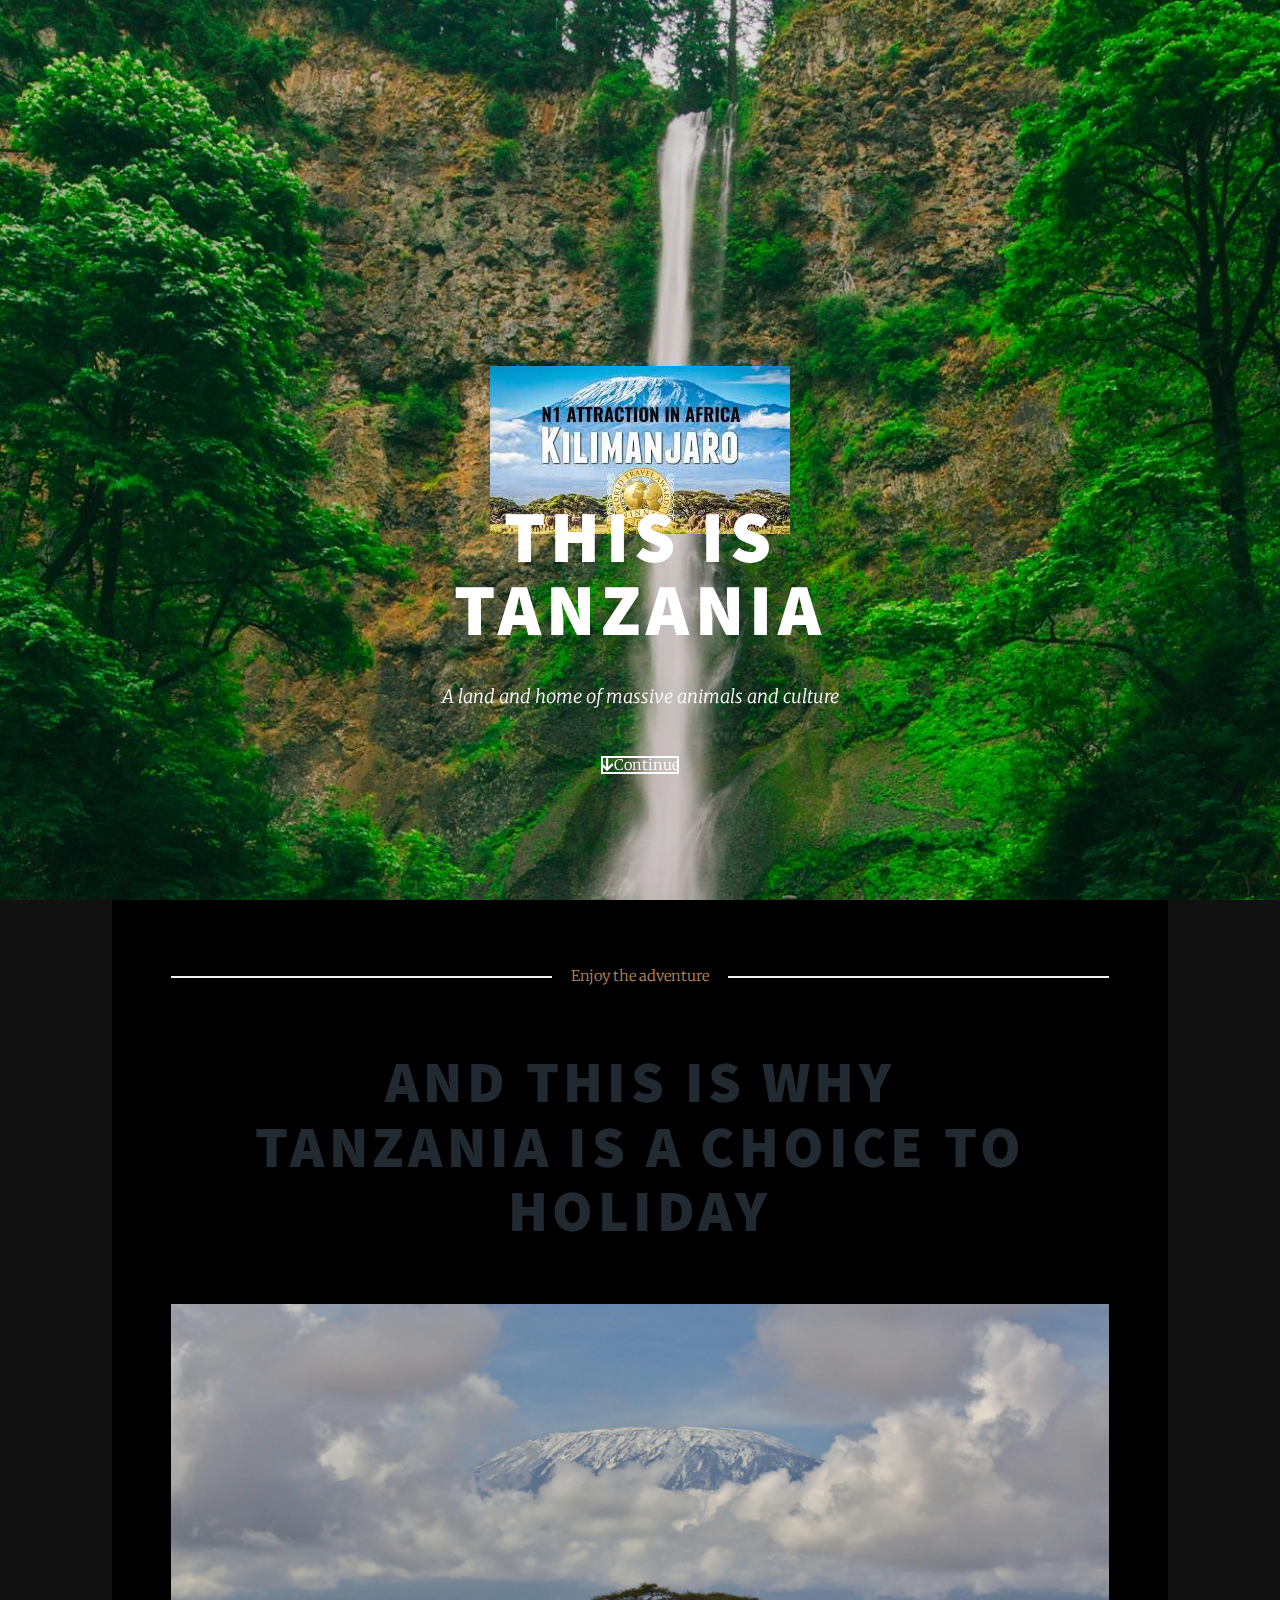
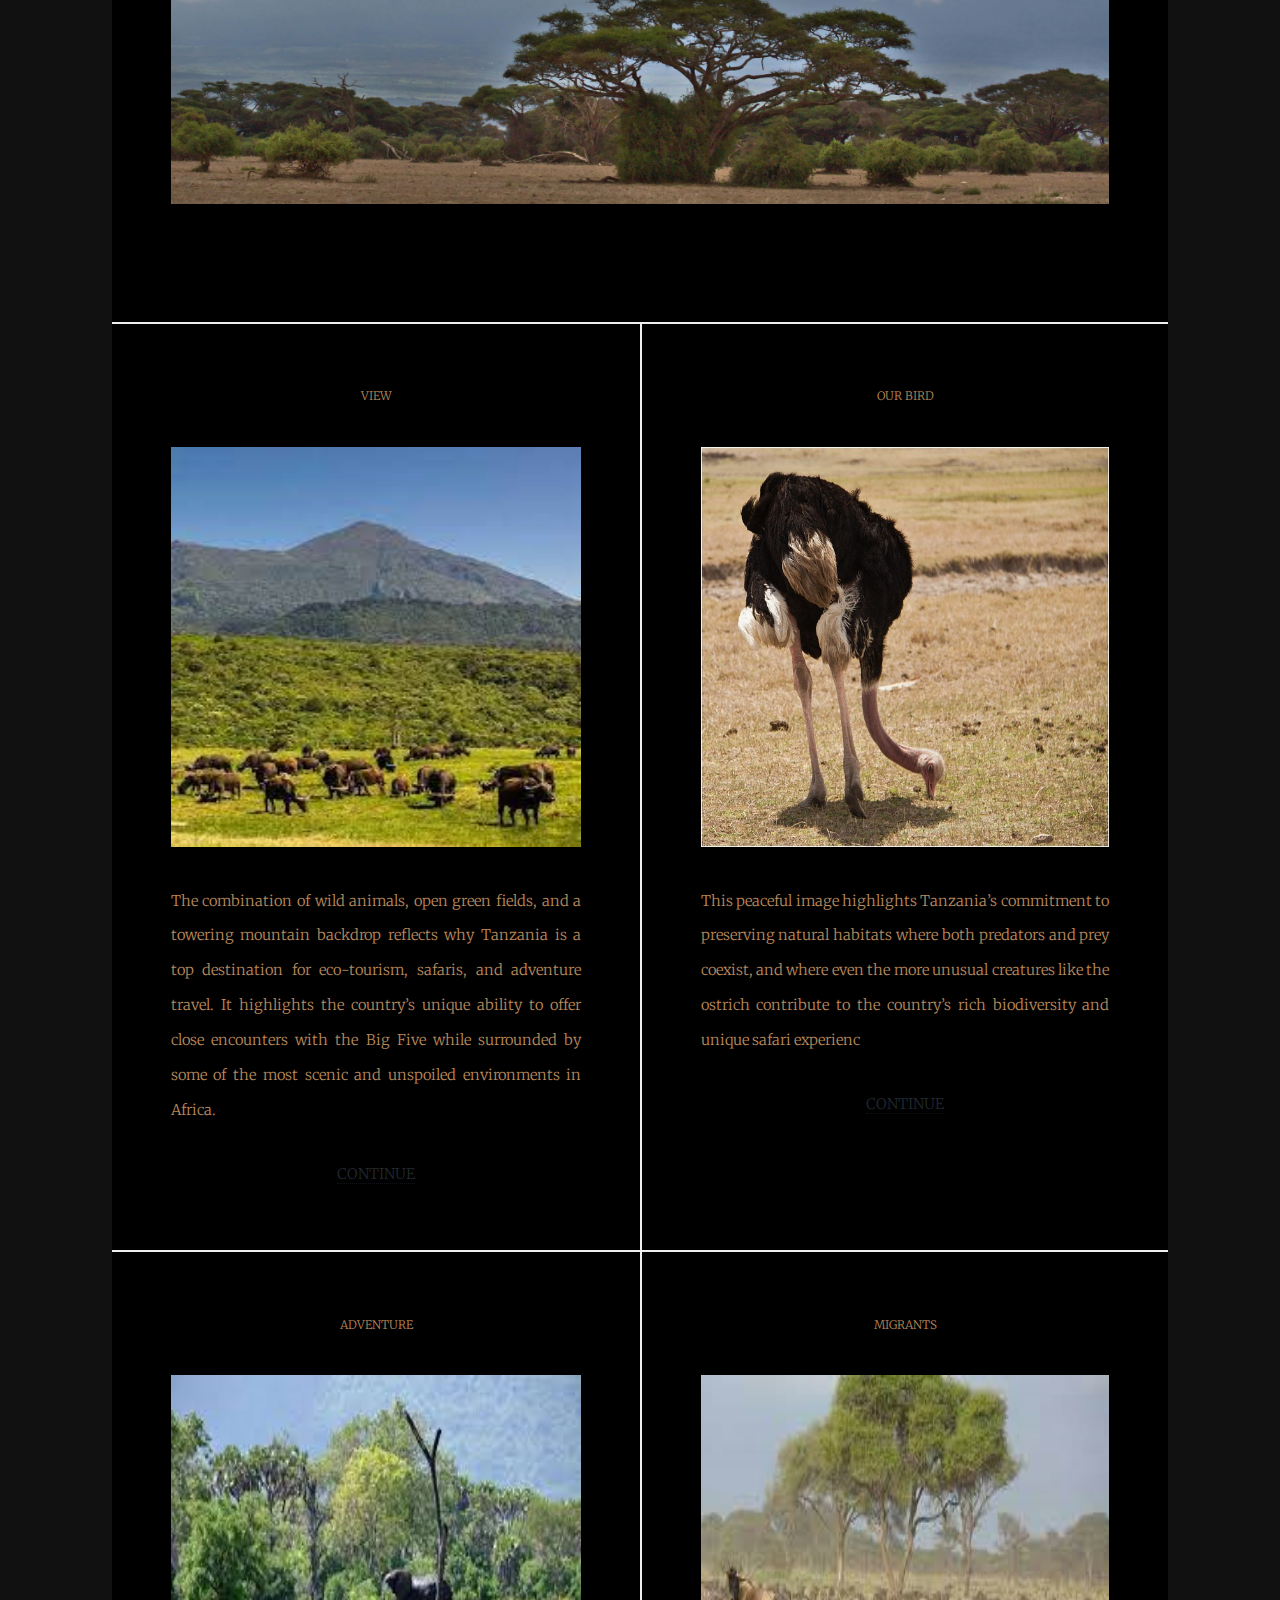
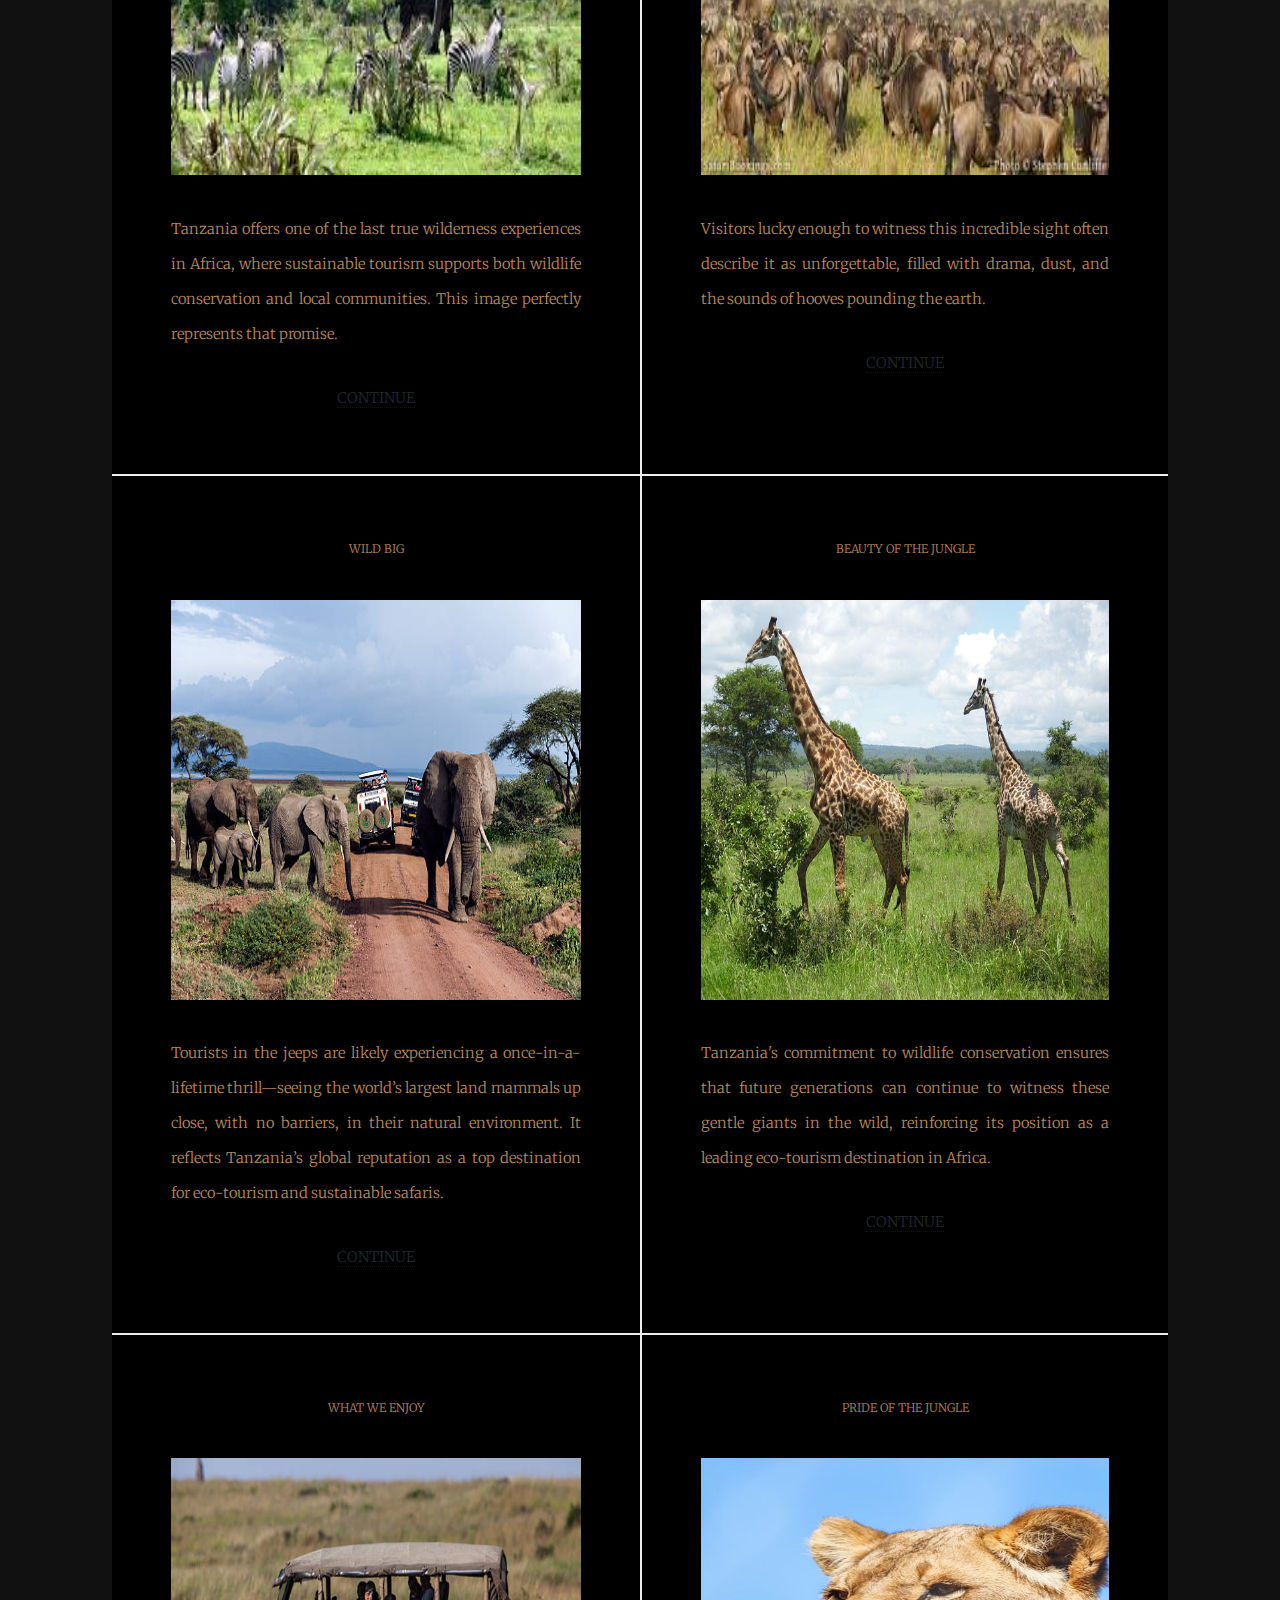
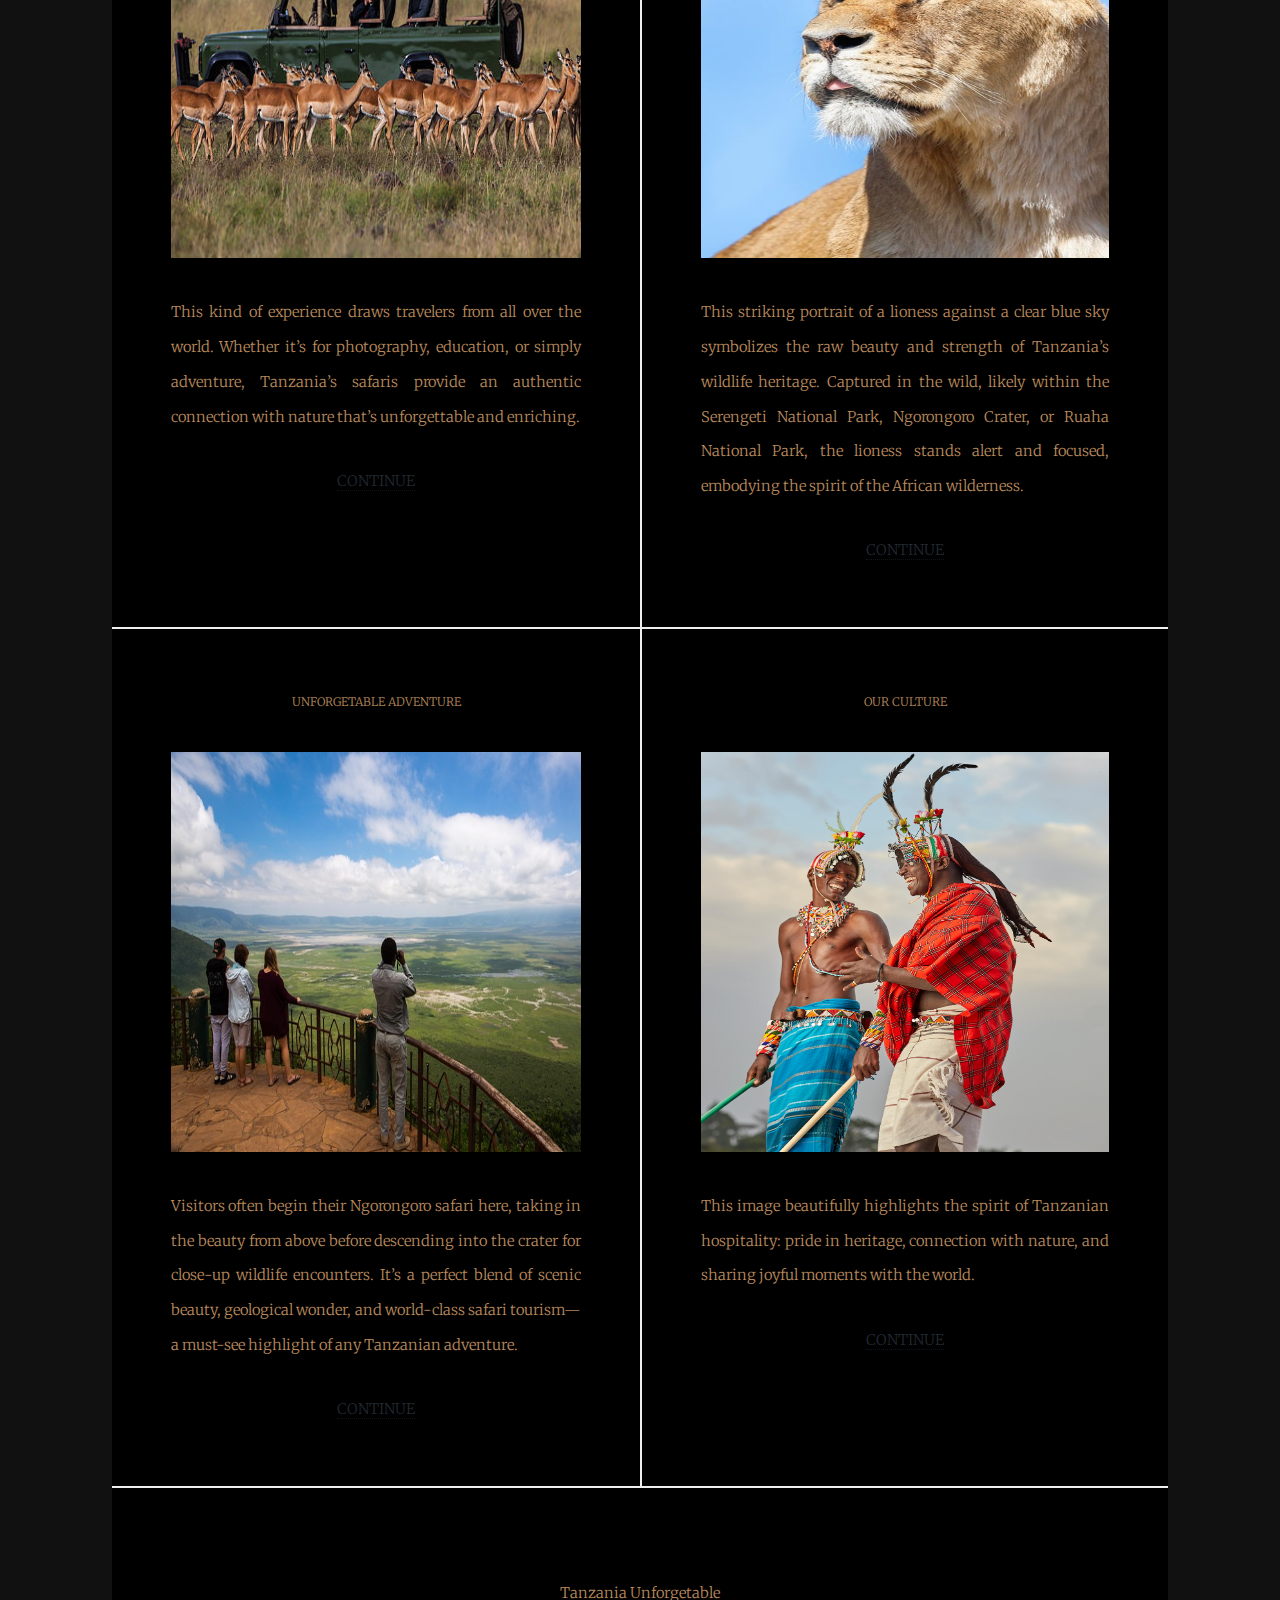
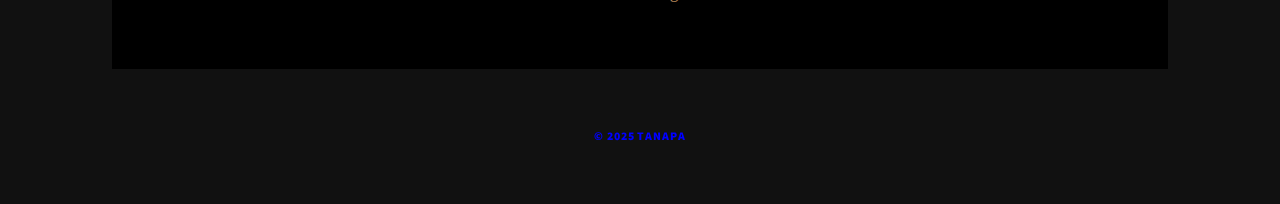
<file: index.html/index.html>
<!DOCTYPE HTML>
<!--
	Massively by HTML5 UP
	html5up.net | @ajlkn
	Free for personal and commercial use under the CCA 3.0 license (html5up.net/license)
-->
<html>
	<head>
		<title>TOURISM IN TANZANIA</title>
		<meta charset="utf-8" />
		<meta name="viewport" content="width=device-width, initial-scale=1, user-scalable=no" />
		<link rel="icon" href="PIC18.png" type="image/png" />
		<link rel="stylesheet" href="assets/css/main.css" />
		<noscript><link rel="stylesheet" href="assets/css/noscript.css" /></noscript>
	</head>
	<style>
		#main{
			/*background-image:url("images/pic17.jpg");
			background-size: auto;
			background-position: center;
			backdrop-filter: blur(5px);-->*/
			background-color: black;
			
		}
		#copyright{
			color: blue;
		}
	</style>
	<body class="tour">

		<!-- Wrapper -->
			<div id="wrapper" class="fade-in">

				<!-- Intro -->
					<div id="intro">
						<h1>This is<br />
						Tanzania</h1>
						<p>A land and home of massive animals and culture</p>
						<ul class="actions">
							<li><a href="#header" class="button icon solid solo fa-arrow-down scrolly">Continue</a></li>
						</ul>
					</div>

				<!-- Header -->
					<header id="header">
						<a href="index.html" class="logo">Tourism</a>
					</header>

				
					

				<!-- Main -->
					<div id="main">

						<!-- Featured Post -->
							<article class="post featured">
								<header class="major">
									<span class="date">Enjoy the adventure</span>
									<h2><a href="#">And this is why<br />
									Tanzania is a choice to holiday</a></h2>
									<p></p>
								</header>
								<a href="#" class="image main"><img src="images/pic13.jpg" width="500" height="500" alt="Safari Jeep" /></a>
							</article>

						<!-- Posts -->
							<section class="posts">
								<article>
									<header>
										<span class="date">VIEW</span>
									</header>
									<a href="#" class="image fit"><img src="images/pic03.png" width="400" height="400" alt="Safari Jeep" /></a>

									<p>The combination of wild animals, open green fields, and a towering mountain backdrop reflects why Tanzania is a top destination for eco-tourism, safaris, and adventure travel. It highlights the country’s unique ability to offer close encounters with the Big Five while surrounded by some of the most scenic and unspoiled environments in Africa.</p>
									<ul class="actions special">
										<li><a href="#" class="button">CONTINUE</a></li>
									</ul>
								</article>
								<article>
									<header>
										<span class="date">OUR BIRD</span>
									</header>
									<a href="#" class="image fit"><img src="images/pic15.jpg" width="400" height="400" alt="Safari Jeep" /></a>
									<p>This peaceful image highlights Tanzania’s commitment to preserving natural habitats where both predators and prey coexist, and where even the more unusual creatures like the ostrich contribute to the country’s rich biodiversity and unique safari experienc</p>
									<ul class="actions special">
										<li><a href="#" class="button">CONTINUE</a></li>
									</ul>
								</article>
								<article>
									<header>
										<span class="date">ADVENTURE</span>
										
									</header>
									<a href="#" class="image fit"><img src="images/pic05.png" width="400" height="400" alt="Safari Jeep" /></a>
									<p>Tanzania offers one of the last true wilderness experiences in Africa, where sustainable tourism supports both wildlife conservation and local communities. This image perfectly represents that promise.</p>
									<ul class="actions special">
										<li><a href="#" class="button">CONTINUE</a></li>
									</ul>
								</article>
								<article>
									<header>
										<span class="date">MIGRANTS</span>
									</header>
									<a href="#" class="image fit"><img src="images/pic04.png" width="400" height="400" alt="Safari Jeep" /></a>
									<p>Visitors lucky enough to witness this incredible sight often describe it as unforgettable, filled with drama, dust, and the sounds of hooves pounding the earth.</p>
									<ul class="actions special">
										<li><a href="#" class="button">CONTINUE</a></li>
									</ul>
								</article>
								<article>
									<header>
										<span class="date">WILD BIG</span>
										
									</header>
									<a href="#" class="image fit"><img src="images/PIC18.jpg" width="400" height="400" alt="Safari Jeep" /></a>
									<p>Tourists in the jeeps are likely experiencing a once-in-a-lifetime thrill—seeing the world’s largest land mammals up close, with no barriers, in their natural environment. It reflects Tanzania’s global reputation as a top destination for eco-tourism and sustainable safaris.</p>
									<ul class="actions special">
										<li><a href="#" class="button">CONTINUE</a></li>
									</ul>
								</article>
								<article>
									<header>
										<span class="date">BEAUTY OF THE JUNGLE</span>
										
									</header>
									<a href="#" class="image fit"><img src="images/pic08.jpg" width="400" height="400" alt="Safari Jeep" /></a>
									<p>Tanzania's commitment to wildlife conservation ensures that future generations can continue to witness these gentle giants in the wild, reinforcing its position as a leading eco-tourism destination in Africa.</p>
									<ul class="actions special">
										<li><a href="#" class="button">CONTINUE</a></li>
									</ul>
								</article>
								<article>
									<header>
										<span class="date">WHAT WE ENJOY</span>
										
									</header>
									<a href="#" class="image fit"><img src="images/pic09.jpg" width="400" height="400" alt="Safari Jeep" /></a>
									<p>This kind of experience draws travelers from all over the world. Whether it’s for photography, education, or simply adventure, Tanzania’s safaris provide an authentic connection with nature that’s unforgettable and enriching.</p>
									<ul class="actions special">
										<li><a href="#" class="button">CONTINUE</a></li>
									</ul>
								</article> 
								<article>
									<header>
										<span class="date">PRIDE OF THE JUNGLE</span>
										
									</header>
									<a href="#" class="image fit"><img src="images/pic10.jpg" width="400" height="400" alt="Safari Jeep" /></a>
									<p>This striking portrait of a lioness against a clear blue sky symbolizes the raw beauty and strength of Tanzania’s wildlife heritage. Captured in the wild, likely within the Serengeti National Park, Ngorongoro Crater, or Ruaha National Park, the lioness stands alert and focused, embodying the spirit of the African wilderness.</p>
									<ul class="actions special">
										<li><a href="#" class="button">CONTINUE</a></li>
									</ul>
								</article>
								<article>
									<header>
										<span class="date">UNFORGETABLE ADVENTURE</span>
										
									</header>
									<a href="#" class="image fit"><img src="images/pic11.jpg" width="400" height="400" alt="Safari Jeep" /></a>
									<p>Visitors often begin their Ngorongoro safari here, taking in the beauty from above before descending into the crater for close-up wildlife encounters. It’s a perfect blend of scenic beauty, geological wonder, and world-class safari tourism—a must-see highlight of any Tanzanian adventure.</p>
									<ul class="actions special">
										<li><a href="#" class="button">CONTINUE</a></li>
									</ul>
								</article>
								<article>
									<header>
										<span class="date">OUR CULTURE</span>
										
									</header>
									<a href="#" class="image fit"><img src="images/pic12.jpg" width="400" height="400" alt="Safari Jeep" /></a>
									<p>This image beautifully highlights the spirit of Tanzanian hospitality: pride in heritage, connection with nature, and sharing joyful moments with the world.</p>
									<ul class="actions special">
										<li><a href="#" class="button">CONTINUE</a></li>
									</ul>
								</article>
				
				
				
				
							</section>

						<!-- Footer -->
							<footer>
								<p><center>Tanzania Unforgetable</center></p>
							</footer>

					</div>

				

				<!-- Copyright -->
					<div id="copyright">
						<ul><li><center>&copy; 2025 TANAPA</center></li></ul>
					</div>

			</div>

		<!-- Scripts -->
			<script src="assets/js/jquery.min.js"></script>
			<script src="assets/js/jquery.scrollex.min.js"></script>
			<script src="assets/js/jquery.scrolly.min.js"></script>
			<script src="assets/js/browser.min.js"></script>
			<script src="assets/js/breakpoints.min.js"></script>
			<script src="assets/js/util.js"></script>
			<script src="assets/js/main.js"></script>

	</body>
</html>
</file>
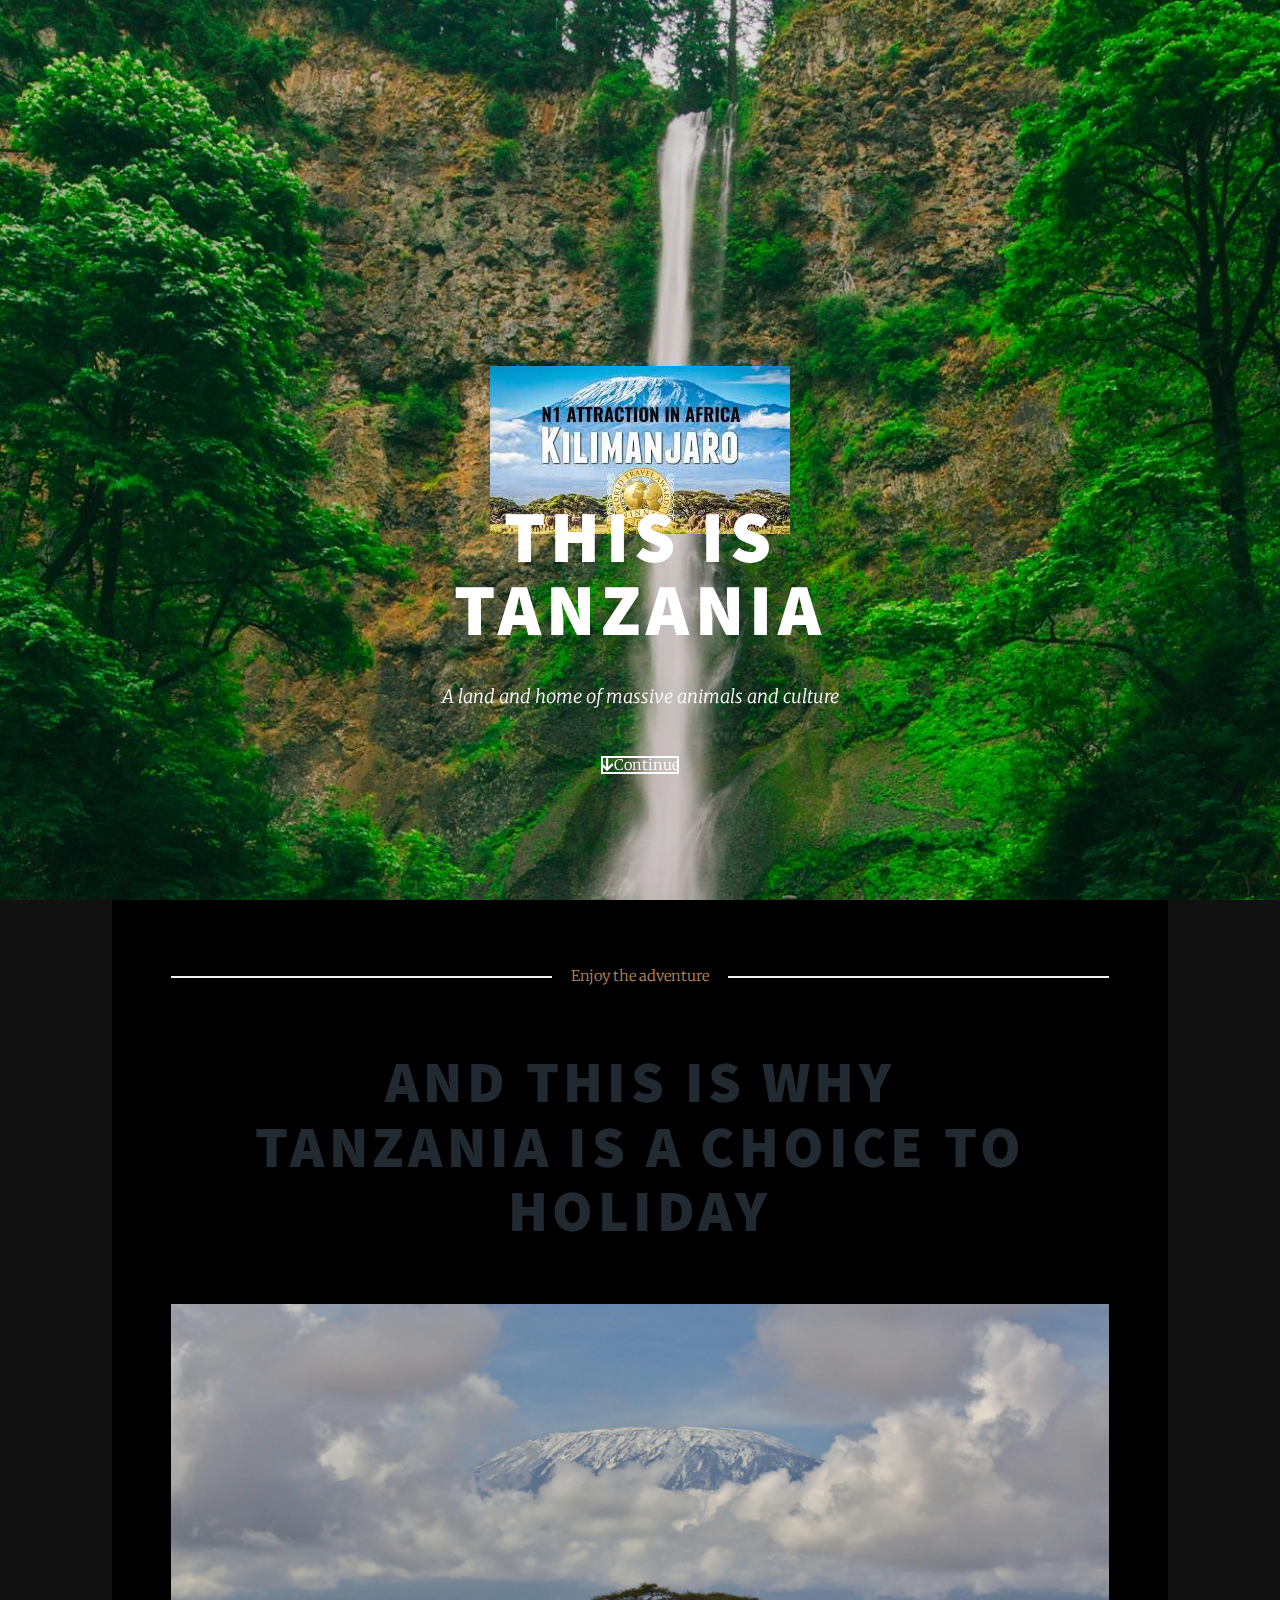
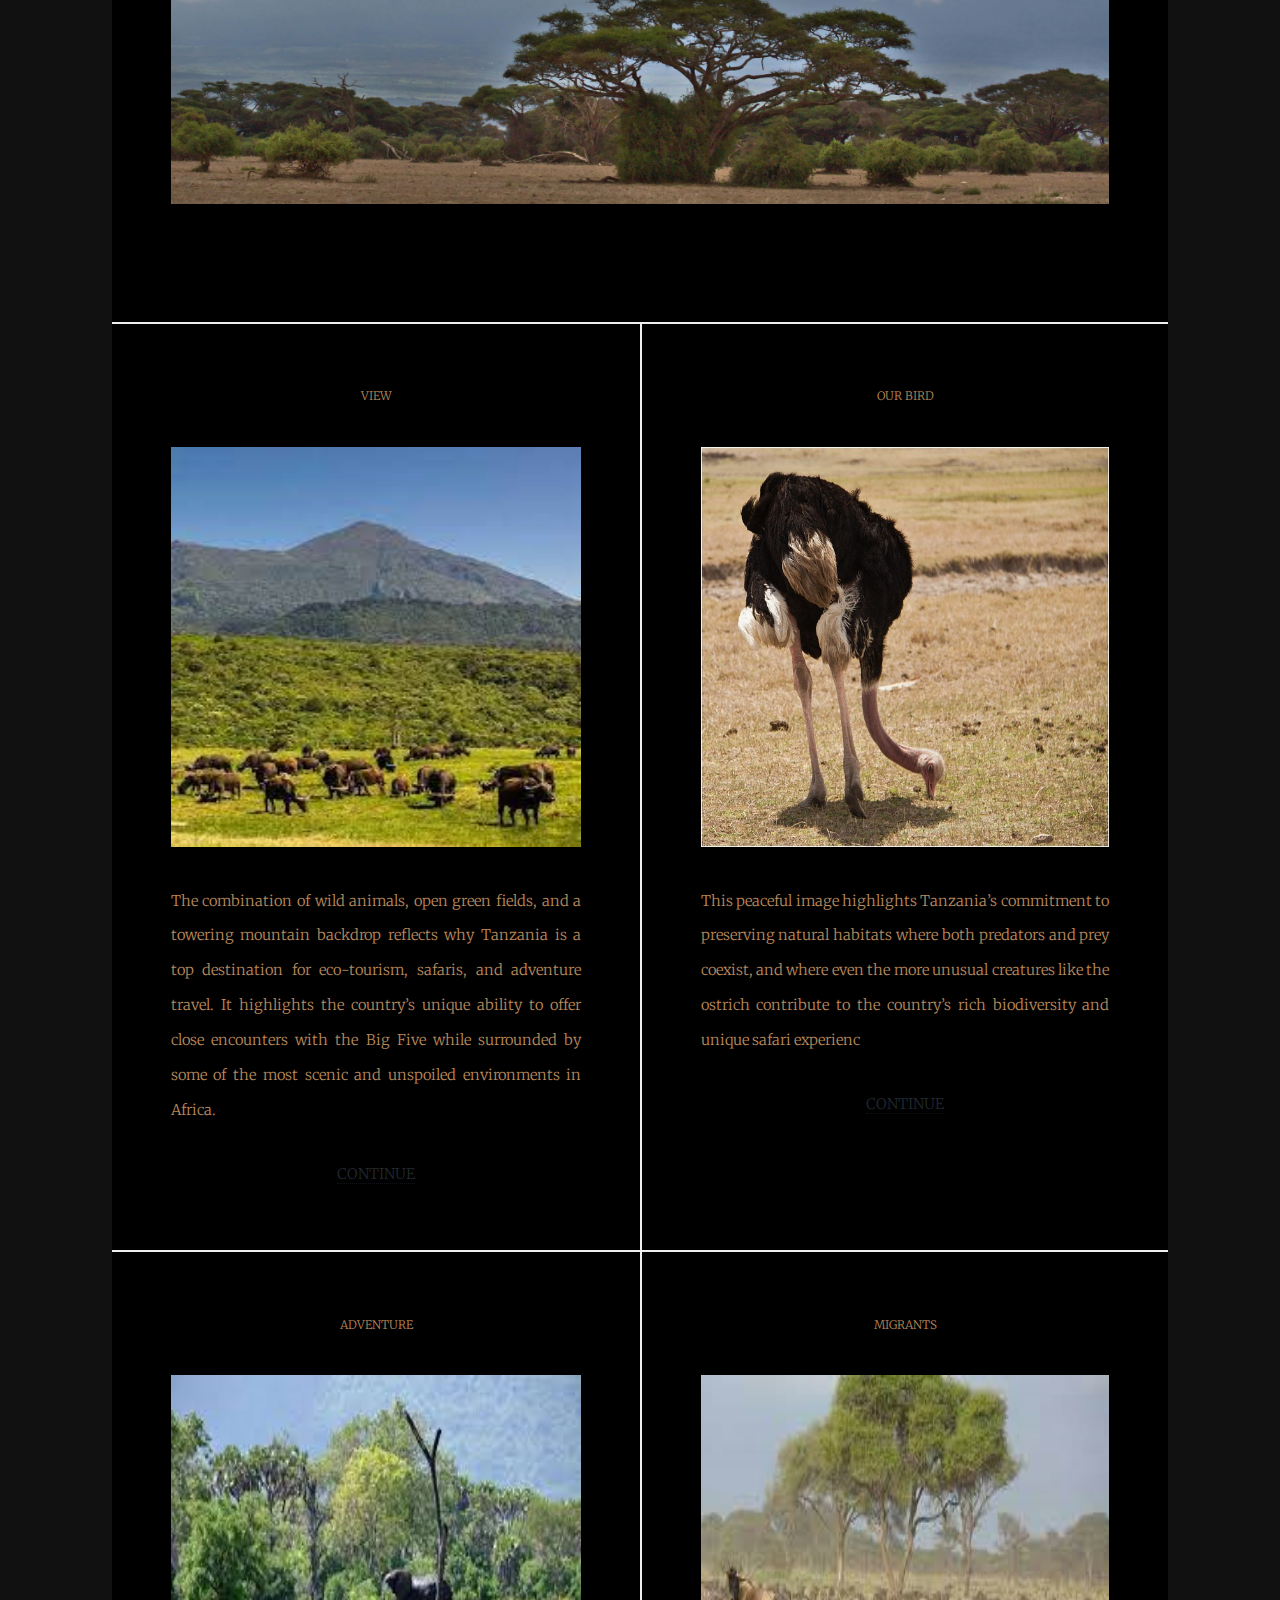
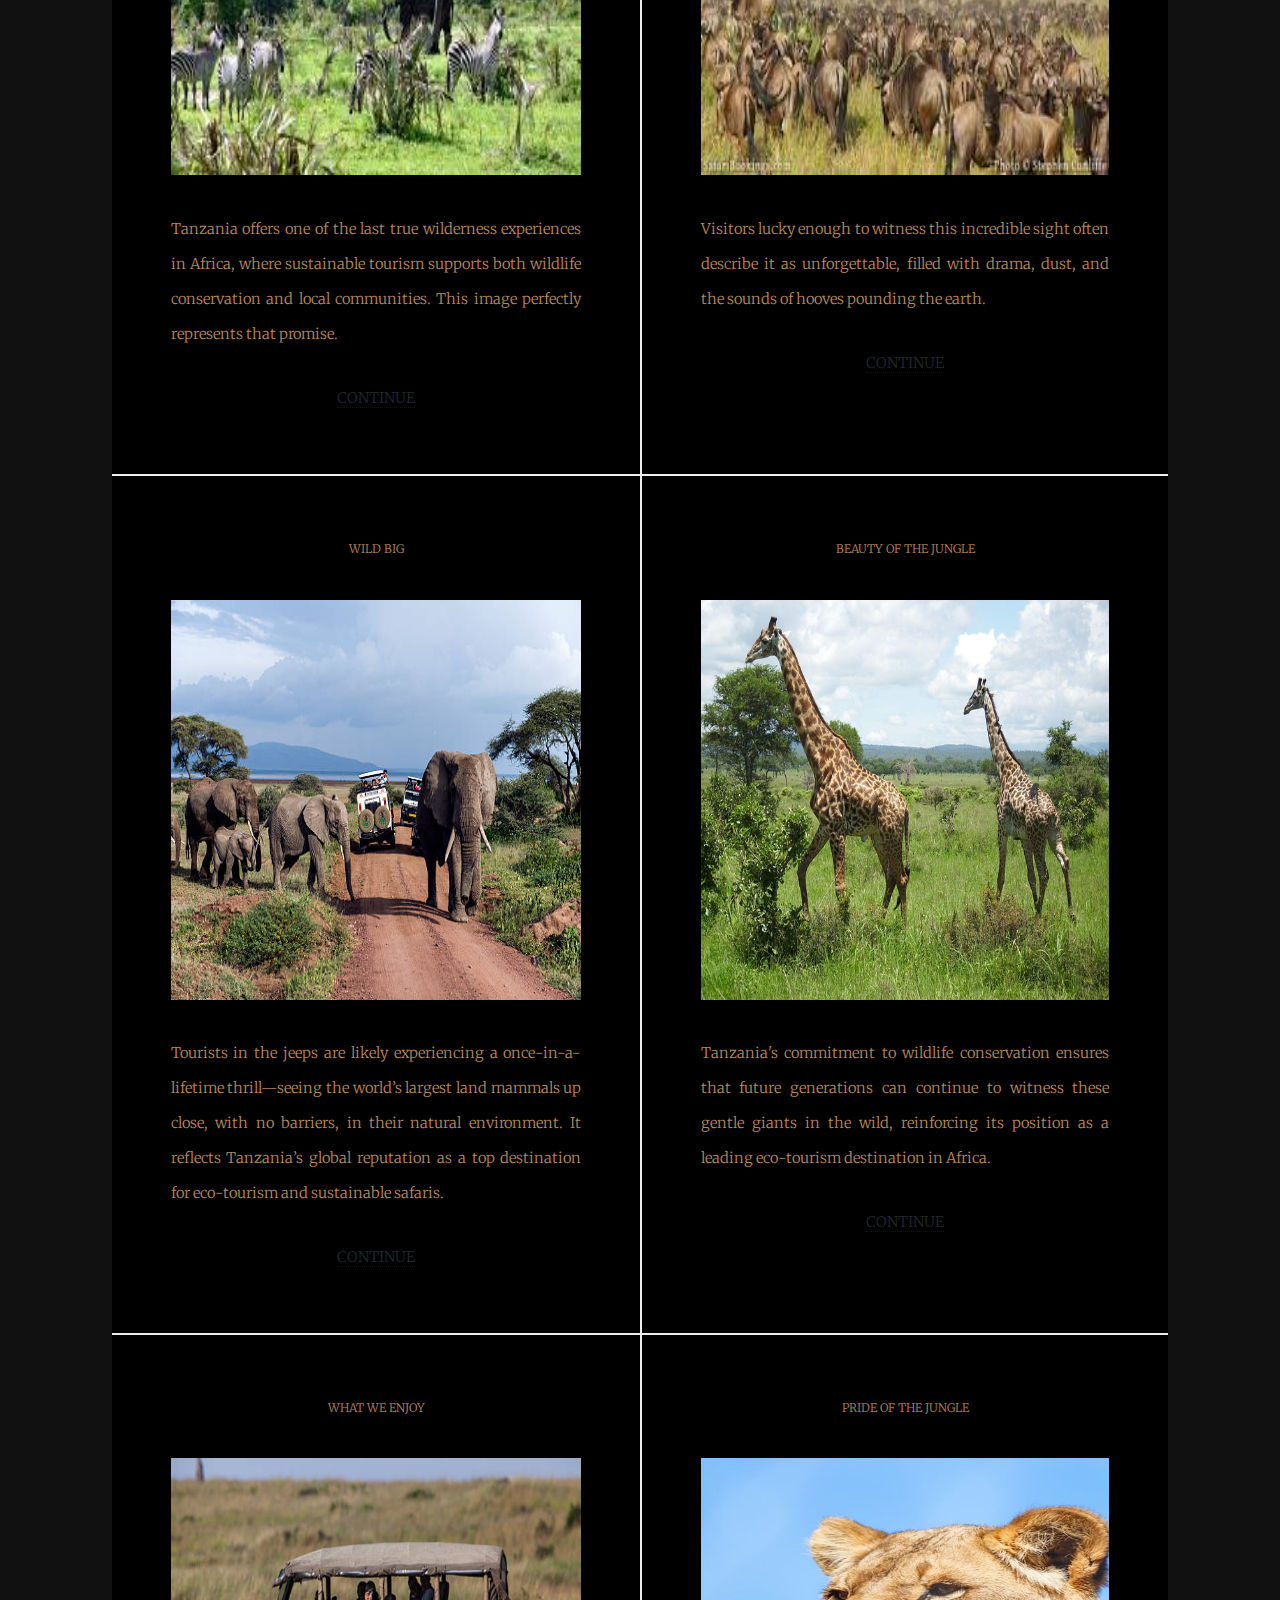
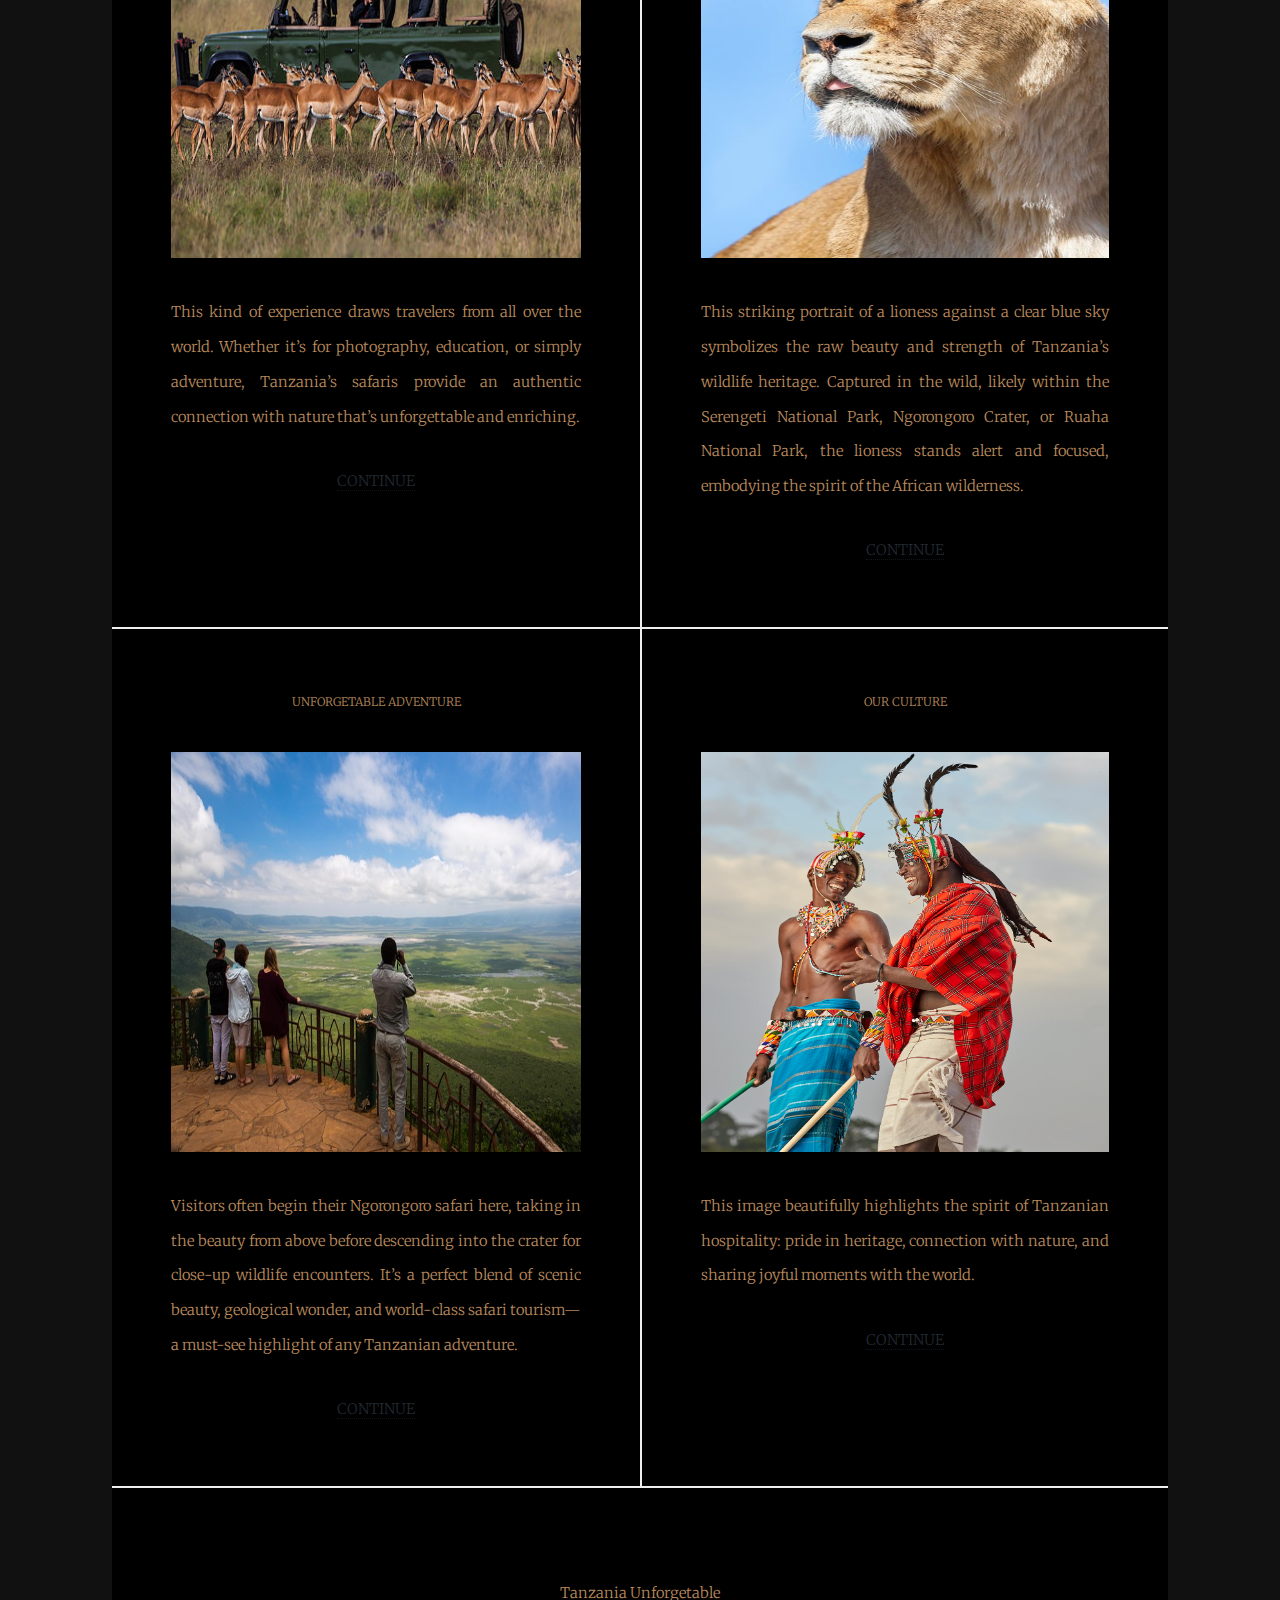
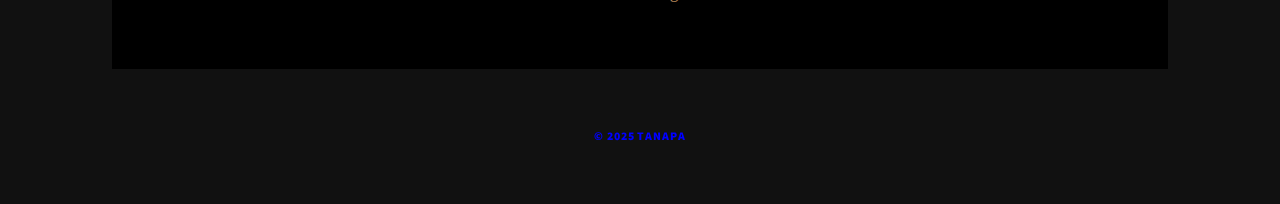
<file: TOURISM/index.html>
<!DOCTYPE HTML>
<!--
	Massively by HTML5 UP
	html5up.net | @ajlkn
	Free for personal and commercial use under the CCA 3.0 license (html5up.net/license)
-->
<html>
	<head>
		<title>TOURIST WORK </title>
		<meta charset="utf-8" />
		<meta name="viewport" content="width=device-width, initial-scale=1, user-scalable=no" />
		<link rel="icon" href="PIC18.png" type="image/png" />
		<link rel="stylesheet" href="assets/css/main.css" />
		<noscript><link rel="stylesheet" href="assets/css/noscript.css" /></noscript>
	</head>
	<style>
		#main{
			/*background-image:url("images/pic17.jpg");
			background-size: auto;
			background-position: center;
			backdrop-filter: blur(5px);-->*/
			background-color: black;
			
		}
		#copyright{
			color: blue;
		}
	</style>
	<body class="tour">

		<!-- Wrapper -->
			<div id="wrapper" class="fade-in">

				<!-- Intro -->
					<div id="intro">
						<h1>This is<br />
						Tanzania</h1>
						<p>A land and home of massive animals and culture</p>
						<ul class="actions">
							<li><a href="#header" class="button icon solid solo fa-arrow-down scrolly">Continue</a></li>
						</ul>
					</div>

				<!-- Header -->
					<header id="header">
						<a href="index.html" class="logo">Tourism</a>
					</header>

				
					

				<!-- Main -->
					<div id="main">

						<!-- Featured Post -->
							<article class="post featured">
								<header class="major">
									<span class="date">Enjoy the adventure</span>
									<h2><a href="#">And this is why<br />
									Tanzania is a choice to holiday</a></h2>
									<p></p>
								</header>
								<a href="#" class="image main"><img src="images/pic13.jpg" width="500" height="500" alt="Safari Jeep" /></a>
							</article>

						<!-- Posts -->
							<section class="posts">
								<article>
									<header>
										<span class="date">VIEW</span>
									</header>
									<a href="#" class="image fit"><img src="images/pic03.png" width="400" height="400" alt="Safari Jeep" /></a>

									<p>The combination of wild animals, open green fields, and a towering mountain backdrop reflects why Tanzania is a top destination for eco-tourism, safaris, and adventure travel. It highlights the country’s unique ability to offer close encounters with the Big Five while surrounded by some of the most scenic and unspoiled environments in Africa.</p>
									<ul class="actions special">
										<li><a href="#" class="button">CONTINUE</a></li>
									</ul>
								</article>
								<article>
									<header>
										<span class="date">OUR BIRD</span>
									</header>
									<a href="#" class="image fit"><img src="images/pic15.jpg" width="400" height="400" alt="Safari Jeep" /></a>
									<p>This peaceful image highlights Tanzania’s commitment to preserving natural habitats where both predators and prey coexist, and where even the more unusual creatures like the ostrich contribute to the country’s rich biodiversity and unique safari experienc</p>
									<ul class="actions special">
										<li><a href="#" class="button">CONTINUE</a></li>
									</ul>
								</article>
								<article>
									<header>
										<span class="date">ADVENTURE</span>
										
									</header>
									<a href="#" class="image fit"><img src="images/pic05.png" width="400" height="400" alt="Safari Jeep" /></a>
									<p>Tanzania offers one of the last true wilderness experiences in Africa, where sustainable tourism supports both wildlife conservation and local communities. This image perfectly represents that promise.</p>
									<ul class="actions special">
										<li><a href="#" class="button">CONTINUE</a></li>
									</ul>
								</article>
								<article>
									<header>
										<span class="date">MIGRANTS</span>
									</header>
									<a href="#" class="image fit"><img src="images/pic04.png" width="400" height="400" alt="Safari Jeep" /></a>
									<p>Visitors lucky enough to witness this incredible sight often describe it as unforgettable, filled with drama, dust, and the sounds of hooves pounding the earth.</p>
									<ul class="actions special">
										<li><a href="#" class="button">CONTINUE</a></li>
									</ul>
								</article>
								<article>
									<header>
										<span class="date">WILD BIG</span>
										
									</header>
									<a href="#" class="image fit"><img src="images/PIC18.jpg" width="400" height="400" alt="Safari Jeep" /></a>
									<p>Tourists in the jeeps are likely experiencing a once-in-a-lifetime thrill—seeing the world’s largest land mammals up close, with no barriers, in their natural environment. It reflects Tanzania’s global reputation as a top destination for eco-tourism and sustainable safaris.</p>
									<ul class="actions special">
										<li><a href="#" class="button">CONTINUE</a></li>
									</ul>
								</article>
								<article>
									<header>
										<span class="date">BEAUTY OF THE JUNGLE</span>
										
									</header>
									<a href="#" class="image fit"><img src="images/pic08.jpg" width="400" height="400" alt="Safari Jeep" /></a>
									<p>Tanzania's commitment to wildlife conservation ensures that future generations can continue to witness these gentle giants in the wild, reinforcing its position as a leading eco-tourism destination in Africa.</p>
									<ul class="actions special">
										<li><a href="#" class="button">CONTINUE</a></li>
									</ul>
								</article>
								<article>
									<header>
										<span class="date">WHAT WE ENJOY</span>
										
									</header>
									<a href="#" class="image fit"><img src="images/pic09.jpg" width="400" height="400" alt="Safari Jeep" /></a>
									<p>This kind of experience draws travelers from all over the world. Whether it’s for photography, education, or simply adventure, Tanzania’s safaris provide an authentic connection with nature that’s unforgettable and enriching.</p>
									<ul class="actions special">
										<li><a href="#" class="button">CONTINUE</a></li>
									</ul>
								</article> 
								<article>
									<header>
										<span class="date">PRIDE OF THE JUNGLE</span>
										
									</header>
									<a href="#" class="image fit"><img src="images/pic10.jpg" width="400" height="400" alt="Safari Jeep" /></a>
									<p>This striking portrait of a lioness against a clear blue sky symbolizes the raw beauty and strength of Tanzania’s wildlife heritage. Captured in the wild, likely within the Serengeti National Park, Ngorongoro Crater, or Ruaha National Park, the lioness stands alert and focused, embodying the spirit of the African wilderness.</p>
									<ul class="actions special">
										<li><a href="#" class="button">CONTINUE</a></li>
									</ul>
								</article>
								<article>
									<header>
										<span class="date">UNFORGETABLE ADVENTURE</span>
										
									</header>
									<a href="#" class="image fit"><img src="images/pic11.jpg" width="400" height="400" alt="Safari Jeep" /></a>
									<p>Visitors often begin their Ngorongoro safari here, taking in the beauty from above before descending into the crater for close-up wildlife encounters. It’s a perfect blend of scenic beauty, geological wonder, and world-class safari tourism—a must-see highlight of any Tanzanian adventure.</p>
									<ul class="actions special">
										<li><a href="#" class="button">CONTINUE</a></li>
									</ul>
								</article>
								<article>
									<header>
										<span class="date">OUR CULTURE</span>
										
									</header>
									<a href="#" class="image fit"><img src="images/pic12.jpg" width="400" height="400" alt="Safari Jeep" /></a>
									<p>This image beautifully highlights the spirit of Tanzanian hospitality: pride in heritage, connection with nature, and sharing joyful moments with the world.</p>
									<ul class="actions special">
										<li><a href="#" class="button">CONTINUE</a></li>
									</ul>
								</article>
				
				
				
				
							</section>

						<!-- Footer -->
							<footer>
								<p><center>Tanzania Unforgetable</center></p>
							</footer>

					</div>

				

				<!-- Copyright -->
					<div id="copyright">
						<ul><li><center>&copy; 2025 TANAPA</center></li></ul>
					</div>

			</div>

		<!-- Scripts -->
			<script src="assets/js/jquery.min.js"></script>
			<script src="assets/js/jquery.scrollex.min.js"></script>
			<script src="assets/js/jquery.scrolly.min.js"></script>
			<script src="assets/js/browser.min.js"></script>
			<script src="assets/js/breakpoints.min.js"></script>
			<script src="assets/js/util.js"></script>
			<script src="assets/js/main.js"></script>

	</body>
</html>
</file>
<file: index.html/assets/css/main.css>
@import url(fontawesome-all.min.css);
@import url("https://fonts.googleapis.com/css?family=Merriweather:300,700,300italic,700italic|Source+Sans+Pro:900");

/*
	Massively by HTML5 UP
	html5up.net | @ajlkn
	Free for personal and commercial use under the CCA 3.0 license (html5up.net/license)
*/

html, body, div, span, applet, object,
iframe, h1, h2, h3, h4, h5, h6, p, blockquote,
pre, a, abbr, acronym, address, big, cite,
code, del, dfn, em, img, ins, kbd, q, s, samp,
small, strike, strong, sub, sup, tt, var, b,
u, i, center, dl, dt, dd, ol, ul, li, fieldset,
form, label, legend, table, caption, tbody,
tfoot, thead, tr, th, td, article, aside,
canvas, details, embed, figure, figcaption,
footer, header, hgroup, menu, nav, output, ruby,
section, summary, time, mark, audio, video {
	margin: 0;
	padding: 0;
	border: 0;
	font-size: 100%;
	font: inherit;
	vertical-align: baseline;}

article, aside, details, figcaption, figure,
footer, header, hgroup, menu, nav, section {
	display: block;}

body {
	line-height: 1;
}
.tour{
	background-color: #111111;
}

ol, ul {
	list-style: none;
}

blockquote, q {
	quotes: none;
}

	blockquote:before, blockquote:after, q:before, q:after {
		content: '';
		content: none;
	}

table {
	border-collapse: collapse;
	border-spacing: 0;
}

body {
	-webkit-text-size-adjust: none;
}

mark {
	background-color: transparent;
	color: inherit;
}

input::-moz-focus-inner {
	border: 0;
	padding: 0;
}

input, select, textarea {
	-moz-appearance: none;
	-webkit-appearance: none;
	-ms-appearance: none;
	appearance: none;
}

/* Basic */

	@-ms-viewport {
		width: device-width;
	}

	body {
		-ms-overflow-style: scrollbar;
	}

	@media screen and (max-width: 480px) {

		html, body {
			min-width: 320px;
		}

	}

	html {
		box-sizing: border-box;
	}

	*, *:before, *:after {
		box-sizing: inherit;
	}

	body {
		background-color: #070707;
	}

		body.is-preload *, body.is-preload *:before, body.is-preload *:after {
			-moz-animation: none !important;
			-webkit-animation: none !important;
			-ms-animation: none !important;
			animation: none !important;
			-moz-transition: none !important;
			-webkit-transition: none !important;
			-ms-transition: none !important;
			transition: none !important;
		}   
		

/* Type */

	html {
		font-size: 16pt;
	}

		@media screen and (max-width: 1680px) {

			html {
				font-size: 12pt;
			}

		}

		@media screen and (max-width: 1280px) {

			html {
				font-size: 11pt;
			}

		}

		@media screen and (max-width: 360px) {

			html {
				font-size: 10pt;
			}

		}

	body {
		color: #b9895c;
	}

	body, input, select, textarea {
		font-family: "Merriweather", Georgia, serif;
		font-weight: 300;
		font-size: 1rem;
		line-height: 2.375;
	}

	a {
		-moz-transition: color 0.2s ease-in-out, background-color 0.2s ease-in-out, border-color 0.2s ease-in-out, box-shadow 0.2s ease-in-out;
		-webkit-transition: color 0.2s ease-in-out, background-color 0.2s ease-in-out, border-color 0.2s ease-in-out, box-shadow 0.2s ease-in-out;
		-ms-transition: color 0.2s ease-in-out, background-color 0.2s ease-in-out, border-color 0.2s ease-in-out, box-shadow 0.2s ease-in-out;
		transition: color 0.2s ease-in-out, background-color 0.2s ease-in-out, border-color 0.2s ease-in-out, box-shadow 0.2s ease-in-out;
		border-bottom: dotted 1px;
		text-decoration: none;
	}

		a:hover {
			border-bottom-color: transparent;
		}

	strong, b {
		font-weight: 600;
	}

	em, i {
		font-style: italic;
	}

	p {
		text-align: justify;
		margin: 0 0 2rem 0;
	}

	h1, h2, h3, h4, h5, h6 {
		font-family: "Source Sans Pro", Helvetica, sans-serif;
		font-weight: 900;
		line-height: 1.5;
		letter-spacing: 0.075em;
		text-transform: uppercase;
		margin: 0 0 1rem 0;
	}

		h1 a, h2 a, h3 a, h4 a, h5 a, h6 a {
			border-bottom: 0;
			color: inherit;
			text-decoration: none;
		}

	h1 {
		font-size: 4rem;
		line-height: 1.1;
		margin: 0 0 2rem 0;
	}

	h2 {
		font-size: 1.75rem;
		line-height: 1.3;
		margin: 0 0 1.5rem 0;
	}

	h3 {
		font-size: 1.25rem;
		margin: 0 0 1.5rem 0;
	}

	h4 {
		font-size: 1rem;
	}

	h5 {
		font-size: 0.9rem;
	}

	h6 {
		font-size: 0.8rem;
	}

	sub {
		font-size: 0.8rem;
		position: relative;
		top: 0.5rem;
	}

	sup {
		font-size: 0.8rem;
		position: relative;
		top: -0.5rem;
	}

	blockquote {
		border-left: solid 4px;
		font-style: italic;
		margin: 0 0 2rem 0;
		padding: 0.5rem 0 0.5rem 2rem;
	}

	code {
		border: solid 2px;
		font-family: "Courier New", monospace;
		font-size: 0.9rem;
		margin: 0 0.25rem;
		padding: 0.25rem 0.65rem;
	}

	pre {
		-webkit-overflow-scrolling: touch;
		font-family: "Courier New", monospace;
		font-size: 0.9rem;
		margin: 0 0 2rem 0;
	}

		pre code {
			display: block;
			line-height: 1.75;
			padding: 1rem 1.5rem;
			overflow-x: auto;
		}

	hr {
		border: 0;
		border-bottom: solid 2px;
		margin: 3rem 0;
	}

		hr.major {
			margin: 5rem 0;
		}

	.align-left {
		text-align: left;
	}

	.align-center {
		text-align: center;
	}

	.align-right {
		text-align: right;
	}

	input, select, textarea {
		color: #212931;
	}

	a {
		color: #212931;
		border-bottom-color: rgba(33, 41, 49, 0.5);
	}

		a:hover {
			border-bottom-color: transparent;
			color: #5ac262 !important;
		}

	strong, b {
		color: #212931;
	}

	h1, h2, h3, h4, h5, h6 {
		color: #212931;
	}

	blockquote {
		border-left-color: #eeeeee;
	}

	code {
		background: rgba(220, 220, 220, 0.25);
		border-color: #eeeeee;
	}

	hr {
		border-bottom-color: #eeeeee;
	}

/* Row */

	.row {
		display: flex;
		flex-wrap: wrap;
		box-sizing: border-box;
		align-items: stretch;
	}

		.row > * {
			box-sizing: border-box;
		}

		.row.gtr-uniform > * > :last-child {
			margin-bottom: 0;
		}

		.row.aln-left {
			justify-content: flex-start;
		}

		.row.aln-center {
			justify-content: center;
		}

		.row.aln-right {
			justify-content: flex-end;
		}

		.row.aln-top {
			align-items: flex-start;
		}

		.row.aln-middle {
			align-items: center;
		}

		.row.aln-bottom {
			align-items: flex-end;
		}

		.row > .imp {
			order: -1;
		}

		.row > .col-1 {
			width: 8.33333%;
		}

		.row > .off-1 {
			margin-left: 8.33333%;
		}

		.row > .col-2 {
			width: 16.66667%;
		}

		.row > .off-2 {
			margin-left: 16.66667%;
		}

		.row > .col-3 {
			width: 25%;
		}

		.row > .off-3 {
			margin-left: 25%;
		}

		.row > .col-4 {
			width: 33.33333%;
		}

		.row > .off-4 {
			margin-left: 33.33333%;
		}

		.row > .col-5 {
			width: 41.66667%;
		}

		.row > .off-5 {
			margin-left: 41.66667%;
		}

		.row > .col-6 {
			width: 50%;
		}

		.row > .off-6 {
			margin-left: 50%;
		}

		.row > .col-7 {
			width: 58.33333%;
		}

		.row > .off-7 {
			margin-left: 58.33333%;
		}

		.row > .col-8 {
			width: 66.66667%;
		}

		.row > .off-8 {
			margin-left: 66.66667%;
		}

		.row > .col-9 {
			width: 75%;
		}

		.row > .off-9 {
			margin-left: 75%;
		}

		.row > .col-10 {
			width: 83.33333%;
		}

		.row > .off-10 {
			margin-left: 83.33333%;
		}

		.row > .col-11 {
			width: 91.66667%;
		}

		.row > .off-11 {
			margin-left: 91.66667%;
		}

		.row > .col-12 {
			width: 100%;
		}

		.row > .off-12 {
			margin-left: 100%;
		}

		.row.gtr-0 {
			margin-top: 0;
			margin-left: 0rem;
		}

			.row.gtr-0 > * {
				padding: 0 0 0 0rem;
			}

			.row.gtr-0.gtr-uniform {
				margin-top: 0rem;
			}

				.row.gtr-0.gtr-uniform > * {
					padding-top: 0rem;
				}

		.row.gtr-25 {
			margin-top: 0;
			margin-left: -0.375rem;
		}

			.row.gtr-25 > * {
				padding: 0 0 0 0.375rem;
			}

			.row.gtr-25.gtr-uniform {
				margin-top: -0.375rem;
			}

				.row.gtr-25.gtr-uniform > * {
					padding-top: 0.375rem;
				}

		.row.gtr-50 {
			margin-top: 0;
			margin-left: -0.75rem;
		}

			.row.gtr-50 > * {
				padding: 0 0 0 0.75rem;
			}

			.row.gtr-50.gtr-uniform {
				margin-top: -0.75rem;
			}

				.row.gtr-50.gtr-uniform > * {
					padding-top: 0.75rem;
				}

		.row {
			margin-top: 0;
			margin-left: -1.5rem;
		}

			.row > * {
				padding: 0 0 0 1.5rem;
			}

			.row.gtr-uniform {
				margin-top: -1.5rem;
			}

				.row.gtr-uniform > * {
					padding-top: 1.5rem;
				}

		.row.gtr-150 {
			margin-top: 0;
			margin-left: -2.25rem;
		}

			.row.gtr-150 > * {
				padding: 0 0 0 2.25rem;
			}

			.row.gtr-150.gtr-uniform {
				margin-top: -2.25rem;
			}

				.row.gtr-150.gtr-uniform > * {
					padding-top: 2.25rem;
				}

		.row.gtr-200 {
			margin-top: 0;
			margin-left: -3rem;
		}

			.row.gtr-200 > * {
				padding: 0 0 0 3rem;
			}

			.row.gtr-200.gtr-uniform {
				margin-top: -3rem;
			}

				.row.gtr-200.gtr-uniform > * {
					padding-top: 3rem;
				}

		@media screen and (max-width: 1680px) {

			.row {
				display: flex;
				flex-wrap: wrap;
				box-sizing: border-box;
				align-items: stretch;
			}

				.row > * {
					box-sizing: border-box;
				}

				.row.gtr-uniform > * > :last-child {
					margin-bottom: 0;
				}

				.row.aln-left {
					justify-content: flex-start;
				}

				.row.aln-center {
					justify-content: center;
				}

				.row.aln-right {
					justify-content: flex-end;
				}

				.row.aln-top {
					align-items: flex-start;
				}

				.row.aln-middle {
					align-items: center;
				}

				.row.aln-bottom {
					align-items: flex-end;
				}

				.row > .imp-xlarge {
					order: -1;
				}

				.row > .col-1-xlarge {
					width: 8.33333%;
				}

				.row > .off-1-xlarge {
					margin-left: 8.33333%;
				}

				.row > .col-2-xlarge {
					width: 16.66667%;
				}

				.row > .off-2-xlarge {
					margin-left: 16.66667%;
				}

				.row > .col-3-xlarge {
					width: 25%;
				}

				.row > .off-3-xlarge {
					margin-left: 25%;
				}

				.row > .col-4-xlarge {
					width: 33.33333%;
				}

				.row > .off-4-xlarge {
					margin-left: 33.33333%;
				}

				.row > .col-5-xlarge {
					width: 41.66667%;
				}

				.row > .off-5-xlarge {
					margin-left: 41.66667%;
				}

				.row > .col-6-xlarge {
					width: 50%;
				}

				.row > .off-6-xlarge {
					margin-left: 50%;
				}

				.row > .col-7-xlarge {
					width: 58.33333%;
				}

				.row > .off-7-xlarge {
					margin-left: 58.33333%;
				}

				.row > .col-8-xlarge {
					width: 66.66667%;
				}

				.row > .off-8-xlarge {
					margin-left: 66.66667%;
				}

				.row > .col-9-xlarge {
					width: 75%;
				}

				.row > .off-9-xlarge {
					margin-left: 75%;
				}

				.row > .col-10-xlarge {
					width: 83.33333%;
				}

				.row > .off-10-xlarge {
					margin-left: 83.33333%;
				}

				.row > .col-11-xlarge {
					width: 91.66667%;
				}

				.row > .off-11-xlarge {
					margin-left: 91.66667%;
				}

				.row > .col-12-xlarge {
					width: 100%;
				}

				.row > .off-12-xlarge {
					margin-left: 100%;
				}

				.row.gtr-0 {
					margin-top: 0;
					margin-left: 0rem;
				}

					.row.gtr-0 > * {
						padding: 0 0 0 0rem;
					}

					.row.gtr-0.gtr-uniform {
						margin-top: 0rem;
					}

						.row.gtr-0.gtr-uniform > * {
							padding-top: 0rem;
						}

				.row.gtr-25 {
					margin-top: 0;
					margin-left: -0.375rem;
				}

					.row.gtr-25 > * {
						padding: 0 0 0 0.375rem;
					}

					.row.gtr-25.gtr-uniform {
						margin-top: -0.375rem;
					}

						.row.gtr-25.gtr-uniform > * {
							padding-top: 0.375rem;
						}

				.row.gtr-50 {
					margin-top: 0;
					margin-left: -0.75rem;
				}

					.row.gtr-50 > * {
						padding: 0 0 0 0.75rem;
					}

					.row.gtr-50.gtr-uniform {
						margin-top: -0.75rem;
					}

						.row.gtr-50.gtr-uniform > * {
							padding-top: 0.75rem;
						}

				.row {
					margin-top: 0;
					margin-left: -1.5rem;
				}

					.row > * {
						padding: 0 0 0 1.5rem;
					}

					.row.gtr-uniform {
						margin-top: -1.5rem;
					}

						.row.gtr-uniform > * {
							padding-top: 1.5rem;
						}

				.row.gtr-150 {
					margin-top: 0;
					margin-left: -2.25rem;
				}

					.row.gtr-150 > * {
						padding: 0 0 0 2.25rem;
					}

					.row.gtr-150.gtr-uniform {
						margin-top: -2.25rem;
					}

						.row.gtr-150.gtr-uniform > * {
							padding-top: 2.25rem;
						}

				.row.gtr-200 {
					margin-top: 0;
					margin-left: -3rem;
				}

					.row.gtr-200 > * {
						padding: 0 0 0 3rem;
					}

					.row.gtr-200.gtr-uniform {
						margin-top: -3rem;
					}

						.row.gtr-200.gtr-uniform > * {
							padding-top: 3rem;
						}

		}

		@media screen and (max-width: 1280px) {

			.row {
				display: flex;
				flex-wrap: wrap;
				box-sizing: border-box;
				align-items: stretch;
			}

				.row > * {
					box-sizing: border-box;
				}

				.row.gtr-uniform > * > :last-child {
					margin-bottom: 0;
				}

				.row.aln-left {
					justify-content: flex-start;
				}

				.row.aln-center {
					justify-content: center;
				}

				.row.aln-right {
					justify-content: flex-end;
				}

				.row.aln-top {
					align-items: flex-start;
				}

				.row.aln-middle {
					align-items: center;
				}

				.row.aln-bottom {
					align-items: flex-end;
				}

				.row > .imp-large {
					order: -1;
				}

				.row > .col-1-large {
					width: 8.33333%;
				}

				.row > .off-1-large {
					margin-left: 8.33333%;
				}

				.row > .col-2-large {
					width: 16.66667%;
				}

				.row > .off-2-large {
					margin-left: 16.66667%;
				}

				.row > .col-3-large {
					width: 25%;
				}

				.row > .off-3-large {
					margin-left: 25%;
				}

				.row > .col-4-large {
					width: 33.33333%;
				}

				.row > .off-4-large {
					margin-left: 33.33333%;
				}

				.row > .col-5-large {
					width: 41.66667%;
				}

				.row > .off-5-large {
					margin-left: 41.66667%;
				}

				.row > .col-6-large {
					width: 50%;
				}

				.row > .off-6-large {
					margin-left: 50%;
				}

				.row > .col-7-large {
					width: 58.33333%;
				}

				.row > .off-7-large {
					margin-left: 58.33333%;
				}

				.row > .col-8-large {
					width: 66.66667%;
				}

				.row > .off-8-large {
					margin-left: 66.66667%;
				}

				.row > .col-9-large {
					width: 75%;
				}

				.row > .off-9-large {
					margin-left: 75%;
				}

				.row > .col-10-large {
					width: 83.33333%;
				}

				.row > .off-10-large {
					margin-left: 83.33333%;
				}

				.row > .col-11-large {
					width: 91.66667%;
				}

				.row > .off-11-large {
					margin-left: 91.66667%;
				}

				.row > .col-12-large {
					width: 100%;
				}

				.row > .off-12-large {
					margin-left: 100%;
				}

				.row.gtr-0 {
					margin-top: 0;
					margin-left: 0rem;
				}

					.row.gtr-0 > * {
						padding: 0 0 0 0rem;
					}

					.row.gtr-0.gtr-uniform {
						margin-top: 0rem;
					}

						.row.gtr-0.gtr-uniform > * {
							padding-top: 0rem;
						}

				.row.gtr-25 {
					margin-top: 0;
					margin-left: -0.375rem;
				}

					.row.gtr-25 > * {
						padding: 0 0 0 0.375rem;
					}

					.row.gtr-25.gtr-uniform {
						margin-top: -0.375rem;
					}

						.row.gtr-25.gtr-uniform > * {
							padding-top: 0.375rem;
						}

				.row.gtr-50 {
					margin-top: 0;
					margin-left: -0.75rem;
				}

					.row.gtr-50 > * {
						padding: 0 0 0 0.75rem;
					}

					.row.gtr-50.gtr-uniform {
						margin-top: -0.75rem;
					}

						.row.gtr-50.gtr-uniform > * {
							padding-top: 0.75rem;
						}

				.row {
					margin-top: 0;
					margin-left: -1.5rem;
				}

					.row > * {
						padding: 0 0 0 1.5rem;
					}

					.row.gtr-uniform {
						margin-top: -1.5rem;
					}

						.row.gtr-uniform > * {
							padding-top: 1.5rem;
						}

				.row.gtr-150 {
					margin-top: 0;
					margin-left: -2.25rem;
				}

					.row.gtr-150 > * {
						padding: 0 0 0 2.25rem;
					}

					.row.gtr-150.gtr-uniform {
						margin-top: -2.25rem;
					}

						.row.gtr-150.gtr-uniform > * {
							padding-top: 2.25rem;
						}

				.row.gtr-200 {
					margin-top: 0;
					margin-left: -3rem;
				}

					.row.gtr-200 > * {
						padding: 0 0 0 3rem;
					}

					.row.gtr-200.gtr-uniform {
						margin-top: -3rem;
					}

						.row.gtr-200.gtr-uniform > * {
							padding-top: 3rem;
						}

		}

		@media screen and (max-width: 980px) {

			.row {
				display: flex;
				flex-wrap: wrap;
				box-sizing: border-box;
				align-items: stretch;
			}

				.row > * {
					box-sizing: border-box;
				}

				.row.gtr-uniform > * > :last-child {
					margin-bottom: 0;
				}

				.row.aln-left {
					justify-content: flex-start;
				}

				.row.aln-center {
					justify-content: center;
				}

				.row.aln-right {
					justify-content: flex-end;
				}

				.row.aln-top {
					align-items: flex-start;
				}

				.row.aln-middle {
					align-items: center;
				}

				.row.aln-bottom {
					align-items: flex-end;
				}

				.row > .imp-medium {
					order: -1;
				}

				.row > .col-1-medium {
					width: 8.33333%;
				}

				.row > .off-1-medium {
					margin-left: 8.33333%;
				}

				.row > .col-2-medium {
					width: 16.66667%;
				}

				.row > .off-2-medium {
					margin-left: 16.66667%;
				}

				.row > .col-3-medium {
					width: 25%;
				}

				.row > .off-3-medium {
					margin-left: 25%;
				}

				.row > .col-4-medium {
					width: 33.33333%;
				}

				.row > .off-4-medium {
					margin-left: 33.33333%;
				}

				.row > .col-5-medium {
					width: 41.66667%;
				}

				.row > .off-5-medium {
					margin-left: 41.66667%;
				}

				.row > .col-6-medium {
					width: 50%;
				}

				.row > .off-6-medium {
					margin-left: 50%;
				}

				.row > .col-7-medium {
					width: 58.33333%;
				}

				.row > .off-7-medium {
					margin-left: 58.33333%;
				}

				.row > .col-8-medium {
					width: 66.66667%;
				}

				.row > .off-8-medium {
					margin-left: 66.66667%;
				}

				.row > .col-9-medium {
					width: 75%;
				}

				.row > .off-9-medium {
					margin-left: 75%;
				}

				.row > .col-10-medium {
					width: 83.33333%;
				}

				.row > .off-10-medium {
					margin-left: 83.33333%;
				}

				.row > .col-11-medium {
					width: 91.66667%;
				}

				.row > .off-11-medium {
					margin-left: 91.66667%;
				}

				.row > .col-12-medium {
					width: 100%;
				}

				.row > .off-12-medium {
					margin-left: 100%;
				}

				.row.gtr-0 {
					margin-top: 0;
					margin-left: 0rem;
				}

					.row.gtr-0 > * {
						padding: 0 0 0 0rem;
					}

					.row.gtr-0.gtr-uniform {
						margin-top: 0rem;
					}

						.row.gtr-0.gtr-uniform > * {
							padding-top: 0rem;
						}

				.row.gtr-25 {
					margin-top: 0;
					margin-left: -0.375rem;
				}

					.row.gtr-25 > * {
						padding: 0 0 0 0.375rem;
					}

					.row.gtr-25.gtr-uniform {
						margin-top: -0.375rem;
					}

						.row.gtr-25.gtr-uniform > * {
							padding-top: 0.375rem;
						}

				.row.gtr-50 {
					margin-top: 0;
					margin-left: -0.75rem;
				}

					.row.gtr-50 > * {
						padding: 0 0 0 0.75rem;
					}

					.row.gtr-50.gtr-uniform {
						margin-top: -0.75rem;
					}

						.row.gtr-50.gtr-uniform > * {
							padding-top: 0.75rem;
						}

				.row {
					margin-top: 0;
					margin-left: -1.5rem;
				}

					.row > * {
						padding: 0 0 0 1.5rem;
					}

					.row.gtr-uniform {
						margin-top: -1.5rem;
					}

						.row.gtr-uniform > * {
							padding-top: 1.5rem;
						}

				.row.gtr-150 {
					margin-top: 0;
					margin-left: -2.25rem;
				}

					.row.gtr-150 > * {
						padding: 0 0 0 2.25rem;
					}

					.row.gtr-150.gtr-uniform {
						margin-top: -2.25rem;
					}

						.row.gtr-150.gtr-uniform > * {
							padding-top: 2.25rem;
						}

				.row.gtr-200 {
					margin-top: 0;
					margin-left: -3rem;
				}

					.row.gtr-200 > * {
						padding: 0 0 0 3rem;
					}

					.row.gtr-200.gtr-uniform {
						margin-top: -3rem;
					}

						.row.gtr-200.gtr-uniform > * {
							padding-top: 3rem;
						}

		}

		@media screen and (max-width: 736px) {

			.row {
				display: flex;
				flex-wrap: wrap;
				box-sizing: border-box;
				align-items: stretch;
			}

				.row > * {
					box-sizing: border-box;
				}

				.row.gtr-uniform > * > :last-child {
					margin-bottom: 0;
				}

				.row.aln-left {
					justify-content: flex-start;
				}

				.row.aln-center {
					justify-content: center;
				}

				.row.aln-right {
					justify-content: flex-end;
				}

				.row.aln-top {
					align-items: flex-start;
				}

				.row.aln-middle {
					align-items: center;
				}

				.row.aln-bottom {
					align-items: flex-end;
				}

				.row > .imp-small {
					order: -1;
				}

				.row > .col-1-small {
					width: 8.33333%;
				}

				.row > .off-1-small {
					margin-left: 8.33333%;
				}

				.row > .col-2-small {
					width: 16.66667%;
				}

				.row > .off-2-small {
					margin-left: 16.66667%;
				}

				.row > .col-3-small {
					width: 25%;
				}

				.row > .off-3-small {
					margin-left: 25%;
				}

				.row > .col-4-small {
					width: 33.33333%;
				}

				.row > .off-4-small {
					margin-left: 33.33333%;
				}

				.row > .col-5-small {
					width: 41.66667%;
				}

				.row > .off-5-small {
					margin-left: 41.66667%;
				}

				.row > .col-6-small {
					width: 50%;
				}

				.row > .off-6-small {
					margin-left: 50%;
				}

				.row > .col-7-small {
					width: 58.33333%;
				}

				.row > .off-7-small {
					margin-left: 58.33333%;
				}

				.row > .col-8-small {
					width: 66.66667%;
				}

				.row > .off-8-small {
					margin-left: 66.66667%;
				}

				.row > .col-9-small {
					width: 75%;
				}

				.row > .off-9-small {
					margin-left: 75%;
				}

				.row > .col-10-small {
					width: 83.33333%;
				}

				.row > .off-10-small {
					margin-left: 83.33333%;
				}

				.row > .col-11-small {
					width: 91.66667%;
				}

				.row > .off-11-small {
					margin-left: 91.66667%;
				}

				.row > .col-12-small {
					width: 100%;
				}

				.row > .off-12-small {
					margin-left: 100%;
				}

				.row.gtr-0 {
					margin-top: 0;
					margin-left: 0rem;
				}

					.row.gtr-0 > * {
						padding: 0 0 0 0rem;
					}

					.row.gtr-0.gtr-uniform {
						margin-top: 0rem;
					}

						.row.gtr-0.gtr-uniform > * {
							padding-top: 0rem;
						}

				.row.gtr-25 {
					margin-top: 0;
					margin-left: -0.375rem;
				}

					.row.gtr-25 > * {
						padding: 0 0 0 0.375rem;
					}

					.row.gtr-25.gtr-uniform {
						margin-top: -0.375rem;
					}

						.row.gtr-25.gtr-uniform > * {
							padding-top: 0.375rem;
						}

				.row.gtr-50 {
					margin-top: 0;
					margin-left: -0.75rem;
				}

					.row.gtr-50 > * {
						padding: 0 0 0 0.75rem;
					}

					.row.gtr-50.gtr-uniform {
						margin-top: -0.75rem;
					}

						.row.gtr-50.gtr-uniform > * {
							padding-top: 0.75rem;
						}

				.row {
					margin-top: 0;
					margin-left: -1.5rem;
				}

					.row > * {
						padding: 0 0 0 1.5rem;
					}

					.row.gtr-uniform {
						margin-top: -1.5rem;
					}

						.row.gtr-uniform > * {
							padding-top: 1.5rem;
						}

				.row.gtr-150 {
					margin-top: 0;
					margin-left: -2.25rem;
				}

					.row.gtr-150 > * {
						padding: 0 0 0 2.25rem;
					}

					.row.gtr-150.gtr-uniform {
						margin-top: -2.25rem;
					}

						.row.gtr-150.gtr-uniform > * {
							padding-top: 2.25rem;
						}

				.row.gtr-200 {
					margin-top: 0;
					margin-left: -3rem;
				}

					.row.gtr-200 > * {
						padding: 0 0 0 3rem;
					}

					.row.gtr-200.gtr-uniform {
						margin-top: -3rem;
					}

						.row.gtr-200.gtr-uniform > * {
							padding-top: 3rem;
						}

		}

		@media screen and (max-width: 480px) {

			.row {
				display: flex;
				flex-wrap: wrap;
				box-sizing: border-box;
				align-items: stretch;
			}

				.row > * {
					box-sizing: border-box;
				}

				.row.gtr-uniform > * > :last-child {
					margin-bottom: 0;
				}

				.row.aln-left {
					justify-content: flex-start;
				}

				.row.aln-center {
					justify-content: center;
				}

				.row.aln-right {
					justify-content: flex-end;
				}

				.row.aln-top {
					align-items: flex-start;
				}

				.row.aln-middle {
					align-items: center;
				}

				.row.aln-bottom {
					align-items: flex-end;
				}

				.row > .imp-xsmall {
					order: -1;
				}

				.row > .col-1-xsmall {
					width: 8.33333%;
				}

				.row > .off-1-xsmall {
					margin-left: 8.33333%;
				}

				.row > .col-2-xsmall {
					width: 16.66667%;
				}

				.row > .off-2-xsmall {
					margin-left: 16.66667%;
				}

				.row > .col-3-xsmall {
					width: 25%;
				}

				.row > .off-3-xsmall {
					margin-left: 25%;
				}

				.row > .col-4-xsmall {
					width: 33.33333%;
				}

				.row > .off-4-xsmall {
					margin-left: 33.33333%;
				}

				.row > .col-5-xsmall {
					width: 41.66667%;
				}

				.row > .off-5-xsmall {
					margin-left: 41.66667%;
				}

				.row > .col-6-xsmall {
					width: 50%;
				}

				.row > .off-6-xsmall {
					margin-left: 50%;
				}

				.row > .col-7-xsmall {
					width: 58.33333%;
				}

				.row > .off-7-xsmall {
					margin-left: 58.33333%;
				}

				.row > .col-8-xsmall {
					width: 66.66667%;
				}

				.row > .off-8-xsmall {
					margin-left: 66.66667%;
				}

				.row > .col-9-xsmall {
					width: 75%;
				}

				.row > .off-9-xsmall {
					margin-left: 75%;
				}

				.row > .col-10-xsmall {
					width: 83.33333%;
				}

				.row > .off-10-xsmall {
					margin-left: 83.33333%;
				}

				.row > .col-11-xsmall {
					width: 91.66667%;
				}

				.row > .off-11-xsmall {
					margin-left: 91.66667%;
				}

				.row > .col-12-xsmall {
					width: 100%;
				}

				.row > .off-12-xsmall {
					margin-left: 100%;
				}

				.row.gtr-0 {
					margin-top: 0;
					margin-left: 0rem;
				}

					.row.gtr-0 > * {
						padding: 0 0 0 0rem;
					}

					.row.gtr-0.gtr-uniform {
						margin-top: 0rem;
					}

						.row.gtr-0.gtr-uniform > * {
							padding-top: 0rem;
						}

				.row.gtr-25 {
					margin-top: 0;
					margin-left: -0.375rem;
				}

					.row.gtr-25 > * {
						padding: 0 0 0 0.375rem;
					}

					.row.gtr-25.gtr-uniform {
						margin-top: -0.375rem;
					}

						.row.gtr-25.gtr-uniform > * {
							padding-top: 0.375rem;
						}

				.row.gtr-50 {
					margin-top: 0;
					margin-left: -0.75rem;
				}

					.row.gtr-50 > * {
						padding: 0 0 0 0.75rem;
					}

					.row.gtr-50.gtr-uniform {
						margin-top: -0.75rem;
					}

						.row.gtr-50.gtr-uniform > * {
							padding-top: 0.75rem;
						}

				.row {
					margin-top: 0;
					margin-left: -1.5rem;
				}

					.row > * {
						padding: 0 0 0 1.5rem;
					}

					.row.gtr-uniform {
						margin-top: -1.5rem;
					}

						.row.gtr-uniform > * {
							padding-top: 1.5rem;
						}

				.row.gtr-150 {
					margin-top: 0;
					margin-left: -2.25rem;
				}

					.row.gtr-150 > * {
						padding: 0 0 0 2.25rem;
					}

					.row.gtr-150.gtr-uniform {
						margin-top: -2.25rem;
					}

						.row.gtr-150.gtr-uniform > * {
							padding-top: 2.25rem;
						}

				.row.gtr-200 {
					margin-top: 0;
					margin-left: -3rem;
				}

					.row.gtr-200 > * {
						padding: 0 0 0 3rem;
					}

					.row.gtr-200.gtr-uniform {
						margin-top: -3rem;
					}

						.row.gtr-200.gtr-uniform > * {
							padding-top: 3rem;
						}

		}

		@media screen and (max-width: 360px) {

			.row {
				display: flex;
				flex-wrap: wrap;
				box-sizing: border-box;
				align-items: stretch;
			}

				.row > * {
					box-sizing: border-box;
				}

				.row.gtr-uniform > * > :last-child {
					margin-bottom: 0;
				}

				.row.aln-left {
					justify-content: flex-start;
				}

				.row.aln-center {
					justify-content: center;
				}

				.row.aln-right {
					justify-content: flex-end;
				}

				.row.aln-top {
					align-items: flex-start;
				}

				.row.aln-middle {
					align-items: center;
				}

				.row.aln-bottom {
					align-items: flex-end;
				}

				.row > .imp-xxsmall {
					order: -1;
				}

				.row > .col-1-xxsmall {
					width: 8.33333%;
				}

				.row > .off-1-xxsmall {
					margin-left: 8.33333%;
				}

				.row > .col-2-xxsmall {
					width: 16.66667%;
				}

				.row > .off-2-xxsmall {
					margin-left: 16.66667%;
				}

				.row > .col-3-xxsmall {
					width: 25%;
				}

				.row > .off-3-xxsmall {
					margin-left: 25%;
				}

				.row > .col-4-xxsmall {
					width: 33.33333%;
				}

				.row > .off-4-xxsmall {
					margin-left: 33.33333%;
				}

				.row > .col-5-xxsmall {
					width: 41.66667%;
				}

				.row > .off-5-xxsmall {
					margin-left: 41.66667%;
				}

				.row > .col-6-xxsmall {
					width: 50%;
				}

				.row > .off-6-xxsmall {
					margin-left: 50%;
				}

				.row > .col-7-xxsmall {
					width: 58.33333%;
				}

				.row > .off-7-xxsmall {
					margin-left: 58.33333%;
				}

				.row > .col-8-xxsmall {
					width: 66.66667%;
				}

				.row > .off-8-xxsmall {
					margin-left: 66.66667%;
				}

				.row > .col-9-xxsmall {
					width: 75%;
				}

				.row > .off-9-xxsmall {
					margin-left: 75%;
				}

				.row > .col-10-xxsmall {
					width: 83.33333%;
				}

				.row > .off-10-xxsmall {
					margin-left: 83.33333%;
				}

				.row > .col-11-xxsmall {
					width: 91.66667%;
				}

				.row > .off-11-xxsmall {
					margin-left: 91.66667%;
				}

				.row > .col-12-xxsmall {
					width: 100%;
				}

				.row > .off-12-xxsmall {
					margin-left: 100%;
				}

				.row.gtr-0 {
					margin-top: 0;
					margin-left: 0rem;
				}

					.row.gtr-0 > * {
						padding: 0 0 0 0rem;
					}

					.row.gtr-0.gtr-uniform {
						margin-top: 0rem;
					}

						.row.gtr-0.gtr-uniform > * {
							padding-top: 0rem;
						}

				.row.gtr-25 {
					margin-top: 0;
					margin-left: -0.375rem;
				}

					.row.gtr-25 > * {
						padding: 0 0 0 0.375rem;
					}

					.row.gtr-25.gtr-uniform {
						margin-top: -0.375rem;
					}

						.row.gtr-25.gtr-uniform > * {
							padding-top: 0.375rem;
						}

				.row.gtr-50 {
					margin-top: 0;
					margin-left: -0.75rem;
				}

					.row.gtr-50 > * {
						padding: 0 0 0 0.75rem;
					}

					.row.gtr-50.gtr-uniform {
						margin-top: -0.75rem;
					}

						.row.gtr-50.gtr-uniform > * {
							padding-top: 0.75rem;
						}

				.row {
					margin-top: 0;
					margin-left: -1.5rem;
				}

					.row > * {
						padding: 0 0 0 1.5rem;
					}

					.row.gtr-uniform {
						margin-top: -1.5rem;
					}

						.row.gtr-uniform > * {
							padding-top: 1.5rem;
						}

				.row.gtr-150 {
					margin-top: 0;
					margin-left: -2.25rem;
				}

					.row.gtr-150 > * {
						padding: 0 0 0 2.25rem;
					}

					.row.gtr-150.gtr-uniform {
						margin-top: -2.25rem;
					}

						.row.gtr-150.gtr-uniform > * {
							padding-top: 2.25rem;
						}

				.row.gtr-200 {
					margin-top: 0;
					margin-left: -3rem;
				}

					.row.gtr-200 > * {
						padding: 0 0 0 3rem;
					}

					.row.gtr-200.gtr-uniform {
						margin-top: -3rem;
					}

						.row.gtr-200.gtr-uniform > * {
							padding-top: 3rem;
						}

		}





/* Icon */

	.icon {
		text-decoration: none;
		border-bottom: none;
		position: relative;
	}

		.icon:before {
			-moz-osx-font-smoothing: grayscale;
			-webkit-font-smoothing: antialiased;
			display: inline-block;
			font-style: normal;
			font-variant: normal;
			text-rendering: auto;
			line-height: 1;
			text-transform: none !important;
			font-family: 'Font Awesome 5 Free';
			font-weight: 400;
		}

		.icon > .label {
			display: none;
		}

		.icon:before {
			line-height: inherit;
		}

		.icon.solid:before {
			font-weight: 900;
		}

		.icon.brands:before {
			font-family: 'Font Awesome 5 Brands';
		}

/* Image */

	.image {
		border: 0;
		display: inline-block;
		position: relative;
	}

		.image img {
			display: block;
		}

		.image.left, .image.right {
			max-width: 40%;
		}

			.image.left img, .image.right img {
				width: 100%;
			}

		.image.left {
			float: left;
			margin: 0 2rem 2rem 0;
			top: 0.75rem;
		}

		.image.right {
			float: right;
			margin: 0 0 2rem 2rem;
			top: 0.75rem;
		}

		.image.fit {
			display: block;
			margin: 2.5rem 0;
			width: 100%;
		}

			.image.fit:first-child {
				margin-top: 0;
			}

			.image.fit img {
				width: 100%;
			}

		.image.main {
			display: block;
			margin: 4rem 0;
			width: 100%;
		}

			.image.main:first-child {
				margin-top: 0;
			}

			.image.main img {
				width: 100%;
			}

		@media screen and (max-width: 736px) {

			.image.fit {
				margin: 2rem 0;
			}

			.image.main {
				margin: 2rem 0;
			}

		}

	a.image {
		overflow: hidden;
	}

		a.image img {
			-moz-transition: -moz-transform 0.2s ease-out;
			-webkit-transition: -webkit-transform 0.2s ease-out;
			-ms-transition: -ms-transform 0.2s ease-out;
			transition: transform 0.2s ease-out;
		}

		a.image:hover img {
			-moz-transform: scale(1.05);
			-webkit-transform: scale(1.05);
			-ms-transform: scale(1.05);
			transform: scale(1.05);
		}

/* Actions */

	ul.actions {
		display: -moz-flex;
		display: -webkit-flex;
		display: -ms-flex;
		display: flex;
		cursor: default;
		list-style: none;
		margin-left: -1rem;
		padding-left: 0;
	}

		ul.actions li {
			padding: 0 0 0 1rem;
			vertical-align: middle;
		}

		ul.actions.special {
			-moz-justify-content: center;
			-webkit-justify-content: center;
			-ms-justify-content: center;
			justify-content: center;
			width: 100%;
			margin-left: 0;
		}

			ul.actions.special li:first-child {
				padding-left: 0;
			}

		ul.actions.stacked {
			-moz-flex-direction: column;
			-webkit-flex-direction: column;
			-ms-flex-direction: column;
			flex-direction: column;
			margin-left: 0;
		}

			ul.actions.stacked li {
				padding: 1.3rem 0 0 0;
			}

				ul.actions.stacked li:first-child {
					padding-top: 0;
				}

		ul.actions.fit {
			width: calc(100% + 1rem);
		}

			ul.actions.fit li {
				-moz-flex-grow: 1;
				-webkit-flex-grow: 1;
				-ms-flex-grow: 1;
				flex-grow: 1;
				-moz-flex-shrink: 1;
				-webkit-flex-shrink: 1;
				-ms-flex-shrink: 1;
				flex-shrink: 1;
				width: 100%;
			}

				ul.actions.fit li > * {
					width: 100%;
				}

			ul.actions.fit.stacked {
				width: 100%;
			}

		@media screen and (max-width: 480px) {

			ul.actions:not(.fixed) {
				-moz-flex-direction: column;
				-webkit-flex-direction: column;
				-ms-flex-direction: column;
				flex-direction: column;
				margin-left: 0;
				width: 100% !important;
			}

				ul.actions:not(.fixed) li {
					-moz-flex-grow: 1;
					-webkit-flex-grow: 1;
					-ms-flex-grow: 1;
					flex-grow: 1;
					-moz-flex-shrink: 1;
					-webkit-flex-shrink: 1;
					-ms-flex-shrink: 1;
					flex-shrink: 1;
					padding: 1rem 0 0 0;
					text-align: center;
					width: 100%;
				}

					ul.actions:not(.fixed) li > * {
						width: 100%;
					}

					ul.actions:not(.fixed) li:first-child {
						padding-top: 0;
					}

					ul.actions:not(.fixed) li input[type="submit"],
					ul.actions:not(.fixed) li input[type="reset"],
					ul.actions:not(.fixed) li input[type="button"],
					ul.actions:not(.fixed) li button,
					ul.actions:not(.fixed) li .button {
						width: 100%;
					}

						ul.actions:not(.fixed) li input[type="submit"].icon:before,
						ul.actions:not(.fixed) li input[type="reset"].icon:before,
						ul.actions:not(.fixed) li input[type="button"].icon:before,
						ul.actions:not(.fixed) li button.icon:before,
						ul.actions:not(.fixed) li .button.icon:before {
							margin-left: -0.5rem;
						}

		}

/* Icons */

	ul.icons {
		cursor: default;
		list-style: none;
		padding-left: 0;
	}

		ul.icons li {
			display: inline-block;
			padding: 0 0.5rem 0 0;
			vertical-align: middle;
		}

			ul.icons li:last-child {
				padding-right: 0;
			}

			ul.icons li .icon:before {
				width: 2.25rem;
				height: 2.25rem;
				line-height: 2.25rem;
				display: inline-block;
				text-align: center;
				border-radius: 100%;
				font-size: 1.25rem;
			}

		ul.icons.alt li .icon:before {
			-moz-transition: color 0.2s ease-in-out, background-color 0.2s ease-in-out, border-color 0.2s ease-in-out, box-shadow 0.2s ease-in-out;
			-webkit-transition: color 0.2s ease-in-out, background-color 0.2s ease-in-out, border-color 0.2s ease-in-out, box-shadow 0.2s ease-in-out;
			-ms-transition: color 0.2s ease-in-out, background-color 0.2s ease-in-out, border-color 0.2s ease-in-out, box-shadow 0.2s ease-in-out;
			transition: color 0.2s ease-in-out, background-color 0.2s ease-in-out, border-color 0.2s ease-in-out, box-shadow 0.2s ease-in-out;
			font-size: 1rem;
		}

/* List */

	ol {
		list-style: decimal;
		margin: 0 0 2rem 0;
		padding-left: 1.25rem;
	}

		ol li {
			padding-left: 0.25rem;
		}

	ul {
		list-style: disc;
		margin: 0 0 2rem 0;
		padding-left: 1rem;
	}

		ul li {
			padding-left: 0.5rem;
		}

		ul.divided {
			list-style: none;
			padding-left: 0;
		}

			ul.divided li {
				border-top: solid 1px;
				padding: 0.5rem 0;
			}

				ul.divided li:first-child {
					border-top: 0;
					padding-top: 0;
				}

	dl {
		margin: 0 0 2rem 0;
	}

		dl dt {
			display: block;
			font-weight: 600;
			margin: 0 0 1rem 0;
		}

		dl dd {
			margin-left: 2rem;
		}

	ul.divided li {
		border-top-color: #eeeeee;
	}

	ul.icons li a.icon:hover:before {
		color: #18bfef;
	}

	ul.icons.alt li .icon:before {
		box-shadow: inset 0 0 0 2px #eeeeee;
	}

	ul.icons.alt li a.icon:hover:before {
		box-shadow: inset 0 0 0 2px #18bfef;
	}

/* Section/Article */

	section.special, article.special {
		text-align: center;
	}

	header {
		cursor: default;
	}

		header > .date {
			display: block;
			font-size: 0.8rem;
			height: 1;
			margin: 0 0 1rem 0;
			position: relative;
		}

		header > p {
			font-style: italic;
		}

		header > h1 + p {
			font-size: 1.1rem;
			margin-top: -0.5rem;
			line-height: 2;
		}

		header > h2 + p {
			font-size: 1rem;
			margin-top: -0.75rem;
		}

		header > h3 + p {
			font-size: 0.9rem;
			margin-top: -0.75rem;
		}

		header > h4 + p {
			font-size: 0.8rem;
			margin-top: -0.75rem;
		}

		header.major {
			margin: 0 0 4rem 0;
			text-align: center;
		}

			header.major > :last-child {
				margin-bottom: 0;
			}

			header.major > p {
				margin-top: 0;
				text-align: center;
			}

			header.major > .date {
				font-size: 1rem;
				margin: 0 0 4rem 0;
			}

				header.major > .date:before, header.major > .date:after {
					content: '';
					display: block;
					position: absolute;
					top: 50%;
					width: calc(50% - 6rem);
					border-top: solid 2px;
				}

				header.major > .date:before {
					left: 0;
				}

				header.major > .date:after {
					right: 0;
				}

		@media screen and (max-width: 980px) {

			header br {
				display: none;
			}

		}

		@media screen and (max-width: 736px) {

			header.major {
				margin: 0 0 2rem 0;
			}

		}

	header.major .date:before, header.major .date:after {
		border-top-color: #eeeeee;
	}

/* Table */

	.table-wrapper {
		-webkit-overflow-scrolling: touch;
		overflow-x: auto;
	}

	table {
		margin: 0 0 2rem 0;
		width: 100%;
	}

		table tbody tr {
			border: solid 1px;
			border-left: 0;
			border-right: 0;
		}

		table td {
			padding: 0.75rem 0.75rem;
		}

		table th {
			font-family: "Source Sans Pro", Helvetica, sans-serif;
			font-size: 0.8rem;
			font-weight: 900;
			letter-spacing: 0.075em;
			line-height: 1.5;
			padding: 0 0.75rem 0.75rem 0.75rem;
			text-align: left;
			text-transform: uppercase;
		}

			@media screen and (max-width: 980px) {

				table th {
					font-size: 0.9rem;
				}

			}

		table thead {
			border-bottom: solid 2px;
		}

		table tfoot {
			border-top: solid 2px;
		}

		table.alt {
			border-collapse: separate;
		}

			table.alt tbody tr td {
				border: solid 1px;
				border-left-width: 0;
				border-top-width: 0;
			}

				table.alt tbody tr td:first-child {
					border-left-width: 1px;
				}

			table.alt tbody tr:first-child td {
				border-top-width: 1px;
			}

			table.alt thead {
				border-bottom: 0;
			}

			table.alt tfoot {
				border-top: 0;
			}

	table tbody tr {
		border-color: #eeeeee;
	}

		table tbody tr:nth-child(2n + 1) {
			background-color: rgba(220, 220, 220, 0.25);
		}

	table th {
		color: #212931;
	}

	table thead {
		border-bottom-color: #eeeeee;
	}

	table tfoot {
		border-top-color: #eeeeee;
	}

	table.alt tbody tr td {
		border-color: #eeeeee;
	}

/* Pagination */

	.pagination {
		display: -moz-inline-flex;
		display: -webkit-inline-flex;
		display: -ms-inline-flex;
		display: inline-flex;
		-moz-user-select: none;
		-webkit-user-select: none;
		-ms-user-select: none;
		user-select: none;
		cursor: default;
		list-style: none;
		margin: 0 0 2rem 2px;
		padding: 0;
	}

		.pagination a, .pagination span {
			-moz-transition: background-color 0.2s ease-in-out, border-color 0.2s ease-in-out, box-shadow 0.2s ease-in-out, color 0.2s ease-in-out;
			-webkit-transition: background-color 0.2s ease-in-out, border-color 0.2s ease-in-out, box-shadow 0.2s ease-in-out, color 0.2s ease-in-out;
			-ms-transition: background-color 0.2s ease-in-out, border-color 0.2s ease-in-out, box-shadow 0.2s ease-in-out, color 0.2s ease-in-out;
			transition: background-color 0.2s ease-in-out, border-color 0.2s ease-in-out, box-shadow 0.2s ease-in-out, color 0.2s ease-in-out;
			border: solid 2px;
			display: inline-block;
			font-family: "Source Sans Pro", Helvetica, sans-serif;
			font-size: 0.8rem;
			font-weight: 900;
			height: 3rem;
			letter-spacing: 0.075em;
			line-height: calc(3rem - 4px);
			margin-left: -2px;
			min-width: 3rem;
			position: relative;
			text-align: center;
			text-decoration: none;
			text-transform: uppercase;
		}

		.pagination .next, .pagination .previous {
			text-decoration: none;
			padding: 0 1.75rem;
		}

			.pagination .next:before, .pagination .previous:before {
				-moz-osx-font-smoothing: grayscale;
				-webkit-font-smoothing: antialiased;
				display: inline-block;
				font-style: normal;
				font-variant: normal;
				text-rendering: auto;
				line-height: 1;
				text-transform: none !important;
				font-family: 'Font Awesome 5 Free';
				font-weight: 900;
			}

			.pagination .next:before, .pagination .previous:before {
				display: inline-block;
				color: inherit !important;
				line-height: inherit;
			}

		.pagination .previous:before {
			content: '\f104';
			margin-right: 0.9375em;
		}

		.pagination .next:before {
			content: '\f105';
			float: right;
			margin-left: 0.9375em;
		}

		@media screen and (max-width: 980px) {

			.pagination a, .pagination span {
				font-size: 0.9rem;
			}

		}

		@media screen and (max-width: 480px) {

			.pagination .page, .pagination .extra {
				display: none;
			}

		}

	.pagination a, .pagination span {
		border-color: #eeeeee;
	}

	.pagination a {
		color: #212931 !important;
	}

		.pagination a:hover {
			color: #18bfef !important;
			border-color: #18bfef;
			z-index: 1;
		}

			.pagination a:hover + a,
			.pagination a:hover + span {
				border-left-color: #18bfef;
			}

		.pagination a.active {
			background-color: #eeeeee;
		}

	.pagination span {
		color: #eeeeee;
	}

/* Wrapper */

	#wrapper {
		-moz-transition: opacity 0.5s ease;
		-webkit-transition: opacity 0.5s ease;
		-ms-transition: opacity 0.5s ease;
		transition: opacity 0.5s ease;
		position: relative;
		z-index: 1;
		overflow: hidden;
	}

		#wrapper > .bg {
			position: absolute;
			top: 0;
			left: 0;
			width: 100%;
			height: 100%;
			background-color: #212931;
			background-image: url("../../images/pic02.png"), linear-gradient(0deg, rgba(0, 0, 0, 0.1), rgba(0, 0, 0, 0.1)), url("../../images/pic14.jpg");
			background-size: auto,								auto,														100% auto;
			background-position: center,								center,														top center;
			background-repeat: no-repeat,								repeat,													no-repeat;
			background-attachment: scroll,								scroll,														scroll;
			z-index: -1;
		}

			#wrapper > .bg.fixed {
				position: fixed;
				width: 100vw;
				height: 100vh;
			}

		#wrapper.fade-in:before {
			pointer-events: none;
			-moz-transition: opacity 1s ease-in-out;
			-webkit-transition: opacity 1s ease-in-out;
			-ms-transition: opacity 1s ease-in-out;
			transition: opacity 1s ease-in-out;
			-moz-transition-delay: 0.75s;
			-webkit-transition-delay: 0.75s;
			-ms-transition-delay: 0.75s;
			transition-delay: 0.75s;
			background: #1e252d;
			content: '';
			display: block;
			height: 100%;
			left: 0;
			opacity: 0;
			position: fixed;
			top: 0;
			width: 100%;
		}

		body.is-preload #wrapper.fade-in:before {
			opacity: 1;
		}

		@media screen and (orientation: portrait) {

			#wrapper > .bg {
				background-size: auto,								auto,														auto 175%;
			}

		}

/* Intro */

	#intro {
		color: #ffffff;
		padding: 8rem 4rem 6rem 4rem ;
		-moz-align-items: center;
		-webkit-align-items: center;
		-ms-align-items: center;
		align-items: center;
		display: -moz-flex;
		display: -webkit-flex;
		display: -ms-flex;
		display: flex;
		-moz-flex-direction: column;
		-webkit-flex-direction: column;
		-ms-flex-direction: column;
		flex-direction: column;
		-moz-justify-content: -moz-flex-end;
		-webkit-justify-content: -webkit-flex-end;
		-ms-justify-content: -ms-flex-end;
		justify-content: flex-end;
		-moz-transition: opacity 1s ease, -moz-transform 1s ease;
		-webkit-transition: opacity 1s ease, -webkit-transform 1s ease;
		-ms-transition: opacity 1s ease, -ms-transform 1s ease;
		transition: opacity 1s ease, transform 1s ease;
		position: relative;
		cursor: default;
		text-align: center;
		z-index: 1;
		min-height: 100vh;
	}

		#intro input, #intro select, #intro textarea {
			color: #ffffff;
		}

		#intro a {
			color: #ffffff;
			border-bottom-color: rgba(255, 255, 255, 0.5);
		}

			#intro a:hover {
				border-bottom-color: transparent;
				color: #18bfef !important;
			}

		#intro strong, #intro b {
			color: #ffffff;
		}

		#intro h1, #intro h2, #intro h3, #intro h4, #intro h5, #intro h6 {
			color: #ffffff;
		}

		#intro blockquote {
			border-left-color: #ffffff;
		}

		#intro code {
			background: rgba(255, 255, 255, 0.075);
			border-color: #ffffff;
		}

		#intro hr {
			border-bottom-color: #ffffff;
		}

		#intro input[type="submit"],
		#intro input[type="reset"],
		#intro input[type="button"],
		#intro button,
		#intro .button {
			background-color: transparent;
			box-shadow: inset 0 0 0 2px #ffffff;
			color: #ffffff !important;
		}

			#intro input[type="submit"]:hover,
			#intro input[type="reset"]:hover,
			#intro input[type="button"]:hover,
			#intro button:hover,
			#intro .button:hover {
				box-shadow: inset 0 0 0 2px #18bfef;
				color: #18bfef !important;
			}

			#intro input[type="submit"].primary,
			#intro input[type="reset"].primary,
			#intro input[type="button"].primary,
			#intro button.primary,
			#intro .button.primary {
				background-color: #ffffff;
				box-shadow: none;
				color: #1e252d !important;
			}

				#intro input[type="submit"].primary:hover,
				#intro input[type="reset"].primary:hover,
				#intro input[type="button"].primary:hover,
				#intro button.primary:hover,
				#intro .button.primary:hover {
					background-color: #18bfef;
				}

		#intro h1 {
			font-size: 5rem;
			line-height: 1;
		}

		#intro p {
			font-size: 1.25rem;
			font-style: italic;
			margin-top: -0.25rem;
			text-align: center;
		}

		#intro + #header {
			margin-top: -20rem;
		}

			#intro + #header .logo {
				-moz-transform: translateY(2rem);
				-webkit-transform: translateY(2rem);
				-ms-transform: translateY(2rem);
				transform: translateY(2rem);
				opacity: 0;
				visibility: hidden;
			}

		#intro.hidden {
			pointer-events: none;
			-moz-transform: translateY(2rem);
			-webkit-transform: translateY(2rem);
			-ms-transform: translateY(2rem);
			transform: translateY(2rem);
			-moz-transition: opacity 0.5s ease, -moz-transform 0.5s ease, visibility 0.5s;
			-webkit-transition: opacity 0.5s ease, -webkit-transform 0.5s ease, visibility 0.5s;
			-ms-transition: opacity 0.5s ease, -ms-transform 0.5s ease, visibility 0.5s;
			transition: opacity 0.5s ease, transform 0.5s ease, visibility 0.5s;
			opacity: 0;
			visibility: hidden;
		}

			#intro.hidden + #header .logo {
				-moz-transform: translateY(0);
				-webkit-transform: translateY(0);
				-ms-transform: translateY(0);
				transform: translateY(0);
				opacity: 1;
				visibility: visible;
			}

		body.is-preload #intro {
			-moz-transform: translateY(2rem);
			-webkit-transform: translateY(2rem);
			-ms-transform: translateY(2rem);
			transform: translateY(2rem);
			opacity: 0;
		}

			body.is-preload #intro:not(.hidden) + #header + #nav {
				-moz-transform: translateY(4rem);
				-webkit-transform: translateY(4rem);
				-ms-transform: translateY(4rem);
				transform: translateY(4rem);
				opacity: 0;
			}

		@media screen and (max-width: 980px) {

			#intro {
				padding: 4rem 4rem 2rem 4rem ;
				min-height: 90vh;
			}

				#intro p br {
					display: none;
				}

				#intro + #header {
					margin-top: -14rem;
				}

		}

		@media screen and (max-width: 736px) {

			#intro {
				padding: 3rem 2rem 1rem 2rem ;
				min-height: 80vh;
			}

				#intro h1 {
					font-size: 3.25rem;
					line-height: 1.1;
					margin-bottom: 1rem;
				}

				#intro p {
					font-size: 1rem;
					margin-top: 0rem;
				}

				#intro .actions {
					display: none;
				}

		}

/* Header */

	#header {
		color: #ffffff;
		-moz-align-items: center;
		-webkit-align-items: center;
		-ms-align-items: center;
		align-items: center;
		display: -moz-flex;
		display: -webkit-flex;
		display: -ms-flex;
		display: flex;
		-moz-flex-direction: column;
		-webkit-flex-direction: column;
		-ms-flex-direction: column;
		flex-direction: column;
		-moz-justify-content: -moz-flex-end;
		-webkit-justify-content: -webkit-flex-end;
		-ms-justify-content: -ms-flex-end;
		justify-content: flex-end;
		pointer-events: none;
		-moz-user-select: none;
		-webkit-user-select: none;
		-ms-user-select: none;
		user-select: none;
		height: 20rem;
		padding-bottom: 8rem;
		position: relative;
		text-align: center;
		z-index: 2;
	}

		#header input, #header select, #header textarea {
			color: #ffffff;
		}

		#header a {
			color: #ffffff;
			border-bottom-color: rgba(175, 54, 54, 0.5);
		}

			#header a:hover {
				border-bottom-color: transparent;
				color: #18bfef !important;
			}

		#header strong, #header b {
			color: #ffffff;
		}

		#header h1, #header h2, #header h3, #header h4, #header h5, #header h6 {
			color: #ffffff;
		}

		#header blockquote {
			border-left-color: #ffffff;
		}

		#header code {
			background: rgba(255, 255, 255, 0.075);
			border-color: #ffffff;
		}

		#header hr {
			border-bottom-color: #ffffff;
		}

		#header .logo {
			-moz-transition: border-color 0.2s ease-in-out, color 0.2s ease-in-out, opacity 0.5s ease, -moz-transform 0.5s ease, visibility 0.5s;
			-webkit-transition: border-color 0.2s ease-in-out, color 0.2s ease-in-out, opacity 0.5s ease, -webkit-transform 0.5s ease, visibility 0.5s;
			-ms-transition: border-color 0.2s ease-in-out, color 0.2s ease-in-out, opacity 0.5s ease, -ms-transform 0.5s ease, visibility 0.5s;
			transition: border-color 0.2s ease-in-out, color 0.2s ease-in-out, opacity 0.5s ease, transform 0.5s ease, visibility 0.5s;
			pointer-events: auto;
			border-style: solid;
			border-color: #ffffff;
			border-width: 5px !important;
			font-family: "Source Sans Pro", Helvetica, sans-serif;
			font-size: 2.25rem;
			font-weight: 900;
			letter-spacing: 0.075em;
			line-height: 1;
			padding: 1rem 1.75rem;
			text-transform: uppercase;
			visibility: visible;
		}

			#header .logo:hover {
				border-color: #18bfef !important;
				color: #18bfef !important;
			}

		@media screen and (max-width: 980px) {

			#header {
				height: 14rem;
				padding-bottom: 4rem;
			}

		}

		@media screen and (max-width: 736px) {

			#header {
				padding-bottom: 3rem;
			}

				#header .logo {
					font-size: 1.75rem;
					border-width: 3px !important;
				}

		}

/* Nav */

	#nav {
		color: #ffffff;
		display: -moz-flex;
		display: -webkit-flex;
		display: -ms-flex;
		display: flex;
		-moz-transition: -moz-transform 1s ease, opacity 1s ease;
		-webkit-transition: -webkit-transform 1s ease, opacity 1s ease;
		-ms-transition: -ms-transform 1s ease, opacity 1s ease;
		transition: transform 1s ease, opacity 1s ease;
		background: rgba(255, 255, 255, 0.175);
		height: 4rem;
		line-height: 4rem;
		margin: -4rem auto 0 auto;
		overflow: hidden;
		padding: 0 2rem 0 0;
		position: relative;
		width: calc(100% - 4rem);
		max-width: 72rem;
		z-index: 2;
	}

		#nav ul.divided li {
			border-top-color: #ffffff;
		}

		#nav ul.icons li a.icon:hover:before {
			color: #18bfef;
		}

		#nav ul.icons.alt li .icon:before {
			box-shadow: inset 0 0 0 2px #ffffff;
		}

		#nav ul.icons.alt li a.icon:hover:before {
			box-shadow: inset 0 0 0 2px #18bfef;
		}

		#nav input, #nav select, #nav textarea {
			color: #ffffff;
		}

		#nav a {
			color: #ffffff;
			border-bottom-color: rgba(255, 255, 255, 0.5);
		}

			#nav a:hover {
				border-bottom-color: transparent;
				color: #18bfef !important;
			}

		#nav strong, #nav b {
			color: #ffffff;
		}

		#nav h1, #nav h2, #nav h3, #nav h4, #nav h5, #nav h6 {
			color: #ffffff;
		}

		#nav blockquote {
			border-left-color: #ffffff;
		}

		#nav code {
			background: rgba(255, 255, 255, 0.075);
			border-color: #ffffff;
		}

		#nav hr {
			border-bottom-color: #ffffff;
		}

		#nav ul.links {
			display: -moz-flex;
			display: -webkit-flex;
			display: -ms-flex;
			display: flex;
			-moz-flex-grow: 1;
			-webkit-flex-grow: 1;
			-ms-flex-grow: 1;
			flex-grow: 1;
			-moz-flex-shrink: 1;
			-webkit-flex-shrink: 1;
			-ms-flex-shrink: 1;
			flex-shrink: 1;
			font-family: "Source Sans Pro", Helvetica, sans-serif;
			font-weight: 900;
			letter-spacing: 0.075em;
			list-style: none;
			margin-bottom: 0;
			padding-left: 0;
			text-transform: uppercase;
		}

			#nav ul.links li {
				display: block;
				padding-left: 0;
			}

				#nav ul.links li a {
					-moz-transition: background-color 0.2s ease-in-out, color 0.2s ease-in-out;
					-webkit-transition: background-color 0.2s ease-in-out, color 0.2s ease-in-out;
					-ms-transition: background-color 0.2s ease-in-out, color 0.2s ease-in-out;
					transition: background-color 0.2s ease-in-out, color 0.2s ease-in-out;
					display: block;
					font-size: 0.8rem;
					outline: none;
					padding: 0 2rem;
				}

					#nav ul.links li a:hover {
						color: inherit !important;
						background-color: rgba(255, 255, 255, 0.1);
					}

				#nav ul.links li.active {
					background-color: #ffffff;
				}

					#nav ul.links li.active a {
						color: #1e252d;
					}

						#nav ul.links li.active a:hover {
							color: #18bfef !important;
						}

		#nav ul.icons {
			-moz-flex-grow: 0;
			-webkit-flex-grow: 0;
			-ms-flex-grow: 0;
			flex-grow: 0;
			-moz-flex-shrink: 0;
			-webkit-flex-shrink: 0;
			-ms-flex-shrink: 0;
			flex-shrink: 0;
			margin-bottom: 0;
		}

		@media screen and (max-width: 980px) {

			#nav {
				display: none;
			}

		}

/* Main */

	#main {
		background-color: #bccfdb;
		position: relative;
		margin: 0 auto;
		width: calc(100% - 4rem);
		max-width: 72rem;
		z-index: 2;
	}

		#main > * {
			padding: 4rem 4rem 2rem 4rem ;
			border-top: solid 2px #eeeeee;
			margin: 0;
		}

			#main > *:first-child {
				border-top: 0;
			}

		#main > footer {
			text-align: center;
		}

		#main > .post {
			padding: 8rem 8rem 6rem 8rem ;
		}

			#main > .post header.major > .date {
				margin-top: -2rem;
			}

			#main > .post header.major > h1, #main > .post header.major h2 {
				font-size: 4rem;
				line-height: 1.1;
				margin: 0 0 2rem 0;
			}

			#main > .post.featured {
				text-align: center;
			}

			@media screen and (max-width: 1280px) {

				#main > .post {
					padding: 6rem 4rem 4rem 4rem ;
				}

			}

			@media screen and (max-width: 736px) {

				#main > .post {
					padding: 4rem 2rem 2rem 2rem ;
				}

					#main > .post header.major > .date {
						margin-top: -1rem;
						margin-bottom: 2rem;
					}

					#main > .post header.major > h1, #main > .post header.major h2 {
						font-size: 2.5rem;
						line-height: 1.2;
						margin: 0 0 1.5rem 0;
					}

			}

		#main > .posts {
			display: -moz-flex;
			display: -webkit-flex;
			display: -ms-flex;
			display: flex;
			-moz-flex-wrap: wrap;
			-webkit-flex-wrap: wrap;
			-ms-flex-wrap: wrap;
			flex-wrap: wrap;
			-moz-align-items: -moz-stretch;
			-webkit-align-items: -webkit-stretch;
			-ms-align-items: -ms-stretch;
			align-items: stretch;
			text-align: center;
			width: 100%;
			padding: 0;
		}

			#main > .posts > * {
				-moz-flex-shrink: 1;
				-webkit-flex-shrink: 1;
				-ms-flex-shrink: 1;
				flex-shrink: 1;
				-moz-flex-grow: 0;
				-webkit-flex-grow: 0;
				-ms-flex-grow: 0;
				flex-grow: 0;
			}

			#main > .posts > * {
				width: 50%;
			}

			#main > .posts > * {
				padding: 4rem;
				width: 50%;
			}

			#main > .posts > article {
				border-color: #eeeeee;
				border-left-width: 2px;
				border-style: solid;
				border-top-width: 2px;
				text-align: center;
			}

				#main > .posts > article > :last-child {
					margin-bottom: 0;
				}

				#main > .posts > article:nth-child(2n - 1) {
					border-left-width: 0;
				}

				#main > .posts > article:nth-child(-n + 2) {
					border-top-width: 0;
				}

			@media screen and (max-width: 980px) {

				#main > .posts > * {
					width: 50%;
				}

				#main > .posts > * {
					padding: 2.5rem;
					width: 50%;
				}

			}

			@media screen and (max-width: 736px) {

				#main > .posts > * {
					width: 100%;
				}

				#main > .posts > * {
					padding: 2rem;
					width: 100%;
				}

				#main > .posts > article:nth-child(2n - 1) {
					border-left-width: 2px;
				}

				#main > .posts > article:nth-child(-n + 2) {
					border-top-width: 2px;
				}

				#main > .posts > article:nth-child(n) {
					border-left-width: 0;
				}

				#main > .posts > article:nth-child(-n + 1) {
					border-top-width: 0;
				}

				#main > .posts > article .image {
					max-width: 25rem;
					margin-left: auto;
					margin-right: auto;
				}

			}

		@media screen and (max-width: 736px) {

			#main > * {
				padding: 2rem 2rem 0.1rem 2rem ;
			}

		}

		@media screen and (max-width: 480px) {

			#main {
				width: 100%;
			}

		}

/* Footer */

	#footer {
		color: #717981;
		display: -moz-flex;
		display: -webkit-flex;
		display: -ms-flex;
		display: flex;
		background-color: #f5f5f5;
		color: #909498;
		cursor: default;
		position: relative;
		margin: 0 auto;
		width: calc(100% - 4rem);
		max-width: 72rem;
		z-index: 2;
	}

		#footer input, #footer select, #footer textarea {
			color: #717981;
		}

		#footer a {
			color: #717981;
			border-bottom-color: rgba(113, 121, 129, 0.5);
		}

			#footer a:hover {
				border-bottom-color: transparent;
				color: #18bfef !important;
			}

		#footer strong, #footer b {
			color: #717981;
		}

		#footer h1, #footer h2, #footer h3, #footer h4, #footer h5, #footer h6 {
			color: #717981;
		}

		#footer blockquote {
			border-left-color: #e2e2e2;
		}

		#footer code {
			background: rgba(220, 220, 220, 0.5);
			border-color: #e2e2e2;
		}

		#footer hr {
			border-bottom-color: #e2e2e2;
		}

		#footer .box {
			border-color: #e2e2e2;
		}

		#footer input[type="submit"],
		#footer input[type="reset"],
		#footer input[type="button"],
		#footer button,
		#footer .button {
			background-color: transparent;
			box-shadow: inset 0 0 0 2px #717981;
			color: #717981 !important;
		}

			#footer input[type="submit"]:hover,
			#footer input[type="reset"]:hover,
			#footer input[type="button"]:hover,
			#footer button:hover,
			#footer .button:hover {
				box-shadow: inset 0 0 0 2px #18bfef;
				color: #18bfef !important;
			}

			#footer input[type="submit"].primary,
			#footer input[type="reset"].primary,
			#footer input[type="button"].primary,
			#footer button.primary,
			#footer .button.primary {
				background-color: #717981;
				box-shadow: none;
				color: #f5f5f5 !important;
			}

				#footer input[type="submit"].primary:hover,
				#footer input[type="reset"].primary:hover,
				#footer input[type="button"].primary:hover,
				#footer button.primary:hover,
				#footer .button.primary:hover {
					background-color: #151616;
				}

		#footer label {
			color: #717981;
		}

		#footer input[type="text"],
		#footer input[type="password"],
		#footer input[type="email"],
		#footer select,
		#footer textarea {
			border-color: #e2e2e2;
		}

			#footer input[type="text"]:focus,
			#footer input[type="password"]:focus,
			#footer input[type="email"]:focus,
			#footer select:focus,
			#footer textarea:focus {
				border-color: #18bfef;
			}

		#footer select {
			background-image: url("data:image/svg+xml;charset=utf8,%3Csvg xmlns='http://www.w3.org/2000/svg' width='40' height='40' preserveAspectRatio='none' viewBox='0 0 40 40'%3E%3Cpath d='M9.4,12.3l10.4,10.4l10.4-10.4c0.2-0.2,0.5-0.4,0.9-0.4c0.3,0,0.6,0.1,0.9,0.4l3.3,3.3c0.2,0.2,0.4,0.5,0.4,0.9 c0,0.4-0.1,0.6-0.4,0.9L20.7,31.9c-0.2,0.2-0.5,0.4-0.9,0.4c-0.3,0-0.6-0.1-0.9-0.4L4.3,17.3c-0.2-0.2-0.4-0.5-0.4-0.9 c0-0.4,0.1-0.6,0.4-0.9l3.3-3.3c0.2-0.2,0.5-0.4,0.9-0.4S9.1,12.1,9.4,12.3z' fill='%23e2e2e2' /%3E%3C/svg%3E");
		}

			#footer select option {
				background-color: #f5f5f5;
				color: #717981;
			}

		#footer .select-wrapper:before {
			color: #e2e2e2;
		}

		#footer input[type="checkbox"] + label,
		#footer input[type="radio"] + label {
			color: #717981;
		}

			#footer input[type="checkbox"] + label:before,
			#footer input[type="radio"] + label:before {
				border-color: #e2e2e2;
			}

		#footer input[type="checkbox"]:checked + label:before,
		#footer input[type="radio"]:checked + label:before {
			background-color: #717981;
			border-color: #717981;
			color: #f5f5f5;
		}

		#footer input[type="checkbox"]:focus + label:before,
		#footer input[type="radio"]:focus + label:before {
			border-color: #18bfef;
		}

		#footer ::-webkit-input-placeholder {
			color: #b3b7bb !important;
		}

		#footer :-moz-placeholder {
			color: #b3b7bb !important;
		}

		#footer ::-moz-placeholder {
			color: #b3b7bb !important;
		}

		#footer :-ms-input-placeholder {
			color: #b3b7bb !important;
		}

		#footer .formerize-placeholder {
			color: #b3b7bb !important;
		}

		#footer ul.divided li {
			border-top-color: #e2e2e2;
		}

		#footer ul.icons li a.icon:hover:before {
			color: #18bfef;
		}

		#footer ul.icons.alt li .icon:before {
			box-shadow: inset 0 0 0 2px #e2e2e2;
		}

		#footer ul.icons.alt li a.icon:hover:before {
			box-shadow: inset 0 0 0 2px #18bfef;
		}

		#footer header.major .date:before, #footer header.major .date:after {
			border-top-color: #e2e2e2;
		}

		#footer table tbody tr {
			border-color: #e2e2e2;
		}

			#footer table tbody tr:nth-child(2n + 1) {
				background-color: rgba(220, 220, 220, 0.5);
			}

		#footer table th {
			color: #717981;
		}

		#footer table thead {
			border-bottom-color: #e2e2e2;
		}

		#footer table tfoot {
			border-top-color: #e2e2e2;
		}

		#footer table.alt tbody tr td {
			border-color: #e2e2e2;
		}

		#footer .pagination a, #footer .pagination span {
			border-color: #e2e2e2;
		}

		#footer .pagination a {
			color: #717981 !important;
		}

			#footer .pagination a:hover {
				color: #18bfef !important;
				border-color: #18bfef;
				z-index: 1;
			}

				#footer .pagination a:hover + a,
				#footer .pagination a:hover + span {
					border-left-color: #18bfef;
				}

			#footer .pagination a.active {
				background-color: #e2e2e2;
			}

		#footer .pagination span {
			color: #e2e2e2;
		}

		#footer > section {
			-moz-flex-basis: 50%;
			-webkit-flex-basis: 50%;
			-ms-flex-basis: 50%;
			flex-basis: 50%;
			-moz-flex-grow: 1;
			-webkit-flex-grow: 1;
			-ms-flex-grow: 1;
			flex-grow: 1;
			-moz-flex-shrink: 1;
			-webkit-flex-shrink: 1;
			-ms-flex-shrink: 1;
			flex-shrink: 1;
			padding: 4rem 4rem 2rem 4rem ;
			border-left: solid 2px #e2e2e2;
		}

			#footer > section:first-child {
				border-left: 0;
			}

			#footer > section.split {
				display: -moz-flex;
				display: -webkit-flex;
				display: -ms-flex;
				display: flex;
				-moz-flex-direction: column;
				-webkit-flex-direction: column;
				-ms-flex-direction: column;
				flex-direction: column;
				padding: 0;
			}

				#footer > section.split > section {
					padding: 3rem 4rem 1rem 4rem ;
					border-top: solid 2px #e2e2e2;
				}

					#footer > section.split > section:first-child {
						padding: 5rem 4rem 1rem 4rem ;
						border-top: 0;
					}

					#footer > section.split > section:last-child {
						padding: 3rem 4rem 3rem 4rem ;
					}

				#footer > section.split.contact > section {
					display: -moz-flex;
					display: -webkit-flex;
					display: -ms-flex;
					display: flex;
					-moz-align-items: center;
					-webkit-align-items: center;
					-ms-align-items: center;
					align-items: center;
					padding: 3.15rem 4rem;
				}

					#footer > section.split.contact > section > * {
						margin-bottom: 0;
					}

					#footer > section.split.contact > section > :first-child {
						-moz-flex-shrink: 0;
						-webkit-flex-shrink: 0;
						-ms-flex-shrink: 0;
						flex-shrink: 0;
						-moz-flex-grow: 0;
						-webkit-flex-grow: 0;
						-ms-flex-grow: 0;
						flex-grow: 0;
						width: 6rem;
					}

					#footer > section.split.contact > section > :last-child {
						-moz-flex-shrink: 1;
						-webkit-flex-shrink: 1;
						-ms-flex-shrink: 1;
						flex-shrink: 1;
						-moz-flex-grow: 1;
						-webkit-flex-grow: 1;
						-ms-flex-grow: 1;
						flex-grow: 1;
					}

					#footer > section.split.contact > section:first-child {
						padding: 4rem 4rem 3rem 4rem;
					}

					#footer > section.split.contact > section:last-child {
						padding: 3rem 4rem 4rem 4rem;
					}

					#footer > section.split.contact > section.alt {
						-moz-align-items: -moz-flex-start;
						-webkit-align-items: -webkit-flex-start;
						-ms-align-items: -ms-flex-start;
						align-items: flex-start;
					}

						#footer > section.split.contact > section.alt > :last-child {
							margin-top: -0.325rem;
						}

		#footer form label,
		#footer h3,
		#footer p {
			font-size: 0.8rem;
		}

		@media screen and (max-width: 980px) {

			#footer {
				display: block;
			}

				#footer > section {
					border-top: solid 2px #e2e2e2;
				}

					#footer > section:first-child {
						border-top: 0;
					}

					#footer > section.split > section {
						padding: 4rem 4rem 2rem 4rem ;
					}

						#footer > section.split > section:first-child {
							padding: 4rem 4rem 2rem 4rem ;
						}

						#footer > section.split > section:last-child {
							padding: 4rem 4rem 2rem 4rem ;
						}

					#footer > section.split.contact > section {
						padding: 4rem;
					}

						#footer > section.split.contact > section:first-child {
							padding: 4rem;
						}

						#footer > section.split.contact > section:last-child {
							padding: 4rem;
						}

				#footer form label,
				#footer h3,
				#footer p {
					font-size: 0.9rem;
				}

		}

		@media screen and (max-width: 736px) {

			#footer > section {
				padding: 2rem 2rem 0.1rem 2rem ;
			}

				#footer > section.split > section {
					padding: 2rem 2rem 0.1rem 2rem ;
				}

					#footer > section.split > section:first-child {
						padding: 2rem 2rem 0.1rem 2rem ;
					}

					#footer > section.split > section:last-child {
						padding: 2rem 2rem 0.1rem 2rem ;
					}

				#footer > section.split.contact > section {
					padding: 2rem;
				}

					#footer > section.split.contact > section:first-child {
						padding: 2rem;
					}

					#footer > section.split.contact > section:last-child {
						padding: 2rem;
					}

		}

		@media screen and (max-width: 480px) {

			#footer {
				width: 100%;
			}

		}

	#copyright {
		color: #ffffff;
		position: relative;
		color: rgba(255, 255, 255, 0.25);
		cursor: default;
		font-family: "Source Sans Pro", Helvetica, sans-serif;
		font-size: 0.8rem;
		font-weight: 900;
		letter-spacing: 0.075em;
		line-height: 1.5;
		text-align: center;
		text-transform: uppercase;
		margin: 4rem auto 8rem auto;
		width: calc(100% - 4rem);
		max-width: 72rem;
		z-index: 2;
	}

		#copyright input, #copyright select, #copyright textarea {
			color: #ffffff;
		}

		#copyright a {
			color: #ffffff;
			border-bottom-color: rgba(255, 255, 255, 0.5);
		}

			#copyright a:hover {
				border-bottom-color: transparent;
				color: #18bfef !important;
			}

		#copyright strong, #copyright b {
			color: #ffffff;
		}

		#copyright h1, #copyright h2, #copyright h3, #copyright h4, #copyright h5, #copyright h6 {
			color: #ffffff;
		}

		#copyright blockquote {
			border-left-color: #ffffff;
		}

		#copyright code {
			background: rgba(255, 255, 255, 0.075);
			border-color: #ffffff;
		}

		#copyright hr {
			border-bottom-color: #ffffff;
		}

		#copyright a {
			color: inherit;
			border-bottom-color: inherit;
		}

		#copyright ul {
			list-style: none;
			margin: 0;
			padding-left: 0;
		}

			#copyright ul li {
				border-left: solid 2px;
				display: inline-block;
				line-height: 1;
				margin-left: 1rem;
				padding-left: 1rem;
			}

				#copyright ul li:first-child {
					border-left: 0;
					margin-left: 0;
					padding-left: 0;
				}

		@media screen and (max-width: 1280px) {

			#copyright {
				margin: 4rem auto;
			}

		}

		@media screen and (max-width: 480px) {

			#copyright ul li {
				border-left: 0;
				margin: 1rem 0 0 0;
				padding-left: 0;
				display: block;
			}

				#copyright ul li:first-child {
					margin-top: 0;
				}

		}

/* Nav Panel */

	#navPanelToggle {
		text-decoration: none;
		-moz-transition: color 0.2s ease-in-out, background-color 0.2s ease-in-out, box-shadow 0.2s ease-in-out;
		-webkit-transition: color 0.2s ease-in-out, background-color 0.2s ease-in-out, box-shadow 0.2s ease-in-out;
		-ms-transition: color 0.2s ease-in-out, background-color 0.2s ease-in-out, box-shadow 0.2s ease-in-out;
		transition: color 0.2s ease-in-out, background-color 0.2s ease-in-out, box-shadow 0.2s ease-in-out;
		display: none;
		position: fixed;
		top: 0.75rem;
		right: 0.75rem;
		border: 0;
		color: #ffffff;
		font-family: "Source Sans Pro", Helvetica, sans-serif;
		font-size: 0.9rem;
		font-weight: 900;
		letter-spacing: 0.075em;
		padding: 0.375rem 1.25rem;
		text-transform: uppercase;
		z-index: 10001;
	}

		#navPanelToggle:before {
			-moz-osx-font-smoothing: grayscale;
			-webkit-font-smoothing: antialiased;
			display: inline-block;
			font-style: normal;
			font-variant: normal;
			text-rendering: auto;
			line-height: 1;
			text-transform: none !important;
			font-family: 'Font Awesome 5 Free';
			font-weight: 900;
		}

		#navPanelToggle:before {
			content: '\f0c9';
			margin-right: 0.5rem;
		}

		#navPanelToggle.alt {
			background-color: rgba(255, 255, 255, 0.875);
			box-shadow: 0 0.125rem 0.75rem 0 rgba(30, 37, 45, 0.25);
			color: #212931;
		}

			#navPanelToggle.alt:hover {
				background-color: #ffffff;
			}

		@media screen and (max-width: 980px) {

			#navPanelToggle {
				display: block;
			}

		}

		@media screen and (max-width: 736px) {

			#navPanelToggle {
				font-size: 0.8rem;
				padding: 0.25rem 1rem;
			}

		}

	#navPanel {
		-moz-transform: translateX(20rem);
		-webkit-transform: translateX(20rem);
		-ms-transform: translateX(20rem);
		transform: translateX(20rem);
		-moz-transition: -moz-transform 0.5s ease, box-shadow 0.5s ease, visibility 0.5s;
		-webkit-transition: -webkit-transform 0.5s ease, box-shadow 0.5s ease, visibility 0.5s;
		-ms-transition: -ms-transform 0.5s ease, box-shadow 0.5s ease, visibility 0.5s;
		transition: transform 0.5s ease, box-shadow 0.5s ease, visibility 0.5s;
		display: none;
		-webkit-overflow-scrolling: touch;
		background: #ffffff;
		box-shadow: none;
		color: #212931;
		height: 100%;
		max-width: 80%;
		overflow-y: auto;
		padding: 3rem 2rem;
		position: fixed;
		right: 0;
		top: 0;
		visibility: hidden;
		width: 20rem;
		z-index: 10002;
	}

		#navPanel .links {
			list-style: none;
			padding-left: 0;
		}

			#navPanel .links li {
				border-top: solid 2px #eeeeee;
			}

				#navPanel .links li a {
					border-bottom: 0;
					display: block;
					font-family: "Source Sans Pro", Helvetica, sans-serif;
					font-size: 0.9rem;
					font-size: 0.9rem;
					font-weight: 900;
					letter-spacing: 0.075em;
					padding: 0.75rem 0;
					text-transform: uppercase;
				}

				#navPanel .links li:first-child {
					border-top: 0;
				}

		#navPanel .close {
			text-decoration: none;
			-moz-transition: color 0.2s ease-in-out;
			-webkit-transition: color 0.2s ease-in-out;
			-ms-transition: color 0.2s ease-in-out;
			transition: color 0.2s ease-in-out;
			-webkit-tap-highlight-color: rgba(0, 0, 0, 0);
			border: 0;
			color: #909498;
			cursor: pointer;
			display: block;
			height: 3.25rem;
			line-height: 3.25rem;
			padding-right: 1.25rem;
			position: absolute;
			right: 0;
			text-align: right;
			top: 0;
			width: 7rem;
		}

			#navPanel .close:before {
				-moz-osx-font-smoothing: grayscale;
				-webkit-font-smoothing: antialiased;
				display: inline-block;
				font-style: normal;
				font-variant: normal;
				text-rendering: auto;
				line-height: 1;
				text-transform: none !important;
				font-family: 'Font Awesome 5 Free';
				font-weight: 900;
			}

			#navPanel .close:before {
				content: '\f00d';
				font-size: 1.25rem;
			}

			#navPanel .close:hover {
				color: #212931;
			}

			@media screen and (max-width: 736px) {

				#navPanel .close {
					height: 4rem;
					line-height: 4rem;
				}

			}

		@media screen and (max-width: 980px) {

			#navPanel {
				display: block;
			}

		}

		@media screen and (max-width: 736px) {

			#navPanel {
				padding: 2.5rem 1.75rem;
			}

		}

	@media screen and (max-width: 980px) {

		body.is-navPanel-visible #wrapper {
			opacity: 0.5;
		}

		body.is-navPanel-visible #navPanel {
			-moz-transform: translateX(0);
			-webkit-transform: translateX(0);
			-ms-transform: translateX(0);
			transform: translateX(0);
			box-shadow: 0 0 1.5rem 0 rgba(16, 99, 114, 0.2);
			visibility: visible;
		}

	}
</file>
<file: TOURISM/assets/css/main.css>
@import url(fontawesome-all.min.css);
@import url("https://fonts.googleapis.com/css?family=Merriweather:300,700,300italic,700italic|Source+Sans+Pro:900");

/*
	Massively by HTML5 UP
	html5up.net | @ajlkn
	Free for personal and commercial use under the CCA 3.0 license (html5up.net/license)
*/

html, body, div, span, applet, object,
iframe, h1, h2, h3, h4, h5, h6, p, blockquote,
pre, a, abbr, acronym, address, big, cite,
code, del, dfn, em, img, ins, kbd, q, s, samp,
small, strike, strong, sub, sup, tt, var, b,
u, i, center, dl, dt, dd, ol, ul, li, fieldset,
form, label, legend, table, caption, tbody,
tfoot, thead, tr, th, td, article, aside,
canvas, details, embed, figure, figcaption,
footer, header, hgroup, menu, nav, output, ruby,
section, summary, time, mark, audio, video {
	margin: 0;
	padding: 0;
	border: 0;
	font-size: 100%;
	font: inherit;
	vertical-align: baseline;}

article, aside, details, figcaption, figure,
footer, header, hgroup, menu, nav, section {
	display: block;}

body {
	line-height: 1;
}
.tour{
	background-color: #111111;
}

ol, ul {
	list-style: none;
}

blockquote, q {
	quotes: none;
}

	blockquote:before, blockquote:after, q:before, q:after {
		content: '';
		content: none;
	}

table {
	border-collapse: collapse;
	border-spacing: 0;
}

body {
	-webkit-text-size-adjust: none;
}

mark {
	background-color: transparent;
	color: inherit;
}

input::-moz-focus-inner {
	border: 0;
	padding: 0;
}

input, select, textarea {
	-moz-appearance: none;
	-webkit-appearance: none;
	-ms-appearance: none;
	appearance: none;
}

/* Basic */

	@-ms-viewport {
		width: device-width;
	}

	body {
		-ms-overflow-style: scrollbar;
	}

	@media screen and (max-width: 480px) {

		html, body {
			min-width: 320px;
		}

	}

	html {
		box-sizing: border-box;
	}

	*, *:before, *:after {
		box-sizing: inherit;
	}

	body {
		background-color: #070707;
	}

		body.is-preload *, body.is-preload *:before, body.is-preload *:after {
			-moz-animation: none !important;
			-webkit-animation: none !important;
			-ms-animation: none !important;
			animation: none !important;
			-moz-transition: none !important;
			-webkit-transition: none !important;
			-ms-transition: none !important;
			transition: none !important;
		}   
		

/* Type */

	html {
		font-size: 16pt;
	}

		@media screen and (max-width: 1680px) {

			html {
				font-size: 12pt;
			}

		}

		@media screen and (max-width: 1280px) {

			html {
				font-size: 11pt;
			}

		}

		@media screen and (max-width: 360px) {

			html {
				font-size: 10pt;
			}

		}

	body {
		color: #b9895c;
	}

	body, input, select, textarea {
		font-family: "Merriweather", Georgia, serif;
		font-weight: 300;
		font-size: 1rem;
		line-height: 2.375;
	}

	a {
		-moz-transition: color 0.2s ease-in-out, background-color 0.2s ease-in-out, border-color 0.2s ease-in-out, box-shadow 0.2s ease-in-out;
		-webkit-transition: color 0.2s ease-in-out, background-color 0.2s ease-in-out, border-color 0.2s ease-in-out, box-shadow 0.2s ease-in-out;
		-ms-transition: color 0.2s ease-in-out, background-color 0.2s ease-in-out, border-color 0.2s ease-in-out, box-shadow 0.2s ease-in-out;
		transition: color 0.2s ease-in-out, background-color 0.2s ease-in-out, border-color 0.2s ease-in-out, box-shadow 0.2s ease-in-out;
		border-bottom: dotted 1px;
		text-decoration: none;
	}

		a:hover {
			border-bottom-color: transparent;
		}

	strong, b {
		font-weight: 600;
	}

	em, i {
		font-style: italic;
	}

	p {
		text-align: justify;
		margin: 0 0 2rem 0;
	}

	h1, h2, h3, h4, h5, h6 {
		font-family: "Source Sans Pro", Helvetica, sans-serif;
		font-weight: 900;
		line-height: 1.5;
		letter-spacing: 0.075em;
		text-transform: uppercase;
		margin: 0 0 1rem 0;
	}

		h1 a, h2 a, h3 a, h4 a, h5 a, h6 a {
			border-bottom: 0;
			color: inherit;
			text-decoration: none;
		}

	h1 {
		font-size: 4rem;
		line-height: 1.1;
		margin: 0 0 2rem 0;
	}

	h2 {
		font-size: 1.75rem;
		line-height: 1.3;
		margin: 0 0 1.5rem 0;
	}

	h3 {
		font-size: 1.25rem;
		margin: 0 0 1.5rem 0;
	}

	h4 {
		font-size: 1rem;
	}

	h5 {
		font-size: 0.9rem;
	}

	h6 {
		font-size: 0.8rem;
	}

	sub {
		font-size: 0.8rem;
		position: relative;
		top: 0.5rem;
	}

	sup {
		font-size: 0.8rem;
		position: relative;
		top: -0.5rem;
	}

	blockquote {
		border-left: solid 4px;
		font-style: italic;
		margin: 0 0 2rem 0;
		padding: 0.5rem 0 0.5rem 2rem;
	}

	code {
		border: solid 2px;
		font-family: "Courier New", monospace;
		font-size: 0.9rem;
		margin: 0 0.25rem;
		padding: 0.25rem 0.65rem;
	}

	pre {
		-webkit-overflow-scrolling: touch;
		font-family: "Courier New", monospace;
		font-size: 0.9rem;
		margin: 0 0 2rem 0;
	}

		pre code {
			display: block;
			line-height: 1.75;
			padding: 1rem 1.5rem;
			overflow-x: auto;
		}

	hr {
		border: 0;
		border-bottom: solid 2px;
		margin: 3rem 0;
	}

		hr.major {
			margin: 5rem 0;
		}

	.align-left {
		text-align: left;
	}

	.align-center {
		text-align: center;
	}

	.align-right {
		text-align: right;
	}

	input, select, textarea {
		color: #212931;
	}

	a {
		color: #212931;
		border-bottom-color: rgba(33, 41, 49, 0.5);
	}

		a:hover {
			border-bottom-color: transparent;
			color: #5ac262 !important;
		}

	strong, b {
		color: #212931;
	}

	h1, h2, h3, h4, h5, h6 {
		color: #212931;
	}

	blockquote {
		border-left-color: #eeeeee;
	}

	code {
		background: rgba(220, 220, 220, 0.25);
		border-color: #eeeeee;
	}

	hr {
		border-bottom-color: #eeeeee;
	}

/* Row */

	.row {
		display: flex;
		flex-wrap: wrap;
		box-sizing: border-box;
		align-items: stretch;
	}

		.row > * {
			box-sizing: border-box;
		}

		.row.gtr-uniform > * > :last-child {
			margin-bottom: 0;
		}

		.row.aln-left {
			justify-content: flex-start;
		}

		.row.aln-center {
			justify-content: center;
		}

		.row.aln-right {
			justify-content: flex-end;
		}

		.row.aln-top {
			align-items: flex-start;
		}

		.row.aln-middle {
			align-items: center;
		}

		.row.aln-bottom {
			align-items: flex-end;
		}

		.row > .imp {
			order: -1;
		}

		.row > .col-1 {
			width: 8.33333%;
		}

		.row > .off-1 {
			margin-left: 8.33333%;
		}

		.row > .col-2 {
			width: 16.66667%;
		}

		.row > .off-2 {
			margin-left: 16.66667%;
		}

		.row > .col-3 {
			width: 25%;
		}

		.row > .off-3 {
			margin-left: 25%;
		}

		.row > .col-4 {
			width: 33.33333%;
		}

		.row > .off-4 {
			margin-left: 33.33333%;
		}

		.row > .col-5 {
			width: 41.66667%;
		}

		.row > .off-5 {
			margin-left: 41.66667%;
		}

		.row > .col-6 {
			width: 50%;
		}

		.row > .off-6 {
			margin-left: 50%;
		}

		.row > .col-7 {
			width: 58.33333%;
		}

		.row > .off-7 {
			margin-left: 58.33333%;
		}

		.row > .col-8 {
			width: 66.66667%;
		}

		.row > .off-8 {
			margin-left: 66.66667%;
		}

		.row > .col-9 {
			width: 75%;
		}

		.row > .off-9 {
			margin-left: 75%;
		}

		.row > .col-10 {
			width: 83.33333%;
		}

		.row > .off-10 {
			margin-left: 83.33333%;
		}

		.row > .col-11 {
			width: 91.66667%;
		}

		.row > .off-11 {
			margin-left: 91.66667%;
		}

		.row > .col-12 {
			width: 100%;
		}

		.row > .off-12 {
			margin-left: 100%;
		}

		.row.gtr-0 {
			margin-top: 0;
			margin-left: 0rem;
		}

			.row.gtr-0 > * {
				padding: 0 0 0 0rem;
			}

			.row.gtr-0.gtr-uniform {
				margin-top: 0rem;
			}

				.row.gtr-0.gtr-uniform > * {
					padding-top: 0rem;
				}

		.row.gtr-25 {
			margin-top: 0;
			margin-left: -0.375rem;
		}

			.row.gtr-25 > * {
				padding: 0 0 0 0.375rem;
			}

			.row.gtr-25.gtr-uniform {
				margin-top: -0.375rem;
			}

				.row.gtr-25.gtr-uniform > * {
					padding-top: 0.375rem;
				}

		.row.gtr-50 {
			margin-top: 0;
			margin-left: -0.75rem;
		}

			.row.gtr-50 > * {
				padding: 0 0 0 0.75rem;
			}

			.row.gtr-50.gtr-uniform {
				margin-top: -0.75rem;
			}

				.row.gtr-50.gtr-uniform > * {
					padding-top: 0.75rem;
				}

		.row {
			margin-top: 0;
			margin-left: -1.5rem;
		}

			.row > * {
				padding: 0 0 0 1.5rem;
			}

			.row.gtr-uniform {
				margin-top: -1.5rem;
			}

				.row.gtr-uniform > * {
					padding-top: 1.5rem;
				}

		.row.gtr-150 {
			margin-top: 0;
			margin-left: -2.25rem;
		}

			.row.gtr-150 > * {
				padding: 0 0 0 2.25rem;
			}

			.row.gtr-150.gtr-uniform {
				margin-top: -2.25rem;
			}

				.row.gtr-150.gtr-uniform > * {
					padding-top: 2.25rem;
				}

		.row.gtr-200 {
			margin-top: 0;
			margin-left: -3rem;
		}

			.row.gtr-200 > * {
				padding: 0 0 0 3rem;
			}

			.row.gtr-200.gtr-uniform {
				margin-top: -3rem;
			}

				.row.gtr-200.gtr-uniform > * {
					padding-top: 3rem;
				}

		@media screen and (max-width: 1680px) {

			.row {
				display: flex;
				flex-wrap: wrap;
				box-sizing: border-box;
				align-items: stretch;
			}

				.row > * {
					box-sizing: border-box;
				}

				.row.gtr-uniform > * > :last-child {
					margin-bottom: 0;
				}

				.row.aln-left {
					justify-content: flex-start;
				}

				.row.aln-center {
					justify-content: center;
				}

				.row.aln-right {
					justify-content: flex-end;
				}

				.row.aln-top {
					align-items: flex-start;
				}

				.row.aln-middle {
					align-items: center;
				}

				.row.aln-bottom {
					align-items: flex-end;
				}

				.row > .imp-xlarge {
					order: -1;
				}

				.row > .col-1-xlarge {
					width: 8.33333%;
				}

				.row > .off-1-xlarge {
					margin-left: 8.33333%;
				}

				.row > .col-2-xlarge {
					width: 16.66667%;
				}

				.row > .off-2-xlarge {
					margin-left: 16.66667%;
				}

				.row > .col-3-xlarge {
					width: 25%;
				}

				.row > .off-3-xlarge {
					margin-left: 25%;
				}

				.row > .col-4-xlarge {
					width: 33.33333%;
				}

				.row > .off-4-xlarge {
					margin-left: 33.33333%;
				}

				.row > .col-5-xlarge {
					width: 41.66667%;
				}

				.row > .off-5-xlarge {
					margin-left: 41.66667%;
				}

				.row > .col-6-xlarge {
					width: 50%;
				}

				.row > .off-6-xlarge {
					margin-left: 50%;
				}

				.row > .col-7-xlarge {
					width: 58.33333%;
				}

				.row > .off-7-xlarge {
					margin-left: 58.33333%;
				}

				.row > .col-8-xlarge {
					width: 66.66667%;
				}

				.row > .off-8-xlarge {
					margin-left: 66.66667%;
				}

				.row > .col-9-xlarge {
					width: 75%;
				}

				.row > .off-9-xlarge {
					margin-left: 75%;
				}

				.row > .col-10-xlarge {
					width: 83.33333%;
				}

				.row > .off-10-xlarge {
					margin-left: 83.33333%;
				}

				.row > .col-11-xlarge {
					width: 91.66667%;
				}

				.row > .off-11-xlarge {
					margin-left: 91.66667%;
				}

				.row > .col-12-xlarge {
					width: 100%;
				}

				.row > .off-12-xlarge {
					margin-left: 100%;
				}

				.row.gtr-0 {
					margin-top: 0;
					margin-left: 0rem;
				}

					.row.gtr-0 > * {
						padding: 0 0 0 0rem;
					}

					.row.gtr-0.gtr-uniform {
						margin-top: 0rem;
					}

						.row.gtr-0.gtr-uniform > * {
							padding-top: 0rem;
						}

				.row.gtr-25 {
					margin-top: 0;
					margin-left: -0.375rem;
				}

					.row.gtr-25 > * {
						padding: 0 0 0 0.375rem;
					}

					.row.gtr-25.gtr-uniform {
						margin-top: -0.375rem;
					}

						.row.gtr-25.gtr-uniform > * {
							padding-top: 0.375rem;
						}

				.row.gtr-50 {
					margin-top: 0;
					margin-left: -0.75rem;
				}

					.row.gtr-50 > * {
						padding: 0 0 0 0.75rem;
					}

					.row.gtr-50.gtr-uniform {
						margin-top: -0.75rem;
					}

						.row.gtr-50.gtr-uniform > * {
							padding-top: 0.75rem;
						}

				.row {
					margin-top: 0;
					margin-left: -1.5rem;
				}

					.row > * {
						padding: 0 0 0 1.5rem;
					}

					.row.gtr-uniform {
						margin-top: -1.5rem;
					}

						.row.gtr-uniform > * {
							padding-top: 1.5rem;
						}

				.row.gtr-150 {
					margin-top: 0;
					margin-left: -2.25rem;
				}

					.row.gtr-150 > * {
						padding: 0 0 0 2.25rem;
					}

					.row.gtr-150.gtr-uniform {
						margin-top: -2.25rem;
					}

						.row.gtr-150.gtr-uniform > * {
							padding-top: 2.25rem;
						}

				.row.gtr-200 {
					margin-top: 0;
					margin-left: -3rem;
				}

					.row.gtr-200 > * {
						padding: 0 0 0 3rem;
					}

					.row.gtr-200.gtr-uniform {
						margin-top: -3rem;
					}

						.row.gtr-200.gtr-uniform > * {
							padding-top: 3rem;
						}

		}

		@media screen and (max-width: 1280px) {

			.row {
				display: flex;
				flex-wrap: wrap;
				box-sizing: border-box;
				align-items: stretch;
			}

				.row > * {
					box-sizing: border-box;
				}

				.row.gtr-uniform > * > :last-child {
					margin-bottom: 0;
				}

				.row.aln-left {
					justify-content: flex-start;
				}

				.row.aln-center {
					justify-content: center;
				}

				.row.aln-right {
					justify-content: flex-end;
				}

				.row.aln-top {
					align-items: flex-start;
				}

				.row.aln-middle {
					align-items: center;
				}

				.row.aln-bottom {
					align-items: flex-end;
				}

				.row > .imp-large {
					order: -1;
				}

				.row > .col-1-large {
					width: 8.33333%;
				}

				.row > .off-1-large {
					margin-left: 8.33333%;
				}

				.row > .col-2-large {
					width: 16.66667%;
				}

				.row > .off-2-large {
					margin-left: 16.66667%;
				}

				.row > .col-3-large {
					width: 25%;
				}

				.row > .off-3-large {
					margin-left: 25%;
				}

				.row > .col-4-large {
					width: 33.33333%;
				}

				.row > .off-4-large {
					margin-left: 33.33333%;
				}

				.row > .col-5-large {
					width: 41.66667%;
				}

				.row > .off-5-large {
					margin-left: 41.66667%;
				}

				.row > .col-6-large {
					width: 50%;
				}

				.row > .off-6-large {
					margin-left: 50%;
				}

				.row > .col-7-large {
					width: 58.33333%;
				}

				.row > .off-7-large {
					margin-left: 58.33333%;
				}

				.row > .col-8-large {
					width: 66.66667%;
				}

				.row > .off-8-large {
					margin-left: 66.66667%;
				}

				.row > .col-9-large {
					width: 75%;
				}

				.row > .off-9-large {
					margin-left: 75%;
				}

				.row > .col-10-large {
					width: 83.33333%;
				}

				.row > .off-10-large {
					margin-left: 83.33333%;
				}

				.row > .col-11-large {
					width: 91.66667%;
				}

				.row > .off-11-large {
					margin-left: 91.66667%;
				}

				.row > .col-12-large {
					width: 100%;
				}

				.row > .off-12-large {
					margin-left: 100%;
				}

				.row.gtr-0 {
					margin-top: 0;
					margin-left: 0rem;
				}

					.row.gtr-0 > * {
						padding: 0 0 0 0rem;
					}

					.row.gtr-0.gtr-uniform {
						margin-top: 0rem;
					}

						.row.gtr-0.gtr-uniform > * {
							padding-top: 0rem;
						}

				.row.gtr-25 {
					margin-top: 0;
					margin-left: -0.375rem;
				}

					.row.gtr-25 > * {
						padding: 0 0 0 0.375rem;
					}

					.row.gtr-25.gtr-uniform {
						margin-top: -0.375rem;
					}

						.row.gtr-25.gtr-uniform > * {
							padding-top: 0.375rem;
						}

				.row.gtr-50 {
					margin-top: 0;
					margin-left: -0.75rem;
				}

					.row.gtr-50 > * {
						padding: 0 0 0 0.75rem;
					}

					.row.gtr-50.gtr-uniform {
						margin-top: -0.75rem;
					}

						.row.gtr-50.gtr-uniform > * {
							padding-top: 0.75rem;
						}

				.row {
					margin-top: 0;
					margin-left: -1.5rem;
				}

					.row > * {
						padding: 0 0 0 1.5rem;
					}

					.row.gtr-uniform {
						margin-top: -1.5rem;
					}

						.row.gtr-uniform > * {
							padding-top: 1.5rem;
						}

				.row.gtr-150 {
					margin-top: 0;
					margin-left: -2.25rem;
				}

					.row.gtr-150 > * {
						padding: 0 0 0 2.25rem;
					}

					.row.gtr-150.gtr-uniform {
						margin-top: -2.25rem;
					}

						.row.gtr-150.gtr-uniform > * {
							padding-top: 2.25rem;
						}

				.row.gtr-200 {
					margin-top: 0;
					margin-left: -3rem;
				}

					.row.gtr-200 > * {
						padding: 0 0 0 3rem;
					}

					.row.gtr-200.gtr-uniform {
						margin-top: -3rem;
					}

						.row.gtr-200.gtr-uniform > * {
							padding-top: 3rem;
						}

		}

		@media screen and (max-width: 980px) {

			.row {
				display: flex;
				flex-wrap: wrap;
				box-sizing: border-box;
				align-items: stretch;
			}

				.row > * {
					box-sizing: border-box;
				}

				.row.gtr-uniform > * > :last-child {
					margin-bottom: 0;
				}

				.row.aln-left {
					justify-content: flex-start;
				}

				.row.aln-center {
					justify-content: center;
				}

				.row.aln-right {
					justify-content: flex-end;
				}

				.row.aln-top {
					align-items: flex-start;
				}

				.row.aln-middle {
					align-items: center;
				}

				.row.aln-bottom {
					align-items: flex-end;
				}

				.row > .imp-medium {
					order: -1;
				}

				.row > .col-1-medium {
					width: 8.33333%;
				}

				.row > .off-1-medium {
					margin-left: 8.33333%;
				}

				.row > .col-2-medium {
					width: 16.66667%;
				}

				.row > .off-2-medium {
					margin-left: 16.66667%;
				}

				.row > .col-3-medium {
					width: 25%;
				}

				.row > .off-3-medium {
					margin-left: 25%;
				}

				.row > .col-4-medium {
					width: 33.33333%;
				}

				.row > .off-4-medium {
					margin-left: 33.33333%;
				}

				.row > .col-5-medium {
					width: 41.66667%;
				}

				.row > .off-5-medium {
					margin-left: 41.66667%;
				}

				.row > .col-6-medium {
					width: 50%;
				}

				.row > .off-6-medium {
					margin-left: 50%;
				}

				.row > .col-7-medium {
					width: 58.33333%;
				}

				.row > .off-7-medium {
					margin-left: 58.33333%;
				}

				.row > .col-8-medium {
					width: 66.66667%;
				}

				.row > .off-8-medium {
					margin-left: 66.66667%;
				}

				.row > .col-9-medium {
					width: 75%;
				}

				.row > .off-9-medium {
					margin-left: 75%;
				}

				.row > .col-10-medium {
					width: 83.33333%;
				}

				.row > .off-10-medium {
					margin-left: 83.33333%;
				}

				.row > .col-11-medium {
					width: 91.66667%;
				}

				.row > .off-11-medium {
					margin-left: 91.66667%;
				}

				.row > .col-12-medium {
					width: 100%;
				}

				.row > .off-12-medium {
					margin-left: 100%;
				}

				.row.gtr-0 {
					margin-top: 0;
					margin-left: 0rem;
				}

					.row.gtr-0 > * {
						padding: 0 0 0 0rem;
					}

					.row.gtr-0.gtr-uniform {
						margin-top: 0rem;
					}

						.row.gtr-0.gtr-uniform > * {
							padding-top: 0rem;
						}

				.row.gtr-25 {
					margin-top: 0;
					margin-left: -0.375rem;
				}

					.row.gtr-25 > * {
						padding: 0 0 0 0.375rem;
					}

					.row.gtr-25.gtr-uniform {
						margin-top: -0.375rem;
					}

						.row.gtr-25.gtr-uniform > * {
							padding-top: 0.375rem;
						}

				.row.gtr-50 {
					margin-top: 0;
					margin-left: -0.75rem;
				}

					.row.gtr-50 > * {
						padding: 0 0 0 0.75rem;
					}

					.row.gtr-50.gtr-uniform {
						margin-top: -0.75rem;
					}

						.row.gtr-50.gtr-uniform > * {
							padding-top: 0.75rem;
						}

				.row {
					margin-top: 0;
					margin-left: -1.5rem;
				}

					.row > * {
						padding: 0 0 0 1.5rem;
					}

					.row.gtr-uniform {
						margin-top: -1.5rem;
					}

						.row.gtr-uniform > * {
							padding-top: 1.5rem;
						}

				.row.gtr-150 {
					margin-top: 0;
					margin-left: -2.25rem;
				}

					.row.gtr-150 > * {
						padding: 0 0 0 2.25rem;
					}

					.row.gtr-150.gtr-uniform {
						margin-top: -2.25rem;
					}

						.row.gtr-150.gtr-uniform > * {
							padding-top: 2.25rem;
						}

				.row.gtr-200 {
					margin-top: 0;
					margin-left: -3rem;
				}

					.row.gtr-200 > * {
						padding: 0 0 0 3rem;
					}

					.row.gtr-200.gtr-uniform {
						margin-top: -3rem;
					}

						.row.gtr-200.gtr-uniform > * {
							padding-top: 3rem;
						}

		}

		@media screen and (max-width: 736px) {

			.row {
				display: flex;
				flex-wrap: wrap;
				box-sizing: border-box;
				align-items: stretch;
			}

				.row > * {
					box-sizing: border-box;
				}

				.row.gtr-uniform > * > :last-child {
					margin-bottom: 0;
				}

				.row.aln-left {
					justify-content: flex-start;
				}

				.row.aln-center {
					justify-content: center;
				}

				.row.aln-right {
					justify-content: flex-end;
				}

				.row.aln-top {
					align-items: flex-start;
				}

				.row.aln-middle {
					align-items: center;
				}

				.row.aln-bottom {
					align-items: flex-end;
				}

				.row > .imp-small {
					order: -1;
				}

				.row > .col-1-small {
					width: 8.33333%;
				}

				.row > .off-1-small {
					margin-left: 8.33333%;
				}

				.row > .col-2-small {
					width: 16.66667%;
				}

				.row > .off-2-small {
					margin-left: 16.66667%;
				}

				.row > .col-3-small {
					width: 25%;
				}

				.row > .off-3-small {
					margin-left: 25%;
				}

				.row > .col-4-small {
					width: 33.33333%;
				}

				.row > .off-4-small {
					margin-left: 33.33333%;
				}

				.row > .col-5-small {
					width: 41.66667%;
				}

				.row > .off-5-small {
					margin-left: 41.66667%;
				}

				.row > .col-6-small {
					width: 50%;
				}

				.row > .off-6-small {
					margin-left: 50%;
				}

				.row > .col-7-small {
					width: 58.33333%;
				}

				.row > .off-7-small {
					margin-left: 58.33333%;
				}

				.row > .col-8-small {
					width: 66.66667%;
				}

				.row > .off-8-small {
					margin-left: 66.66667%;
				}

				.row > .col-9-small {
					width: 75%;
				}

				.row > .off-9-small {
					margin-left: 75%;
				}

				.row > .col-10-small {
					width: 83.33333%;
				}

				.row > .off-10-small {
					margin-left: 83.33333%;
				}

				.row > .col-11-small {
					width: 91.66667%;
				}

				.row > .off-11-small {
					margin-left: 91.66667%;
				}

				.row > .col-12-small {
					width: 100%;
				}

				.row > .off-12-small {
					margin-left: 100%;
				}

				.row.gtr-0 {
					margin-top: 0;
					margin-left: 0rem;
				}

					.row.gtr-0 > * {
						padding: 0 0 0 0rem;
					}

					.row.gtr-0.gtr-uniform {
						margin-top: 0rem;
					}

						.row.gtr-0.gtr-uniform > * {
							padding-top: 0rem;
						}

				.row.gtr-25 {
					margin-top: 0;
					margin-left: -0.375rem;
				}

					.row.gtr-25 > * {
						padding: 0 0 0 0.375rem;
					}

					.row.gtr-25.gtr-uniform {
						margin-top: -0.375rem;
					}

						.row.gtr-25.gtr-uniform > * {
							padding-top: 0.375rem;
						}

				.row.gtr-50 {
					margin-top: 0;
					margin-left: -0.75rem;
				}

					.row.gtr-50 > * {
						padding: 0 0 0 0.75rem;
					}

					.row.gtr-50.gtr-uniform {
						margin-top: -0.75rem;
					}

						.row.gtr-50.gtr-uniform > * {
							padding-top: 0.75rem;
						}

				.row {
					margin-top: 0;
					margin-left: -1.5rem;
				}

					.row > * {
						padding: 0 0 0 1.5rem;
					}

					.row.gtr-uniform {
						margin-top: -1.5rem;
					}

						.row.gtr-uniform > * {
							padding-top: 1.5rem;
						}

				.row.gtr-150 {
					margin-top: 0;
					margin-left: -2.25rem;
				}

					.row.gtr-150 > * {
						padding: 0 0 0 2.25rem;
					}

					.row.gtr-150.gtr-uniform {
						margin-top: -2.25rem;
					}

						.row.gtr-150.gtr-uniform > * {
							padding-top: 2.25rem;
						}

				.row.gtr-200 {
					margin-top: 0;
					margin-left: -3rem;
				}

					.row.gtr-200 > * {
						padding: 0 0 0 3rem;
					}

					.row.gtr-200.gtr-uniform {
						margin-top: -3rem;
					}

						.row.gtr-200.gtr-uniform > * {
							padding-top: 3rem;
						}

		}

		@media screen and (max-width: 480px) {

			.row {
				display: flex;
				flex-wrap: wrap;
				box-sizing: border-box;
				align-items: stretch;
			}

				.row > * {
					box-sizing: border-box;
				}

				.row.gtr-uniform > * > :last-child {
					margin-bottom: 0;
				}

				.row.aln-left {
					justify-content: flex-start;
				}

				.row.aln-center {
					justify-content: center;
				}

				.row.aln-right {
					justify-content: flex-end;
				}

				.row.aln-top {
					align-items: flex-start;
				}

				.row.aln-middle {
					align-items: center;
				}

				.row.aln-bottom {
					align-items: flex-end;
				}

				.row > .imp-xsmall {
					order: -1;
				}

				.row > .col-1-xsmall {
					width: 8.33333%;
				}

				.row > .off-1-xsmall {
					margin-left: 8.33333%;
				}

				.row > .col-2-xsmall {
					width: 16.66667%;
				}

				.row > .off-2-xsmall {
					margin-left: 16.66667%;
				}

				.row > .col-3-xsmall {
					width: 25%;
				}

				.row > .off-3-xsmall {
					margin-left: 25%;
				}

				.row > .col-4-xsmall {
					width: 33.33333%;
				}

				.row > .off-4-xsmall {
					margin-left: 33.33333%;
				}

				.row > .col-5-xsmall {
					width: 41.66667%;
				}

				.row > .off-5-xsmall {
					margin-left: 41.66667%;
				}

				.row > .col-6-xsmall {
					width: 50%;
				}

				.row > .off-6-xsmall {
					margin-left: 50%;
				}

				.row > .col-7-xsmall {
					width: 58.33333%;
				}

				.row > .off-7-xsmall {
					margin-left: 58.33333%;
				}

				.row > .col-8-xsmall {
					width: 66.66667%;
				}

				.row > .off-8-xsmall {
					margin-left: 66.66667%;
				}

				.row > .col-9-xsmall {
					width: 75%;
				}

				.row > .off-9-xsmall {
					margin-left: 75%;
				}

				.row > .col-10-xsmall {
					width: 83.33333%;
				}

				.row > .off-10-xsmall {
					margin-left: 83.33333%;
				}

				.row > .col-11-xsmall {
					width: 91.66667%;
				}

				.row > .off-11-xsmall {
					margin-left: 91.66667%;
				}

				.row > .col-12-xsmall {
					width: 100%;
				}

				.row > .off-12-xsmall {
					margin-left: 100%;
				}

				.row.gtr-0 {
					margin-top: 0;
					margin-left: 0rem;
				}

					.row.gtr-0 > * {
						padding: 0 0 0 0rem;
					}

					.row.gtr-0.gtr-uniform {
						margin-top: 0rem;
					}

						.row.gtr-0.gtr-uniform > * {
							padding-top: 0rem;
						}

				.row.gtr-25 {
					margin-top: 0;
					margin-left: -0.375rem;
				}

					.row.gtr-25 > * {
						padding: 0 0 0 0.375rem;
					}

					.row.gtr-25.gtr-uniform {
						margin-top: -0.375rem;
					}

						.row.gtr-25.gtr-uniform > * {
							padding-top: 0.375rem;
						}

				.row.gtr-50 {
					margin-top: 0;
					margin-left: -0.75rem;
				}

					.row.gtr-50 > * {
						padding: 0 0 0 0.75rem;
					}

					.row.gtr-50.gtr-uniform {
						margin-top: -0.75rem;
					}

						.row.gtr-50.gtr-uniform > * {
							padding-top: 0.75rem;
						}

				.row {
					margin-top: 0;
					margin-left: -1.5rem;
				}

					.row > * {
						padding: 0 0 0 1.5rem;
					}

					.row.gtr-uniform {
						margin-top: -1.5rem;
					}

						.row.gtr-uniform > * {
							padding-top: 1.5rem;
						}

				.row.gtr-150 {
					margin-top: 0;
					margin-left: -2.25rem;
				}

					.row.gtr-150 > * {
						padding: 0 0 0 2.25rem;
					}

					.row.gtr-150.gtr-uniform {
						margin-top: -2.25rem;
					}

						.row.gtr-150.gtr-uniform > * {
							padding-top: 2.25rem;
						}

				.row.gtr-200 {
					margin-top: 0;
					margin-left: -3rem;
				}

					.row.gtr-200 > * {
						padding: 0 0 0 3rem;
					}

					.row.gtr-200.gtr-uniform {
						margin-top: -3rem;
					}

						.row.gtr-200.gtr-uniform > * {
							padding-top: 3rem;
						}

		}

		@media screen and (max-width: 360px) {

			.row {
				display: flex;
				flex-wrap: wrap;
				box-sizing: border-box;
				align-items: stretch;
			}

				.row > * {
					box-sizing: border-box;
				}

				.row.gtr-uniform > * > :last-child {
					margin-bottom: 0;
				}

				.row.aln-left {
					justify-content: flex-start;
				}

				.row.aln-center {
					justify-content: center;
				}

				.row.aln-right {
					justify-content: flex-end;
				}

				.row.aln-top {
					align-items: flex-start;
				}

				.row.aln-middle {
					align-items: center;
				}

				.row.aln-bottom {
					align-items: flex-end;
				}

				.row > .imp-xxsmall {
					order: -1;
				}

				.row > .col-1-xxsmall {
					width: 8.33333%;
				}

				.row > .off-1-xxsmall {
					margin-left: 8.33333%;
				}

				.row > .col-2-xxsmall {
					width: 16.66667%;
				}

				.row > .off-2-xxsmall {
					margin-left: 16.66667%;
				}

				.row > .col-3-xxsmall {
					width: 25%;
				}

				.row > .off-3-xxsmall {
					margin-left: 25%;
				}

				.row > .col-4-xxsmall {
					width: 33.33333%;
				}

				.row > .off-4-xxsmall {
					margin-left: 33.33333%;
				}

				.row > .col-5-xxsmall {
					width: 41.66667%;
				}

				.row > .off-5-xxsmall {
					margin-left: 41.66667%;
				}

				.row > .col-6-xxsmall {
					width: 50%;
				}

				.row > .off-6-xxsmall {
					margin-left: 50%;
				}

				.row > .col-7-xxsmall {
					width: 58.33333%;
				}

				.row > .off-7-xxsmall {
					margin-left: 58.33333%;
				}

				.row > .col-8-xxsmall {
					width: 66.66667%;
				}

				.row > .off-8-xxsmall {
					margin-left: 66.66667%;
				}

				.row > .col-9-xxsmall {
					width: 75%;
				}

				.row > .off-9-xxsmall {
					margin-left: 75%;
				}

				.row > .col-10-xxsmall {
					width: 83.33333%;
				}

				.row > .off-10-xxsmall {
					margin-left: 83.33333%;
				}

				.row > .col-11-xxsmall {
					width: 91.66667%;
				}

				.row > .off-11-xxsmall {
					margin-left: 91.66667%;
				}

				.row > .col-12-xxsmall {
					width: 100%;
				}

				.row > .off-12-xxsmall {
					margin-left: 100%;
				}

				.row.gtr-0 {
					margin-top: 0;
					margin-left: 0rem;
				}

					.row.gtr-0 > * {
						padding: 0 0 0 0rem;
					}

					.row.gtr-0.gtr-uniform {
						margin-top: 0rem;
					}

						.row.gtr-0.gtr-uniform > * {
							padding-top: 0rem;
						}

				.row.gtr-25 {
					margin-top: 0;
					margin-left: -0.375rem;
				}

					.row.gtr-25 > * {
						padding: 0 0 0 0.375rem;
					}

					.row.gtr-25.gtr-uniform {
						margin-top: -0.375rem;
					}

						.row.gtr-25.gtr-uniform > * {
							padding-top: 0.375rem;
						}

				.row.gtr-50 {
					margin-top: 0;
					margin-left: -0.75rem;
				}

					.row.gtr-50 > * {
						padding: 0 0 0 0.75rem;
					}

					.row.gtr-50.gtr-uniform {
						margin-top: -0.75rem;
					}

						.row.gtr-50.gtr-uniform > * {
							padding-top: 0.75rem;
						}

				.row {
					margin-top: 0;
					margin-left: -1.5rem;
				}

					.row > * {
						padding: 0 0 0 1.5rem;
					}

					.row.gtr-uniform {
						margin-top: -1.5rem;
					}

						.row.gtr-uniform > * {
							padding-top: 1.5rem;
						}

				.row.gtr-150 {
					margin-top: 0;
					margin-left: -2.25rem;
				}

					.row.gtr-150 > * {
						padding: 0 0 0 2.25rem;
					}

					.row.gtr-150.gtr-uniform {
						margin-top: -2.25rem;
					}

						.row.gtr-150.gtr-uniform > * {
							padding-top: 2.25rem;
						}

				.row.gtr-200 {
					margin-top: 0;
					margin-left: -3rem;
				}

					.row.gtr-200 > * {
						padding: 0 0 0 3rem;
					}

					.row.gtr-200.gtr-uniform {
						margin-top: -3rem;
					}

						.row.gtr-200.gtr-uniform > * {
							padding-top: 3rem;
						}

		}





/* Icon */

	.icon {
		text-decoration: none;
		border-bottom: none;
		position: relative;
	}

		.icon:before {
			-moz-osx-font-smoothing: grayscale;
			-webkit-font-smoothing: antialiased;
			display: inline-block;
			font-style: normal;
			font-variant: normal;
			text-rendering: auto;
			line-height: 1;
			text-transform: none !important;
			font-family: 'Font Awesome 5 Free';
			font-weight: 400;
		}

		.icon > .label {
			display: none;
		}

		.icon:before {
			line-height: inherit;
		}

		.icon.solid:before {
			font-weight: 900;
		}

		.icon.brands:before {
			font-family: 'Font Awesome 5 Brands';
		}

/* Image */

	.image {
		border: 0;
		display: inline-block;
		position: relative;
	}

		.image img {
			display: block;
		}

		.image.left, .image.right {
			max-width: 40%;
		}

			.image.left img, .image.right img {
				width: 100%;
			}

		.image.left {
			float: left;
			margin: 0 2rem 2rem 0;
			top: 0.75rem;
		}

		.image.right {
			float: right;
			margin: 0 0 2rem 2rem;
			top: 0.75rem;
		}

		.image.fit {
			display: block;
			margin: 2.5rem 0;
			width: 100%;
		}

			.image.fit:first-child {
				margin-top: 0;
			}

			.image.fit img {
				width: 100%;
			}

		.image.main {
			display: block;
			margin: 4rem 0;
			width: 100%;
		}

			.image.main:first-child {
				margin-top: 0;
			}

			.image.main img {
				width: 100%;
			}

		@media screen and (max-width: 736px) {

			.image.fit {
				margin: 2rem 0;
			}

			.image.main {
				margin: 2rem 0;
			}

		}

	a.image {
		overflow: hidden;
	}

		a.image img {
			-moz-transition: -moz-transform 0.2s ease-out;
			-webkit-transition: -webkit-transform 0.2s ease-out;
			-ms-transition: -ms-transform 0.2s ease-out;
			transition: transform 0.2s ease-out;
		}

		a.image:hover img {
			-moz-transform: scale(1.05);
			-webkit-transform: scale(1.05);
			-ms-transform: scale(1.05);
			transform: scale(1.05);
		}

/* Actions */

	ul.actions {
		display: -moz-flex;
		display: -webkit-flex;
		display: -ms-flex;
		display: flex;
		cursor: default;
		list-style: none;
		margin-left: -1rem;
		padding-left: 0;
	}

		ul.actions li {
			padding: 0 0 0 1rem;
			vertical-align: middle;
		}

		ul.actions.special {
			-moz-justify-content: center;
			-webkit-justify-content: center;
			-ms-justify-content: center;
			justify-content: center;
			width: 100%;
			margin-left: 0;
		}

			ul.actions.special li:first-child {
				padding-left: 0;
			}

		ul.actions.stacked {
			-moz-flex-direction: column;
			-webkit-flex-direction: column;
			-ms-flex-direction: column;
			flex-direction: column;
			margin-left: 0;
		}

			ul.actions.stacked li {
				padding: 1.3rem 0 0 0;
			}

				ul.actions.stacked li:first-child {
					padding-top: 0;
				}

		ul.actions.fit {
			width: calc(100% + 1rem);
		}

			ul.actions.fit li {
				-moz-flex-grow: 1;
				-webkit-flex-grow: 1;
				-ms-flex-grow: 1;
				flex-grow: 1;
				-moz-flex-shrink: 1;
				-webkit-flex-shrink: 1;
				-ms-flex-shrink: 1;
				flex-shrink: 1;
				width: 100%;
			}

				ul.actions.fit li > * {
					width: 100%;
				}

			ul.actions.fit.stacked {
				width: 100%;
			}

		@media screen and (max-width: 480px) {

			ul.actions:not(.fixed) {
				-moz-flex-direction: column;
				-webkit-flex-direction: column;
				-ms-flex-direction: column;
				flex-direction: column;
				margin-left: 0;
				width: 100% !important;
			}

				ul.actions:not(.fixed) li {
					-moz-flex-grow: 1;
					-webkit-flex-grow: 1;
					-ms-flex-grow: 1;
					flex-grow: 1;
					-moz-flex-shrink: 1;
					-webkit-flex-shrink: 1;
					-ms-flex-shrink: 1;
					flex-shrink: 1;
					padding: 1rem 0 0 0;
					text-align: center;
					width: 100%;
				}

					ul.actions:not(.fixed) li > * {
						width: 100%;
					}

					ul.actions:not(.fixed) li:first-child {
						padding-top: 0;
					}

					ul.actions:not(.fixed) li input[type="submit"],
					ul.actions:not(.fixed) li input[type="reset"],
					ul.actions:not(.fixed) li input[type="button"],
					ul.actions:not(.fixed) li button,
					ul.actions:not(.fixed) li .button {
						width: 100%;
					}

						ul.actions:not(.fixed) li input[type="submit"].icon:before,
						ul.actions:not(.fixed) li input[type="reset"].icon:before,
						ul.actions:not(.fixed) li input[type="button"].icon:before,
						ul.actions:not(.fixed) li button.icon:before,
						ul.actions:not(.fixed) li .button.icon:before {
							margin-left: -0.5rem;
						}

		}

/* Icons */

	ul.icons {
		cursor: default;
		list-style: none;
		padding-left: 0;
	}

		ul.icons li {
			display: inline-block;
			padding: 0 0.5rem 0 0;
			vertical-align: middle;
		}

			ul.icons li:last-child {
				padding-right: 0;
			}

			ul.icons li .icon:before {
				width: 2.25rem;
				height: 2.25rem;
				line-height: 2.25rem;
				display: inline-block;
				text-align: center;
				border-radius: 100%;
				font-size: 1.25rem;
			}

		ul.icons.alt li .icon:before {
			-moz-transition: color 0.2s ease-in-out, background-color 0.2s ease-in-out, border-color 0.2s ease-in-out, box-shadow 0.2s ease-in-out;
			-webkit-transition: color 0.2s ease-in-out, background-color 0.2s ease-in-out, border-color 0.2s ease-in-out, box-shadow 0.2s ease-in-out;
			-ms-transition: color 0.2s ease-in-out, background-color 0.2s ease-in-out, border-color 0.2s ease-in-out, box-shadow 0.2s ease-in-out;
			transition: color 0.2s ease-in-out, background-color 0.2s ease-in-out, border-color 0.2s ease-in-out, box-shadow 0.2s ease-in-out;
			font-size: 1rem;
		}

/* List */

	ol {
		list-style: decimal;
		margin: 0 0 2rem 0;
		padding-left: 1.25rem;
	}

		ol li {
			padding-left: 0.25rem;
		}

	ul {
		list-style: disc;
		margin: 0 0 2rem 0;
		padding-left: 1rem;
	}

		ul li {
			padding-left: 0.5rem;
		}

		ul.divided {
			list-style: none;
			padding-left: 0;
		}

			ul.divided li {
				border-top: solid 1px;
				padding: 0.5rem 0;
			}

				ul.divided li:first-child {
					border-top: 0;
					padding-top: 0;
				}

	dl {
		margin: 0 0 2rem 0;
	}

		dl dt {
			display: block;
			font-weight: 600;
			margin: 0 0 1rem 0;
		}

		dl dd {
			margin-left: 2rem;
		}

	ul.divided li {
		border-top-color: #eeeeee;
	}

	ul.icons li a.icon:hover:before {
		color: #18bfef;
	}

	ul.icons.alt li .icon:before {
		box-shadow: inset 0 0 0 2px #eeeeee;
	}

	ul.icons.alt li a.icon:hover:before {
		box-shadow: inset 0 0 0 2px #18bfef;
	}

/* Section/Article */

	section.special, article.special {
		text-align: center;
	}

	header {
		cursor: default;
	}

		header > .date {
			display: block;
			font-size: 0.8rem;
			height: 1;
			margin: 0 0 1rem 0;
			position: relative;
		}

		header > p {
			font-style: italic;
		}

		header > h1 + p {
			font-size: 1.1rem;
			margin-top: -0.5rem;
			line-height: 2;
		}

		header > h2 + p {
			font-size: 1rem;
			margin-top: -0.75rem;
		}

		header > h3 + p {
			font-size: 0.9rem;
			margin-top: -0.75rem;
		}

		header > h4 + p {
			font-size: 0.8rem;
			margin-top: -0.75rem;
		}

		header.major {
			margin: 0 0 4rem 0;
			text-align: center;
		}

			header.major > :last-child {
				margin-bottom: 0;
			}

			header.major > p {
				margin-top: 0;
				text-align: center;
			}

			header.major > .date {
				font-size: 1rem;
				margin: 0 0 4rem 0;
			}

				header.major > .date:before, header.major > .date:after {
					content: '';
					display: block;
					position: absolute;
					top: 50%;
					width: calc(50% - 6rem);
					border-top: solid 2px;
				}

				header.major > .date:before {
					left: 0;
				}

				header.major > .date:after {
					right: 0;
				}

		@media screen and (max-width: 980px) {

			header br {
				display: none;
			}

		}

		@media screen and (max-width: 736px) {

			header.major {
				margin: 0 0 2rem 0;
			}

		}

	header.major .date:before, header.major .date:after {
		border-top-color: #eeeeee;
	}

/* Table */

	.table-wrapper {
		-webkit-overflow-scrolling: touch;
		overflow-x: auto;
	}

	table {
		margin: 0 0 2rem 0;
		width: 100%;
	}

		table tbody tr {
			border: solid 1px;
			border-left: 0;
			border-right: 0;
		}

		table td {
			padding: 0.75rem 0.75rem;
		}

		table th {
			font-family: "Source Sans Pro", Helvetica, sans-serif;
			font-size: 0.8rem;
			font-weight: 900;
			letter-spacing: 0.075em;
			line-height: 1.5;
			padding: 0 0.75rem 0.75rem 0.75rem;
			text-align: left;
			text-transform: uppercase;
		}

			@media screen and (max-width: 980px) {

				table th {
					font-size: 0.9rem;
				}

			}

		table thead {
			border-bottom: solid 2px;
		}

		table tfoot {
			border-top: solid 2px;
		}

		table.alt {
			border-collapse: separate;
		}

			table.alt tbody tr td {
				border: solid 1px;
				border-left-width: 0;
				border-top-width: 0;
			}

				table.alt tbody tr td:first-child {
					border-left-width: 1px;
				}

			table.alt tbody tr:first-child td {
				border-top-width: 1px;
			}

			table.alt thead {
				border-bottom: 0;
			}

			table.alt tfoot {
				border-top: 0;
			}

	table tbody tr {
		border-color: #eeeeee;
	}

		table tbody tr:nth-child(2n + 1) {
			background-color: rgba(220, 220, 220, 0.25);
		}

	table th {
		color: #212931;
	}

	table thead {
		border-bottom-color: #eeeeee;
	}

	table tfoot {
		border-top-color: #eeeeee;
	}

	table.alt tbody tr td {
		border-color: #eeeeee;
	}

/* Pagination */

	.pagination {
		display: -moz-inline-flex;
		display: -webkit-inline-flex;
		display: -ms-inline-flex;
		display: inline-flex;
		-moz-user-select: none;
		-webkit-user-select: none;
		-ms-user-select: none;
		user-select: none;
		cursor: default;
		list-style: none;
		margin: 0 0 2rem 2px;
		padding: 0;
	}

		.pagination a, .pagination span {
			-moz-transition: background-color 0.2s ease-in-out, border-color 0.2s ease-in-out, box-shadow 0.2s ease-in-out, color 0.2s ease-in-out;
			-webkit-transition: background-color 0.2s ease-in-out, border-color 0.2s ease-in-out, box-shadow 0.2s ease-in-out, color 0.2s ease-in-out;
			-ms-transition: background-color 0.2s ease-in-out, border-color 0.2s ease-in-out, box-shadow 0.2s ease-in-out, color 0.2s ease-in-out;
			transition: background-color 0.2s ease-in-out, border-color 0.2s ease-in-out, box-shadow 0.2s ease-in-out, color 0.2s ease-in-out;
			border: solid 2px;
			display: inline-block;
			font-family: "Source Sans Pro", Helvetica, sans-serif;
			font-size: 0.8rem;
			font-weight: 900;
			height: 3rem;
			letter-spacing: 0.075em;
			line-height: calc(3rem - 4px);
			margin-left: -2px;
			min-width: 3rem;
			position: relative;
			text-align: center;
			text-decoration: none;
			text-transform: uppercase;
		}

		.pagination .next, .pagination .previous {
			text-decoration: none;
			padding: 0 1.75rem;
		}

			.pagination .next:before, .pagination .previous:before {
				-moz-osx-font-smoothing: grayscale;
				-webkit-font-smoothing: antialiased;
				display: inline-block;
				font-style: normal;
				font-variant: normal;
				text-rendering: auto;
				line-height: 1;
				text-transform: none !important;
				font-family: 'Font Awesome 5 Free';
				font-weight: 900;
			}

			.pagination .next:before, .pagination .previous:before {
				display: inline-block;
				color: inherit !important;
				line-height: inherit;
			}

		.pagination .previous:before {
			content: '\f104';
			margin-right: 0.9375em;
		}

		.pagination .next:before {
			content: '\f105';
			float: right;
			margin-left: 0.9375em;
		}

		@media screen and (max-width: 980px) {

			.pagination a, .pagination span {
				font-size: 0.9rem;
			}

		}

		@media screen and (max-width: 480px) {

			.pagination .page, .pagination .extra {
				display: none;
			}

		}

	.pagination a, .pagination span {
		border-color: #eeeeee;
	}

	.pagination a {
		color: #212931 !important;
	}

		.pagination a:hover {
			color: #18bfef !important;
			border-color: #18bfef;
			z-index: 1;
		}

			.pagination a:hover + a,
			.pagination a:hover + span {
				border-left-color: #18bfef;
			}

		.pagination a.active {
			background-color: #eeeeee;
		}

	.pagination span {
		color: #eeeeee;
	}

/* Wrapper */

	#wrapper {
		-moz-transition: opacity 0.5s ease;
		-webkit-transition: opacity 0.5s ease;
		-ms-transition: opacity 0.5s ease;
		transition: opacity 0.5s ease;
		position: relative;
		z-index: 1;
		overflow: hidden;
	}

		#wrapper > .bg {
			position: absolute;
			top: 0;
			left: 0;
			width: 100%;
			height: 100%;
			background-color: #212931;
			background-image: url("../../images/pic02.png"), linear-gradient(0deg, rgba(0, 0, 0, 0.1), rgba(0, 0, 0, 0.1)), url("../../images/pic14.jpg");
			background-size: auto,								auto,														100% auto;
			background-position: center,								center,														top center;
			background-repeat: no-repeat,								repeat,													no-repeat;
			background-attachment: scroll,								scroll,														scroll;
			z-index: -1;
		}

			#wrapper > .bg.fixed {
				position: fixed;
				width: 100vw;
				height: 100vh;
			}

		#wrapper.fade-in:before {
			pointer-events: none;
			-moz-transition: opacity 1s ease-in-out;
			-webkit-transition: opacity 1s ease-in-out;
			-ms-transition: opacity 1s ease-in-out;
			transition: opacity 1s ease-in-out;
			-moz-transition-delay: 0.75s;
			-webkit-transition-delay: 0.75s;
			-ms-transition-delay: 0.75s;
			transition-delay: 0.75s;
			background: #1e252d;
			content: '';
			display: block;
			height: 100%;
			left: 0;
			opacity: 0;
			position: fixed;
			top: 0;
			width: 100%;
		}

		body.is-preload #wrapper.fade-in:before {
			opacity: 1;
		}

		@media screen and (orientation: portrait) {

			#wrapper > .bg {
				background-size: auto,								auto,														auto 175%;
			}

		}

/* Intro */

	#intro {
		color: #ffffff;
		padding: 8rem 4rem 6rem 4rem ;
		-moz-align-items: center;
		-webkit-align-items: center;
		-ms-align-items: center;
		align-items: center;
		display: -moz-flex;
		display: -webkit-flex;
		display: -ms-flex;
		display: flex;
		-moz-flex-direction: column;
		-webkit-flex-direction: column;
		-ms-flex-direction: column;
		flex-direction: column;
		-moz-justify-content: -moz-flex-end;
		-webkit-justify-content: -webkit-flex-end;
		-ms-justify-content: -ms-flex-end;
		justify-content: flex-end;
		-moz-transition: opacity 1s ease, -moz-transform 1s ease;
		-webkit-transition: opacity 1s ease, -webkit-transform 1s ease;
		-ms-transition: opacity 1s ease, -ms-transform 1s ease;
		transition: opacity 1s ease, transform 1s ease;
		position: relative;
		cursor: default;
		text-align: center;
		z-index: 1;
		min-height: 100vh;
	}

		#intro input, #intro select, #intro textarea {
			color: #ffffff;
		}

		#intro a {
			color: #ffffff;
			border-bottom-color: rgba(255, 255, 255, 0.5);
		}

			#intro a:hover {
				border-bottom-color: transparent;
				color: #18bfef !important;
			}

		#intro strong, #intro b {
			color: #ffffff;
		}

		#intro h1, #intro h2, #intro h3, #intro h4, #intro h5, #intro h6 {
			color: #ffffff;
		}

		#intro blockquote {
			border-left-color: #ffffff;
		}

		#intro code {
			background: rgba(255, 255, 255, 0.075);
			border-color: #ffffff;
		}

		#intro hr {
			border-bottom-color: #ffffff;
		}

		#intro input[type="submit"],
		#intro input[type="reset"],
		#intro input[type="button"],
		#intro button,
		#intro .button {
			background-color: transparent;
			box-shadow: inset 0 0 0 2px #ffffff;
			color: #ffffff !important;
		}

			#intro input[type="submit"]:hover,
			#intro input[type="reset"]:hover,
			#intro input[type="button"]:hover,
			#intro button:hover,
			#intro .button:hover {
				box-shadow: inset 0 0 0 2px #18bfef;
				color: #18bfef !important;
			}

			#intro input[type="submit"].primary,
			#intro input[type="reset"].primary,
			#intro input[type="button"].primary,
			#intro button.primary,
			#intro .button.primary {
				background-color: #ffffff;
				box-shadow: none;
				color: #1e252d !important;
			}

				#intro input[type="submit"].primary:hover,
				#intro input[type="reset"].primary:hover,
				#intro input[type="button"].primary:hover,
				#intro button.primary:hover,
				#intro .button.primary:hover {
					background-color: #18bfef;
				}

		#intro h1 {
			font-size: 5rem;
			line-height: 1;
		}

		#intro p {
			font-size: 1.25rem;
			font-style: italic;
			margin-top: -0.25rem;
			text-align: center;
		}

		#intro + #header {
			margin-top: -20rem;
		}

			#intro + #header .logo {
				-moz-transform: translateY(2rem);
				-webkit-transform: translateY(2rem);
				-ms-transform: translateY(2rem);
				transform: translateY(2rem);
				opacity: 0;
				visibility: hidden;
			}

		#intro.hidden {
			pointer-events: none;
			-moz-transform: translateY(2rem);
			-webkit-transform: translateY(2rem);
			-ms-transform: translateY(2rem);
			transform: translateY(2rem);
			-moz-transition: opacity 0.5s ease, -moz-transform 0.5s ease, visibility 0.5s;
			-webkit-transition: opacity 0.5s ease, -webkit-transform 0.5s ease, visibility 0.5s;
			-ms-transition: opacity 0.5s ease, -ms-transform 0.5s ease, visibility 0.5s;
			transition: opacity 0.5s ease, transform 0.5s ease, visibility 0.5s;
			opacity: 0;
			visibility: hidden;
		}

			#intro.hidden + #header .logo {
				-moz-transform: translateY(0);
				-webkit-transform: translateY(0);
				-ms-transform: translateY(0);
				transform: translateY(0);
				opacity: 1;
				visibility: visible;
			}

		body.is-preload #intro {
			-moz-transform: translateY(2rem);
			-webkit-transform: translateY(2rem);
			-ms-transform: translateY(2rem);
			transform: translateY(2rem);
			opacity: 0;
		}

			body.is-preload #intro:not(.hidden) + #header + #nav {
				-moz-transform: translateY(4rem);
				-webkit-transform: translateY(4rem);
				-ms-transform: translateY(4rem);
				transform: translateY(4rem);
				opacity: 0;
			}

		@media screen and (max-width: 980px) {

			#intro {
				padding: 4rem 4rem 2rem 4rem ;
				min-height: 90vh;
			}

				#intro p br {
					display: none;
				}

				#intro + #header {
					margin-top: -14rem;
				}

		}

		@media screen and (max-width: 736px) {

			#intro {
				padding: 3rem 2rem 1rem 2rem ;
				min-height: 80vh;
			}

				#intro h1 {
					font-size: 3.25rem;
					line-height: 1.1;
					margin-bottom: 1rem;
				}

				#intro p {
					font-size: 1rem;
					margin-top: 0rem;
				}

				#intro .actions {
					display: none;
				}

		}

/* Header */

	#header {
		color: #ffffff;
		-moz-align-items: center;
		-webkit-align-items: center;
		-ms-align-items: center;
		align-items: center;
		display: -moz-flex;
		display: -webkit-flex;
		display: -ms-flex;
		display: flex;
		-moz-flex-direction: column;
		-webkit-flex-direction: column;
		-ms-flex-direction: column;
		flex-direction: column;
		-moz-justify-content: -moz-flex-end;
		-webkit-justify-content: -webkit-flex-end;
		-ms-justify-content: -ms-flex-end;
		justify-content: flex-end;
		pointer-events: none;
		-moz-user-select: none;
		-webkit-user-select: none;
		-ms-user-select: none;
		user-select: none;
		height: 20rem;
		padding-bottom: 8rem;
		position: relative;
		text-align: center;
		z-index: 2;
	}

		#header input, #header select, #header textarea {
			color: #ffffff;
		}

		#header a {
			color: #ffffff;
			border-bottom-color: rgba(175, 54, 54, 0.5);
		}

			#header a:hover {
				border-bottom-color: transparent;
				color: #18bfef !important;
			}

		#header strong, #header b {
			color: #ffffff;
		}

		#header h1, #header h2, #header h3, #header h4, #header h5, #header h6 {
			color: #ffffff;
		}

		#header blockquote {
			border-left-color: #ffffff;
		}

		#header code {
			background: rgba(255, 255, 255, 0.075);
			border-color: #ffffff;
		}

		#header hr {
			border-bottom-color: #ffffff;
		}

		#header .logo {
			-moz-transition: border-color 0.2s ease-in-out, color 0.2s ease-in-out, opacity 0.5s ease, -moz-transform 0.5s ease, visibility 0.5s;
			-webkit-transition: border-color 0.2s ease-in-out, color 0.2s ease-in-out, opacity 0.5s ease, -webkit-transform 0.5s ease, visibility 0.5s;
			-ms-transition: border-color 0.2s ease-in-out, color 0.2s ease-in-out, opacity 0.5s ease, -ms-transform 0.5s ease, visibility 0.5s;
			transition: border-color 0.2s ease-in-out, color 0.2s ease-in-out, opacity 0.5s ease, transform 0.5s ease, visibility 0.5s;
			pointer-events: auto;
			border-style: solid;
			border-color: #ffffff;
			border-width: 5px !important;
			font-family: "Source Sans Pro", Helvetica, sans-serif;
			font-size: 2.25rem;
			font-weight: 900;
			letter-spacing: 0.075em;
			line-height: 1;
			padding: 1rem 1.75rem;
			text-transform: uppercase;
			visibility: visible;
		}

			#header .logo:hover {
				border-color: #18bfef !important;
				color: #18bfef !important;
			}

		@media screen and (max-width: 980px) {

			#header {
				height: 14rem;
				padding-bottom: 4rem;
			}

		}

		@media screen and (max-width: 736px) {

			#header {
				padding-bottom: 3rem;
			}

				#header .logo {
					font-size: 1.75rem;
					border-width: 3px !important;
				}

		}

/* Nav */

	#nav {
		color: #ffffff;
		display: -moz-flex;
		display: -webkit-flex;
		display: -ms-flex;
		display: flex;
		-moz-transition: -moz-transform 1s ease, opacity 1s ease;
		-webkit-transition: -webkit-transform 1s ease, opacity 1s ease;
		-ms-transition: -ms-transform 1s ease, opacity 1s ease;
		transition: transform 1s ease, opacity 1s ease;
		background: rgba(255, 255, 255, 0.175);
		height: 4rem;
		line-height: 4rem;
		margin: -4rem auto 0 auto;
		overflow: hidden;
		padding: 0 2rem 0 0;
		position: relative;
		width: calc(100% - 4rem);
		max-width: 72rem;
		z-index: 2;
	}

		#nav ul.divided li {
			border-top-color: #ffffff;
		}

		#nav ul.icons li a.icon:hover:before {
			color: #18bfef;
		}

		#nav ul.icons.alt li .icon:before {
			box-shadow: inset 0 0 0 2px #ffffff;
		}

		#nav ul.icons.alt li a.icon:hover:before {
			box-shadow: inset 0 0 0 2px #18bfef;
		}

		#nav input, #nav select, #nav textarea {
			color: #ffffff;
		}

		#nav a {
			color: #ffffff;
			border-bottom-color: rgba(255, 255, 255, 0.5);
		}

			#nav a:hover {
				border-bottom-color: transparent;
				color: #18bfef !important;
			}

		#nav strong, #nav b {
			color: #ffffff;
		}

		#nav h1, #nav h2, #nav h3, #nav h4, #nav h5, #nav h6 {
			color: #ffffff;
		}

		#nav blockquote {
			border-left-color: #ffffff;
		}

		#nav code {
			background: rgba(255, 255, 255, 0.075);
			border-color: #ffffff;
		}

		#nav hr {
			border-bottom-color: #ffffff;
		}

		#nav ul.links {
			display: -moz-flex;
			display: -webkit-flex;
			display: -ms-flex;
			display: flex;
			-moz-flex-grow: 1;
			-webkit-flex-grow: 1;
			-ms-flex-grow: 1;
			flex-grow: 1;
			-moz-flex-shrink: 1;
			-webkit-flex-shrink: 1;
			-ms-flex-shrink: 1;
			flex-shrink: 1;
			font-family: "Source Sans Pro", Helvetica, sans-serif;
			font-weight: 900;
			letter-spacing: 0.075em;
			list-style: none;
			margin-bottom: 0;
			padding-left: 0;
			text-transform: uppercase;
		}

			#nav ul.links li {
				display: block;
				padding-left: 0;
			}

				#nav ul.links li a {
					-moz-transition: background-color 0.2s ease-in-out, color 0.2s ease-in-out;
					-webkit-transition: background-color 0.2s ease-in-out, color 0.2s ease-in-out;
					-ms-transition: background-color 0.2s ease-in-out, color 0.2s ease-in-out;
					transition: background-color 0.2s ease-in-out, color 0.2s ease-in-out;
					display: block;
					font-size: 0.8rem;
					outline: none;
					padding: 0 2rem;
				}

					#nav ul.links li a:hover {
						color: inherit !important;
						background-color: rgba(255, 255, 255, 0.1);
					}

				#nav ul.links li.active {
					background-color: #ffffff;
				}

					#nav ul.links li.active a {
						color: #1e252d;
					}

						#nav ul.links li.active a:hover {
							color: #18bfef !important;
						}

		#nav ul.icons {
			-moz-flex-grow: 0;
			-webkit-flex-grow: 0;
			-ms-flex-grow: 0;
			flex-grow: 0;
			-moz-flex-shrink: 0;
			-webkit-flex-shrink: 0;
			-ms-flex-shrink: 0;
			flex-shrink: 0;
			margin-bottom: 0;
		}

		@media screen and (max-width: 980px) {

			#nav {
				display: none;
			}

		}

/* Main */

	#main {
		background-color: #bccfdb;
		position: relative;
		margin: 0 auto;
		width: calc(100% - 4rem);
		max-width: 72rem;
		z-index: 2;
	}

		#main > * {
			padding: 4rem 4rem 2rem 4rem ;
			border-top: solid 2px #eeeeee;
			margin: 0;
		}

			#main > *:first-child {
				border-top: 0;
			}

		#main > footer {
			text-align: center;
		}

		#main > .post {
			padding: 8rem 8rem 6rem 8rem ;
		}

			#main > .post header.major > .date {
				margin-top: -2rem;
			}

			#main > .post header.major > h1, #main > .post header.major h2 {
				font-size: 4rem;
				line-height: 1.1;
				margin: 0 0 2rem 0;
			}

			#main > .post.featured {
				text-align: center;
			}

			@media screen and (max-width: 1280px) {

				#main > .post {
					padding: 6rem 4rem 4rem 4rem ;
				}

			}

			@media screen and (max-width: 736px) {

				#main > .post {
					padding: 4rem 2rem 2rem 2rem ;
				}

					#main > .post header.major > .date {
						margin-top: -1rem;
						margin-bottom: 2rem;
					}

					#main > .post header.major > h1, #main > .post header.major h2 {
						font-size: 2.5rem;
						line-height: 1.2;
						margin: 0 0 1.5rem 0;
					}

			}

		#main > .posts {
			display: -moz-flex;
			display: -webkit-flex;
			display: -ms-flex;
			display: flex;
			-moz-flex-wrap: wrap;
			-webkit-flex-wrap: wrap;
			-ms-flex-wrap: wrap;
			flex-wrap: wrap;
			-moz-align-items: -moz-stretch;
			-webkit-align-items: -webkit-stretch;
			-ms-align-items: -ms-stretch;
			align-items: stretch;
			text-align: center;
			width: 100%;
			padding: 0;
		}

			#main > .posts > * {
				-moz-flex-shrink: 1;
				-webkit-flex-shrink: 1;
				-ms-flex-shrink: 1;
				flex-shrink: 1;
				-moz-flex-grow: 0;
				-webkit-flex-grow: 0;
				-ms-flex-grow: 0;
				flex-grow: 0;
			}

			#main > .posts > * {
				width: 50%;
			}

			#main > .posts > * {
				padding: 4rem;
				width: 50%;
			}

			#main > .posts > article {
				border-color: #eeeeee;
				border-left-width: 2px;
				border-style: solid;
				border-top-width: 2px;
				text-align: center;
			}

				#main > .posts > article > :last-child {
					margin-bottom: 0;
				}

				#main > .posts > article:nth-child(2n - 1) {
					border-left-width: 0;
				}

				#main > .posts > article:nth-child(-n + 2) {
					border-top-width: 0;
				}

			@media screen and (max-width: 980px) {

				#main > .posts > * {
					width: 50%;
				}

				#main > .posts > * {
					padding: 2.5rem;
					width: 50%;
				}

			}

			@media screen and (max-width: 736px) {

				#main > .posts > * {
					width: 100%;
				}

				#main > .posts > * {
					padding: 2rem;
					width: 100%;
				}

				#main > .posts > article:nth-child(2n - 1) {
					border-left-width: 2px;
				}

				#main > .posts > article:nth-child(-n + 2) {
					border-top-width: 2px;
				}

				#main > .posts > article:nth-child(n) {
					border-left-width: 0;
				}

				#main > .posts > article:nth-child(-n + 1) {
					border-top-width: 0;
				}

				#main > .posts > article .image {
					max-width: 25rem;
					margin-left: auto;
					margin-right: auto;
				}

			}

		@media screen and (max-width: 736px) {

			#main > * {
				padding: 2rem 2rem 0.1rem 2rem ;
			}

		}

		@media screen and (max-width: 480px) {

			#main {
				width: 100%;
			}

		}

/* Footer */

	#footer {
		color: #717981;
		display: -moz-flex;
		display: -webkit-flex;
		display: -ms-flex;
		display: flex;
		background-color: #f5f5f5;
		color: #909498;
		cursor: default;
		position: relative;
		margin: 0 auto;
		width: calc(100% - 4rem);
		max-width: 72rem;
		z-index: 2;
	}

		#footer input, #footer select, #footer textarea {
			color: #717981;
		}

		#footer a {
			color: #717981;
			border-bottom-color: rgba(113, 121, 129, 0.5);
		}

			#footer a:hover {
				border-bottom-color: transparent;
				color: #18bfef !important;
			}

		#footer strong, #footer b {
			color: #717981;
		}

		#footer h1, #footer h2, #footer h3, #footer h4, #footer h5, #footer h6 {
			color: #717981;
		}

		#footer blockquote {
			border-left-color: #e2e2e2;
		}

		#footer code {
			background: rgba(220, 220, 220, 0.5);
			border-color: #e2e2e2;
		}

		#footer hr {
			border-bottom-color: #e2e2e2;
		}

		#footer .box {
			border-color: #e2e2e2;
		}

		#footer input[type="submit"],
		#footer input[type="reset"],
		#footer input[type="button"],
		#footer button,
		#footer .button {
			background-color: transparent;
			box-shadow: inset 0 0 0 2px #717981;
			color: #717981 !important;
		}

			#footer input[type="submit"]:hover,
			#footer input[type="reset"]:hover,
			#footer input[type="button"]:hover,
			#footer button:hover,
			#footer .button:hover {
				box-shadow: inset 0 0 0 2px #18bfef;
				color: #18bfef !important;
			}

			#footer input[type="submit"].primary,
			#footer input[type="reset"].primary,
			#footer input[type="button"].primary,
			#footer button.primary,
			#footer .button.primary {
				background-color: #717981;
				box-shadow: none;
				color: #f5f5f5 !important;
			}

				#footer input[type="submit"].primary:hover,
				#footer input[type="reset"].primary:hover,
				#footer input[type="button"].primary:hover,
				#footer button.primary:hover,
				#footer .button.primary:hover {
					background-color: #151616;
				}

		#footer label {
			color: #717981;
		}

		#footer input[type="text"],
		#footer input[type="password"],
		#footer input[type="email"],
		#footer select,
		#footer textarea {
			border-color: #e2e2e2;
		}

			#footer input[type="text"]:focus,
			#footer input[type="password"]:focus,
			#footer input[type="email"]:focus,
			#footer select:focus,
			#footer textarea:focus {
				border-color: #18bfef;
			}

		#footer select {
			background-image: url("data:image/svg+xml;charset=utf8,%3Csvg xmlns='http://www.w3.org/2000/svg' width='40' height='40' preserveAspectRatio='none' viewBox='0 0 40 40'%3E%3Cpath d='M9.4,12.3l10.4,10.4l10.4-10.4c0.2-0.2,0.5-0.4,0.9-0.4c0.3,0,0.6,0.1,0.9,0.4l3.3,3.3c0.2,0.2,0.4,0.5,0.4,0.9 c0,0.4-0.1,0.6-0.4,0.9L20.7,31.9c-0.2,0.2-0.5,0.4-0.9,0.4c-0.3,0-0.6-0.1-0.9-0.4L4.3,17.3c-0.2-0.2-0.4-0.5-0.4-0.9 c0-0.4,0.1-0.6,0.4-0.9l3.3-3.3c0.2-0.2,0.5-0.4,0.9-0.4S9.1,12.1,9.4,12.3z' fill='%23e2e2e2' /%3E%3C/svg%3E");
		}

			#footer select option {
				background-color: #f5f5f5;
				color: #717981;
			}

		#footer .select-wrapper:before {
			color: #e2e2e2;
		}

		#footer input[type="checkbox"] + label,
		#footer input[type="radio"] + label {
			color: #717981;
		}

			#footer input[type="checkbox"] + label:before,
			#footer input[type="radio"] + label:before {
				border-color: #e2e2e2;
			}

		#footer input[type="checkbox"]:checked + label:before,
		#footer input[type="radio"]:checked + label:before {
			background-color: #717981;
			border-color: #717981;
			color: #f5f5f5;
		}

		#footer input[type="checkbox"]:focus + label:before,
		#footer input[type="radio"]:focus + label:before {
			border-color: #18bfef;
		}

		#footer ::-webkit-input-placeholder {
			color: #b3b7bb !important;
		}

		#footer :-moz-placeholder {
			color: #b3b7bb !important;
		}

		#footer ::-moz-placeholder {
			color: #b3b7bb !important;
		}

		#footer :-ms-input-placeholder {
			color: #b3b7bb !important;
		}

		#footer .formerize-placeholder {
			color: #b3b7bb !important;
		}

		#footer ul.divided li {
			border-top-color: #e2e2e2;
		}

		#footer ul.icons li a.icon:hover:before {
			color: #18bfef;
		}

		#footer ul.icons.alt li .icon:before {
			box-shadow: inset 0 0 0 2px #e2e2e2;
		}

		#footer ul.icons.alt li a.icon:hover:before {
			box-shadow: inset 0 0 0 2px #18bfef;
		}

		#footer header.major .date:before, #footer header.major .date:after {
			border-top-color: #e2e2e2;
		}

		#footer table tbody tr {
			border-color: #e2e2e2;
		}

			#footer table tbody tr:nth-child(2n + 1) {
				background-color: rgba(220, 220, 220, 0.5);
			}

		#footer table th {
			color: #717981;
		}

		#footer table thead {
			border-bottom-color: #e2e2e2;
		}

		#footer table tfoot {
			border-top-color: #e2e2e2;
		}

		#footer table.alt tbody tr td {
			border-color: #e2e2e2;
		}

		#footer .pagination a, #footer .pagination span {
			border-color: #e2e2e2;
		}

		#footer .pagination a {
			color: #717981 !important;
		}

			#footer .pagination a:hover {
				color: #18bfef !important;
				border-color: #18bfef;
				z-index: 1;
			}

				#footer .pagination a:hover + a,
				#footer .pagination a:hover + span {
					border-left-color: #18bfef;
				}

			#footer .pagination a.active {
				background-color: #e2e2e2;
			}

		#footer .pagination span {
			color: #e2e2e2;
		}

		#footer > section {
			-moz-flex-basis: 50%;
			-webkit-flex-basis: 50%;
			-ms-flex-basis: 50%;
			flex-basis: 50%;
			-moz-flex-grow: 1;
			-webkit-flex-grow: 1;
			-ms-flex-grow: 1;
			flex-grow: 1;
			-moz-flex-shrink: 1;
			-webkit-flex-shrink: 1;
			-ms-flex-shrink: 1;
			flex-shrink: 1;
			padding: 4rem 4rem 2rem 4rem ;
			border-left: solid 2px #e2e2e2;
		}

			#footer > section:first-child {
				border-left: 0;
			}

			#footer > section.split {
				display: -moz-flex;
				display: -webkit-flex;
				display: -ms-flex;
				display: flex;
				-moz-flex-direction: column;
				-webkit-flex-direction: column;
				-ms-flex-direction: column;
				flex-direction: column;
				padding: 0;
			}

				#footer > section.split > section {
					padding: 3rem 4rem 1rem 4rem ;
					border-top: solid 2px #e2e2e2;
				}

					#footer > section.split > section:first-child {
						padding: 5rem 4rem 1rem 4rem ;
						border-top: 0;
					}

					#footer > section.split > section:last-child {
						padding: 3rem 4rem 3rem 4rem ;
					}

				#footer > section.split.contact > section {
					display: -moz-flex;
					display: -webkit-flex;
					display: -ms-flex;
					display: flex;
					-moz-align-items: center;
					-webkit-align-items: center;
					-ms-align-items: center;
					align-items: center;
					padding: 3.15rem 4rem;
				}

					#footer > section.split.contact > section > * {
						margin-bottom: 0;
					}

					#footer > section.split.contact > section > :first-child {
						-moz-flex-shrink: 0;
						-webkit-flex-shrink: 0;
						-ms-flex-shrink: 0;
						flex-shrink: 0;
						-moz-flex-grow: 0;
						-webkit-flex-grow: 0;
						-ms-flex-grow: 0;
						flex-grow: 0;
						width: 6rem;
					}

					#footer > section.split.contact > section > :last-child {
						-moz-flex-shrink: 1;
						-webkit-flex-shrink: 1;
						-ms-flex-shrink: 1;
						flex-shrink: 1;
						-moz-flex-grow: 1;
						-webkit-flex-grow: 1;
						-ms-flex-grow: 1;
						flex-grow: 1;
					}

					#footer > section.split.contact > section:first-child {
						padding: 4rem 4rem 3rem 4rem;
					}

					#footer > section.split.contact > section:last-child {
						padding: 3rem 4rem 4rem 4rem;
					}

					#footer > section.split.contact > section.alt {
						-moz-align-items: -moz-flex-start;
						-webkit-align-items: -webkit-flex-start;
						-ms-align-items: -ms-flex-start;
						align-items: flex-start;
					}

						#footer > section.split.contact > section.alt > :last-child {
							margin-top: -0.325rem;
						}

		#footer form label,
		#footer h3,
		#footer p {
			font-size: 0.8rem;
		}

		@media screen and (max-width: 980px) {

			#footer {
				display: block;
			}

				#footer > section {
					border-top: solid 2px #e2e2e2;
				}

					#footer > section:first-child {
						border-top: 0;
					}

					#footer > section.split > section {
						padding: 4rem 4rem 2rem 4rem ;
					}

						#footer > section.split > section:first-child {
							padding: 4rem 4rem 2rem 4rem ;
						}

						#footer > section.split > section:last-child {
							padding: 4rem 4rem 2rem 4rem ;
						}

					#footer > section.split.contact > section {
						padding: 4rem;
					}

						#footer > section.split.contact > section:first-child {
							padding: 4rem;
						}

						#footer > section.split.contact > section:last-child {
							padding: 4rem;
						}

				#footer form label,
				#footer h3,
				#footer p {
					font-size: 0.9rem;
				}

		}

		@media screen and (max-width: 736px) {

			#footer > section {
				padding: 2rem 2rem 0.1rem 2rem ;
			}

				#footer > section.split > section {
					padding: 2rem 2rem 0.1rem 2rem ;
				}

					#footer > section.split > section:first-child {
						padding: 2rem 2rem 0.1rem 2rem ;
					}

					#footer > section.split > section:last-child {
						padding: 2rem 2rem 0.1rem 2rem ;
					}

				#footer > section.split.contact > section {
					padding: 2rem;
				}

					#footer > section.split.contact > section:first-child {
						padding: 2rem;
					}

					#footer > section.split.contact > section:last-child {
						padding: 2rem;
					}

		}

		@media screen and (max-width: 480px) {

			#footer {
				width: 100%;
			}

		}

	#copyright {
		color: #ffffff;
		position: relative;
		color: rgba(255, 255, 255, 0.25);
		cursor: default;
		font-family: "Source Sans Pro", Helvetica, sans-serif;
		font-size: 0.8rem;
		font-weight: 900;
		letter-spacing: 0.075em;
		line-height: 1.5;
		text-align: center;
		text-transform: uppercase;
		margin: 4rem auto 8rem auto;
		width: calc(100% - 4rem);
		max-width: 72rem;
		z-index: 2;
	}

		#copyright input, #copyright select, #copyright textarea {
			color: #ffffff;
		}

		#copyright a {
			color: #ffffff;
			border-bottom-color: rgba(255, 255, 255, 0.5);
		}

			#copyright a:hover {
				border-bottom-color: transparent;
				color: #18bfef !important;
			}

		#copyright strong, #copyright b {
			color: #ffffff;
		}

		#copyright h1, #copyright h2, #copyright h3, #copyright h4, #copyright h5, #copyright h6 {
			color: #ffffff;
		}

		#copyright blockquote {
			border-left-color: #ffffff;
		}

		#copyright code {
			background: rgba(255, 255, 255, 0.075);
			border-color: #ffffff;
		}

		#copyright hr {
			border-bottom-color: #ffffff;
		}

		#copyright a {
			color: inherit;
			border-bottom-color: inherit;
		}

		#copyright ul {
			list-style: none;
			margin: 0;
			padding-left: 0;
		}

			#copyright ul li {
				border-left: solid 2px;
				display: inline-block;
				line-height: 1;
				margin-left: 1rem;
				padding-left: 1rem;
			}

				#copyright ul li:first-child {
					border-left: 0;
					margin-left: 0;
					padding-left: 0;
				}

		@media screen and (max-width: 1280px) {

			#copyright {
				margin: 4rem auto;
			}

		}

		@media screen and (max-width: 480px) {

			#copyright ul li {
				border-left: 0;
				margin: 1rem 0 0 0;
				padding-left: 0;
				display: block;
			}

				#copyright ul li:first-child {
					margin-top: 0;
				}

		}

/* Nav Panel */

	#navPanelToggle {
		text-decoration: none;
		-moz-transition: color 0.2s ease-in-out, background-color 0.2s ease-in-out, box-shadow 0.2s ease-in-out;
		-webkit-transition: color 0.2s ease-in-out, background-color 0.2s ease-in-out, box-shadow 0.2s ease-in-out;
		-ms-transition: color 0.2s ease-in-out, background-color 0.2s ease-in-out, box-shadow 0.2s ease-in-out;
		transition: color 0.2s ease-in-out, background-color 0.2s ease-in-out, box-shadow 0.2s ease-in-out;
		display: none;
		position: fixed;
		top: 0.75rem;
		right: 0.75rem;
		border: 0;
		color: #ffffff;
		font-family: "Source Sans Pro", Helvetica, sans-serif;
		font-size: 0.9rem;
		font-weight: 900;
		letter-spacing: 0.075em;
		padding: 0.375rem 1.25rem;
		text-transform: uppercase;
		z-index: 10001;
	}

		#navPanelToggle:before {
			-moz-osx-font-smoothing: grayscale;
			-webkit-font-smoothing: antialiased;
			display: inline-block;
			font-style: normal;
			font-variant: normal;
			text-rendering: auto;
			line-height: 1;
			text-transform: none !important;
			font-family: 'Font Awesome 5 Free';
			font-weight: 900;
		}

		#navPanelToggle:before {
			content: '\f0c9';
			margin-right: 0.5rem;
		}

		#navPanelToggle.alt {
			background-color: rgba(255, 255, 255, 0.875);
			box-shadow: 0 0.125rem 0.75rem 0 rgba(30, 37, 45, 0.25);
			color: #212931;
		}

			#navPanelToggle.alt:hover {
				background-color: #ffffff;
			}

		@media screen and (max-width: 980px) {

			#navPanelToggle {
				display: block;
			}

		}

		@media screen and (max-width: 736px) {

			#navPanelToggle {
				font-size: 0.8rem;
				padding: 0.25rem 1rem;
			}

		}

	#navPanel {
		-moz-transform: translateX(20rem);
		-webkit-transform: translateX(20rem);
		-ms-transform: translateX(20rem);
		transform: translateX(20rem);
		-moz-transition: -moz-transform 0.5s ease, box-shadow 0.5s ease, visibility 0.5s;
		-webkit-transition: -webkit-transform 0.5s ease, box-shadow 0.5s ease, visibility 0.5s;
		-ms-transition: -ms-transform 0.5s ease, box-shadow 0.5s ease, visibility 0.5s;
		transition: transform 0.5s ease, box-shadow 0.5s ease, visibility 0.5s;
		display: none;
		-webkit-overflow-scrolling: touch;
		background: #ffffff;
		box-shadow: none;
		color: #212931;
		height: 100%;
		max-width: 80%;
		overflow-y: auto;
		padding: 3rem 2rem;
		position: fixed;
		right: 0;
		top: 0;
		visibility: hidden;
		width: 20rem;
		z-index: 10002;
	}

		#navPanel .links {
			list-style: none;
			padding-left: 0;
		}

			#navPanel .links li {
				border-top: solid 2px #eeeeee;
			}

				#navPanel .links li a {
					border-bottom: 0;
					display: block;
					font-family: "Source Sans Pro", Helvetica, sans-serif;
					font-size: 0.9rem;
					font-size: 0.9rem;
					font-weight: 900;
					letter-spacing: 0.075em;
					padding: 0.75rem 0;
					text-transform: uppercase;
				}

				#navPanel .links li:first-child {
					border-top: 0;
				}

		#navPanel .close {
			text-decoration: none;
			-moz-transition: color 0.2s ease-in-out;
			-webkit-transition: color 0.2s ease-in-out;
			-ms-transition: color 0.2s ease-in-out;
			transition: color 0.2s ease-in-out;
			-webkit-tap-highlight-color: rgba(0, 0, 0, 0);
			border: 0;
			color: #909498;
			cursor: pointer;
			display: block;
			height: 3.25rem;
			line-height: 3.25rem;
			padding-right: 1.25rem;
			position: absolute;
			right: 0;
			text-align: right;
			top: 0;
			width: 7rem;
		}

			#navPanel .close:before {
				-moz-osx-font-smoothing: grayscale;
				-webkit-font-smoothing: antialiased;
				display: inline-block;
				font-style: normal;
				font-variant: normal;
				text-rendering: auto;
				line-height: 1;
				text-transform: none !important;
				font-family: 'Font Awesome 5 Free';
				font-weight: 900;
			}

			#navPanel .close:before {
				content: '\f00d';
				font-size: 1.25rem;
			}

			#navPanel .close:hover {
				color: #212931;
			}

			@media screen and (max-width: 736px) {

				#navPanel .close {
					height: 4rem;
					line-height: 4rem;
				}

			}

		@media screen and (max-width: 980px) {

			#navPanel {
				display: block;
			}

		}

		@media screen and (max-width: 736px) {

			#navPanel {
				padding: 2.5rem 1.75rem;
			}

		}

	@media screen and (max-width: 980px) {

		body.is-navPanel-visible #wrapper {
			opacity: 0.5;
		}

		body.is-navPanel-visible #navPanel {
			-moz-transform: translateX(0);
			-webkit-transform: translateX(0);
			-ms-transform: translateX(0);
			transform: translateX(0);
			box-shadow: 0 0 1.5rem 0 rgba(16, 99, 114, 0.2);
			visibility: visible;
		}

	}
</file>
